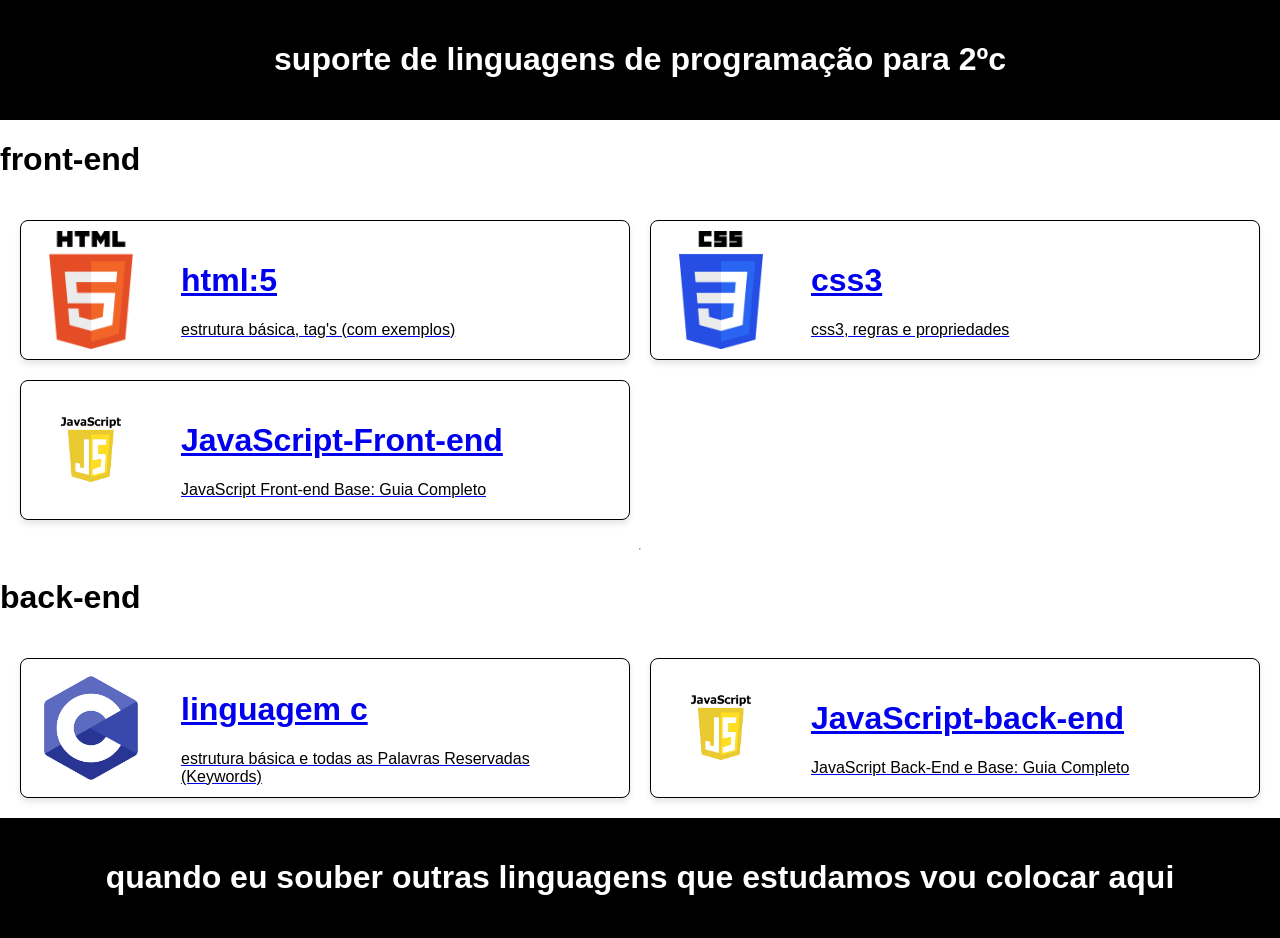
<file: index.html>
<!DOCTYPE html>
<html lang="en">
    <head>
        <meta charset="UTF-8">
        <meta name="viewport" content="width=device-width, initial-scale=1.0">
        <title>linguagens (para suporte)</title>
        <link rel="stylesheet" href="css/style.css">
    </head>

    <body>

        <header>
            <center>
                <h1>suporte de linguagens de programação para 2ºc</h1>
            </center>
        </header>

        <h1>front-end</h1>

            <div class="container-cards">

                    <div class="card-horizontal">

                        <img src="img's/HTML5_logo.png" alt="logo do html">
                        
                        <div class="card-content">

                            <a href="pages/html.html">
                                <h1><strong>html:5</strong></h1>
                                <p>estrutura básica, tag's (com exemplos)</p>
                            </a>

                        </div>
                
                    </div>

                    <div class="card-horizontal">

                        <img src="img's/css3_logo.png" alt="logo do css3">
                        
                        <div class="card-content">

                            <a href="pages/css.html">
                                <h1><strong>css3</strong></h1>
                                <p>css3, regras e propriedades</p>
                            </a>

                        </div>
                
                    </div>

                    <div class="card-horizontal">

                    <img src="img's/JavaScript-back-end.png" alt="logo do JavaScript">
                        
                    <div class="card-content">

                        <a href="pages/JavaScript-front-end.html">
                            <h1><strong>JavaScript-Front-end</strong></h1>
                            <p>JavaScript Front-end Base: Guia Completo</p>
                        </a>

                    </div>
                
                </div>

            </div>

        <hr>

        <h1>back-end</h1>

            <div class="container-cards">

                <div class="card-horizontal">

                    <img src="img's/linguagem-c.png" alt="logo da linguagem-c">
                        
                    <div class="card-content">

                        <a href="pages/linguagem-c.html">
                            <h1><strong>linguagem c</strong></h1>
                            <p>estrutura básica e todas as Palavras Reservadas (Keywords)</p>
                        </a>

                    </div>
                
                </div>

                <div class="card-horizontal">

                    <img src="img's/JavaScript-back-end.png" alt="logo do JavaScript">
                        
                    <div class="card-content">

                        <a href="pages/JavaScript-back-end.html">
                            <h1><strong>JavaScript-back-end</strong></h1>
                            <p>JavaScript Back-End e Base: Guia Completo</p>
                        </a>

                    </div>
                
                </div>

            </div>

        <footer>
            <center>
                <h1>quando eu souber outras linguagens que estudamos vou colocar aqui</h1>
            </center>
        </footer>

    </body>
</html>
</file>
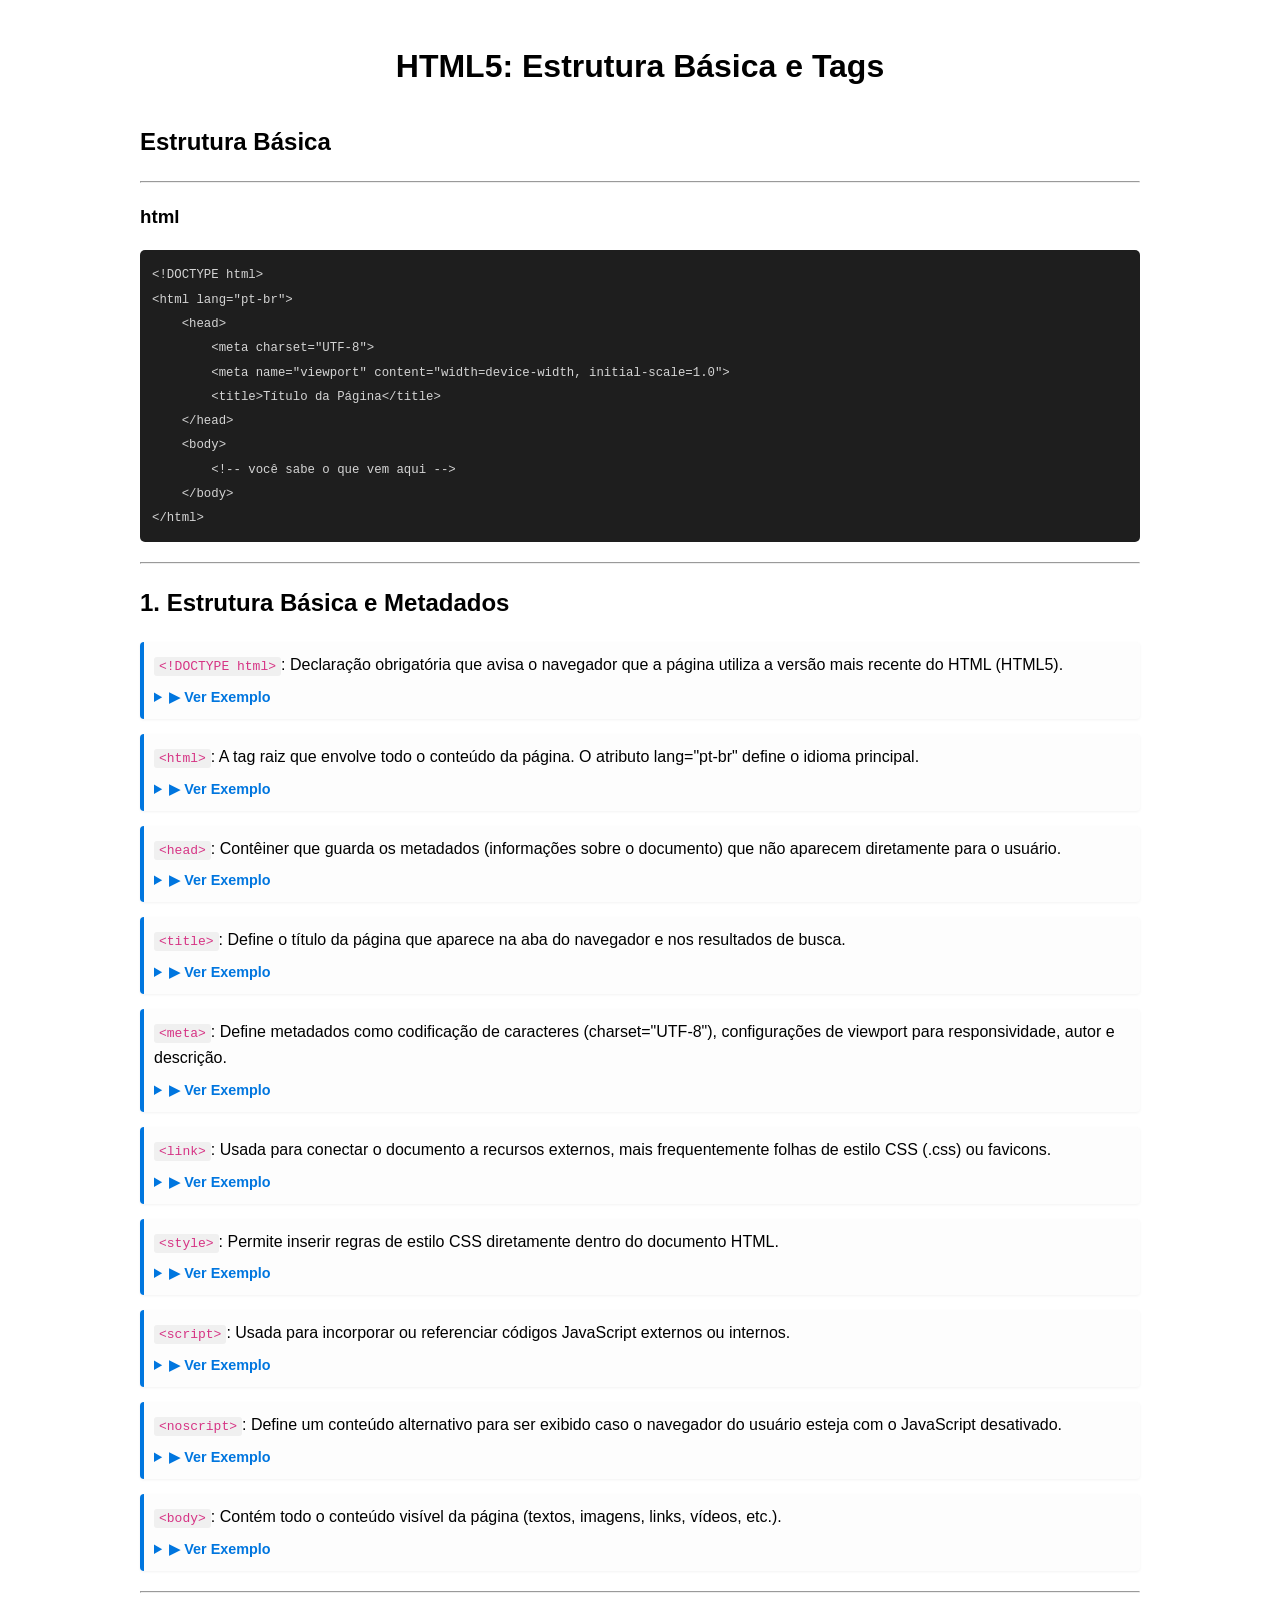
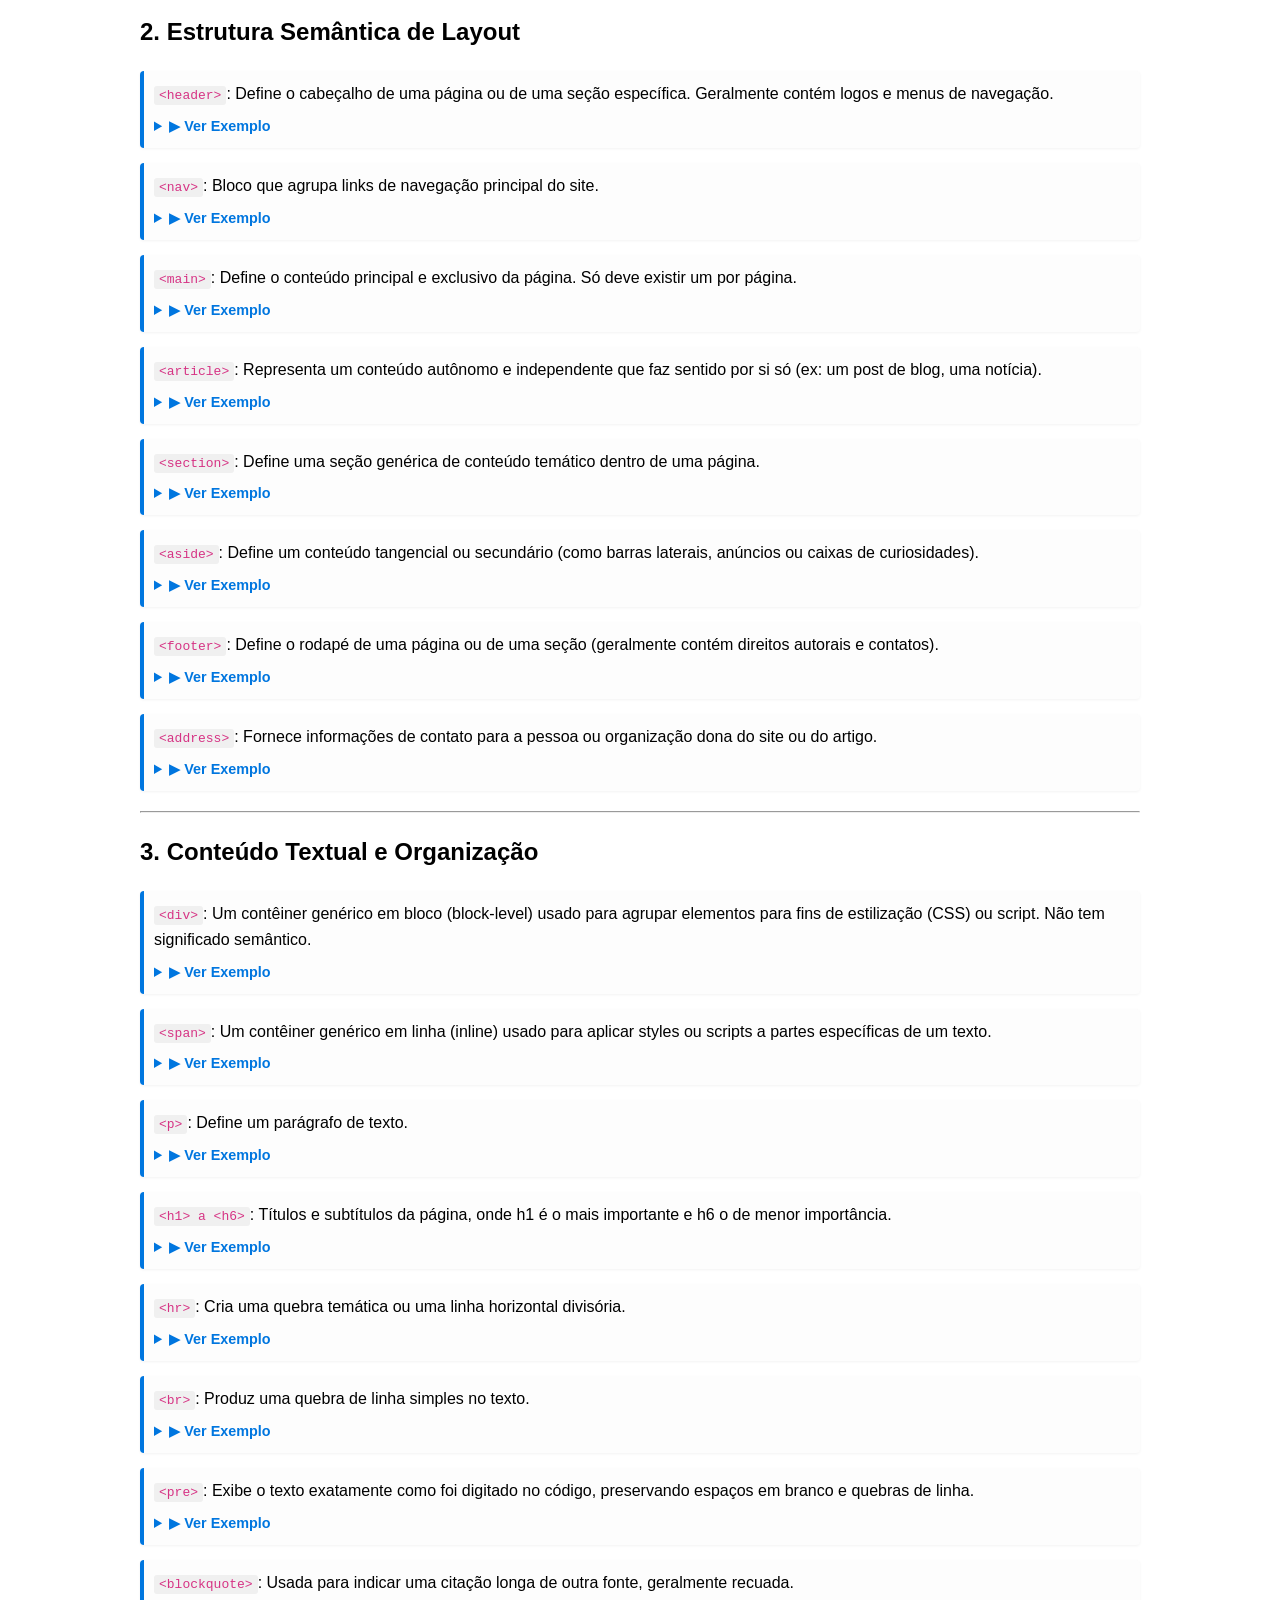
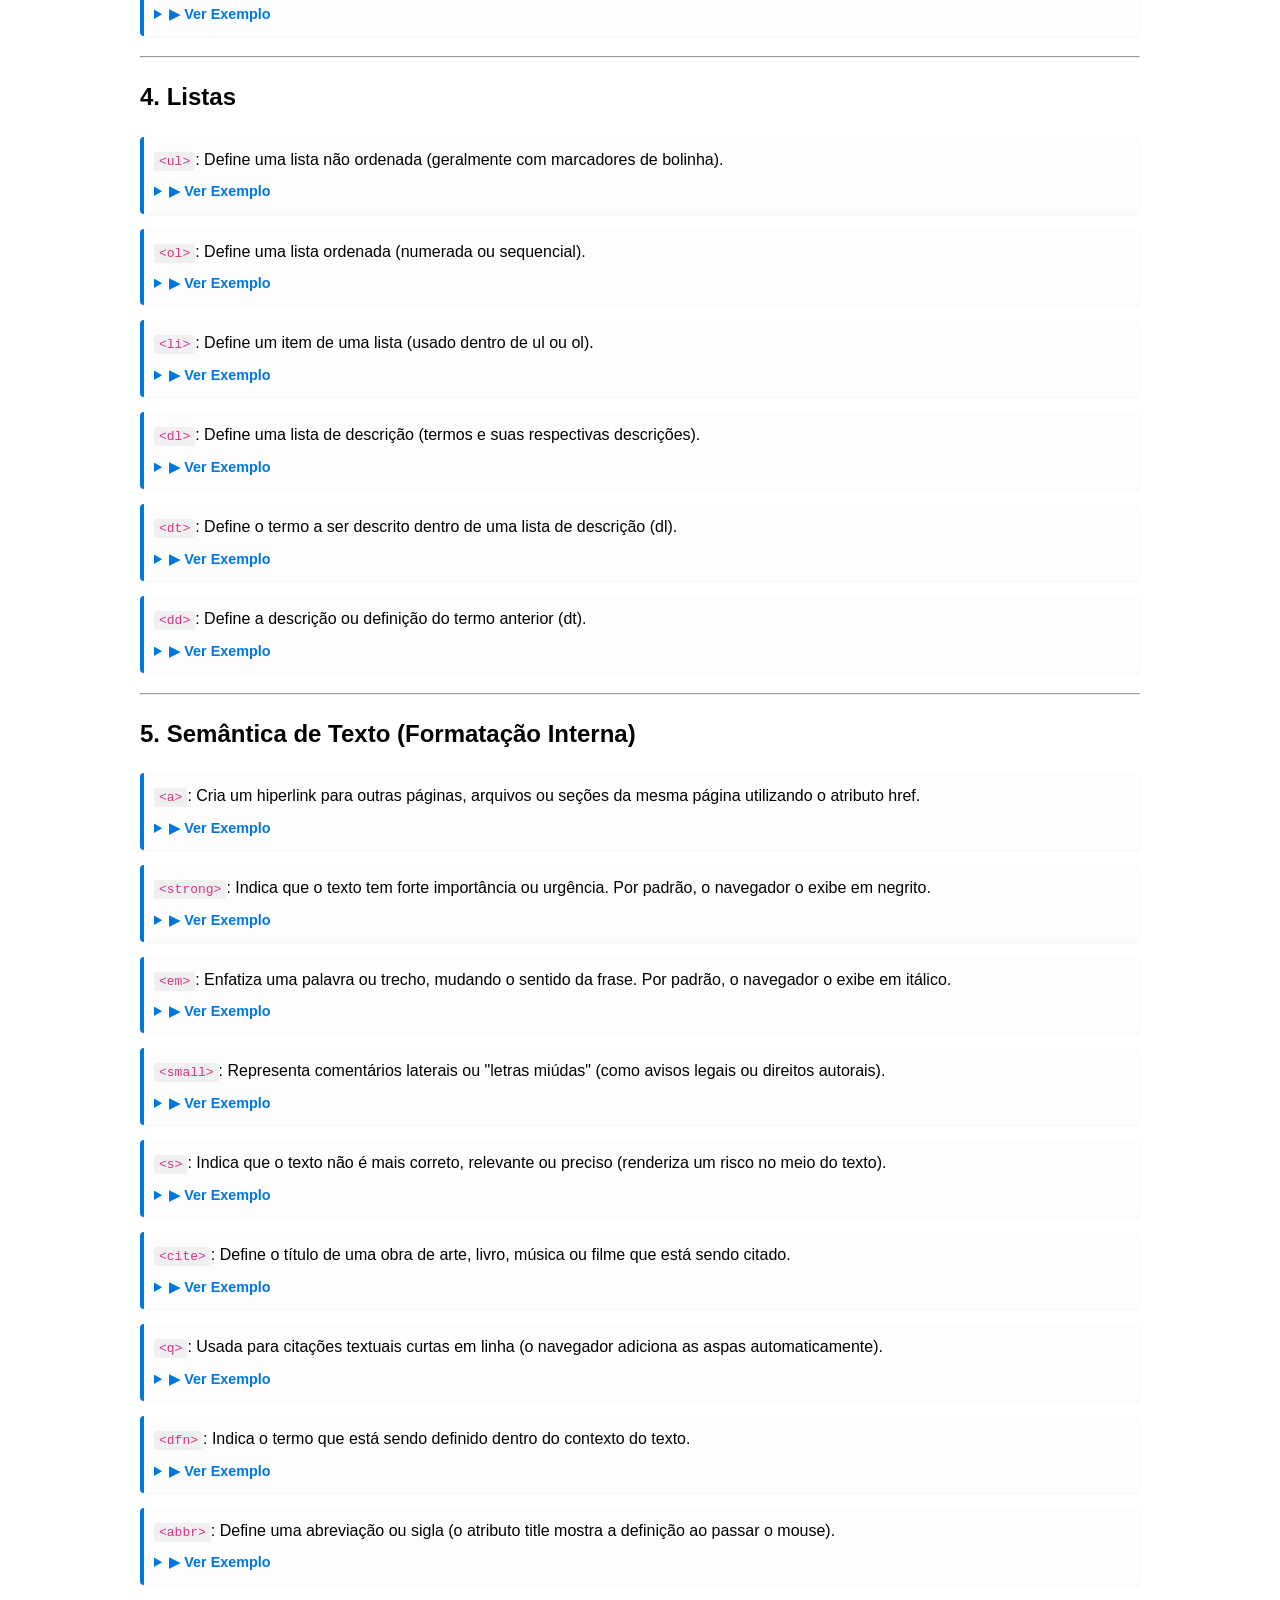
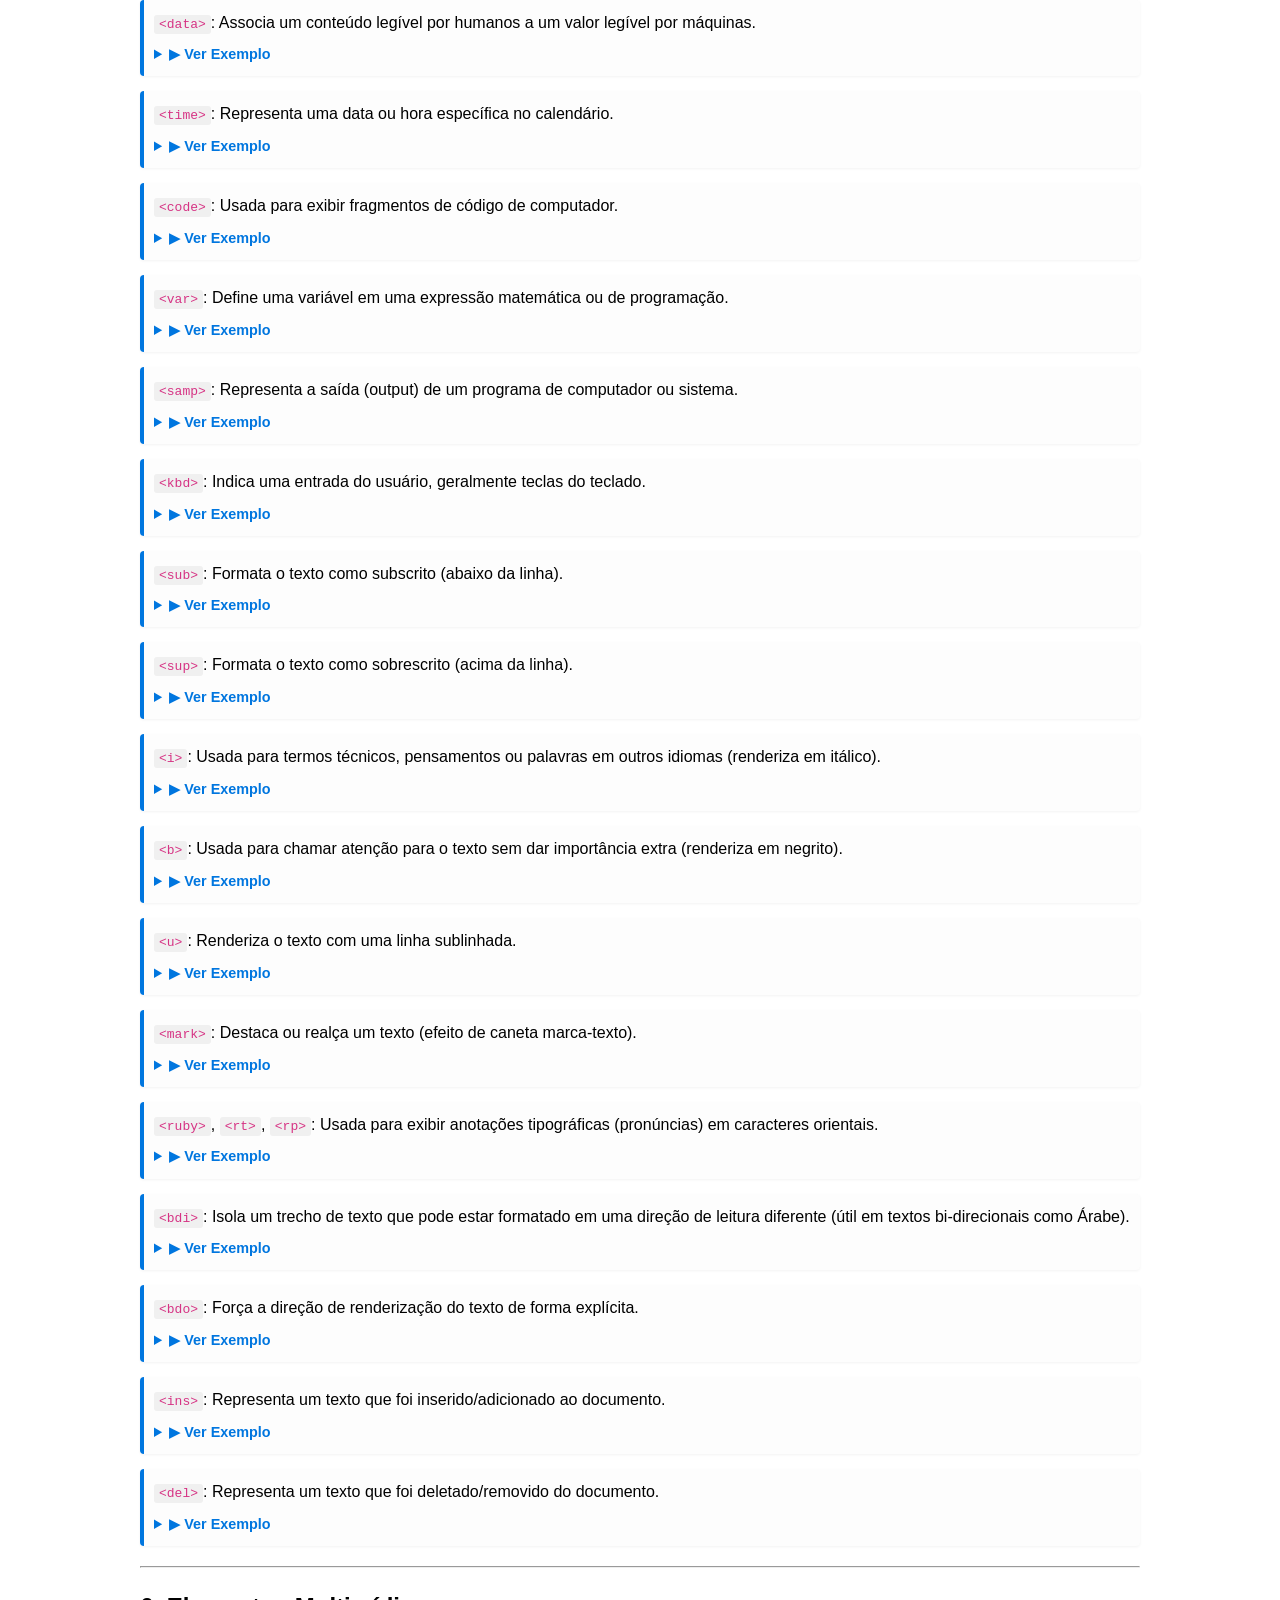
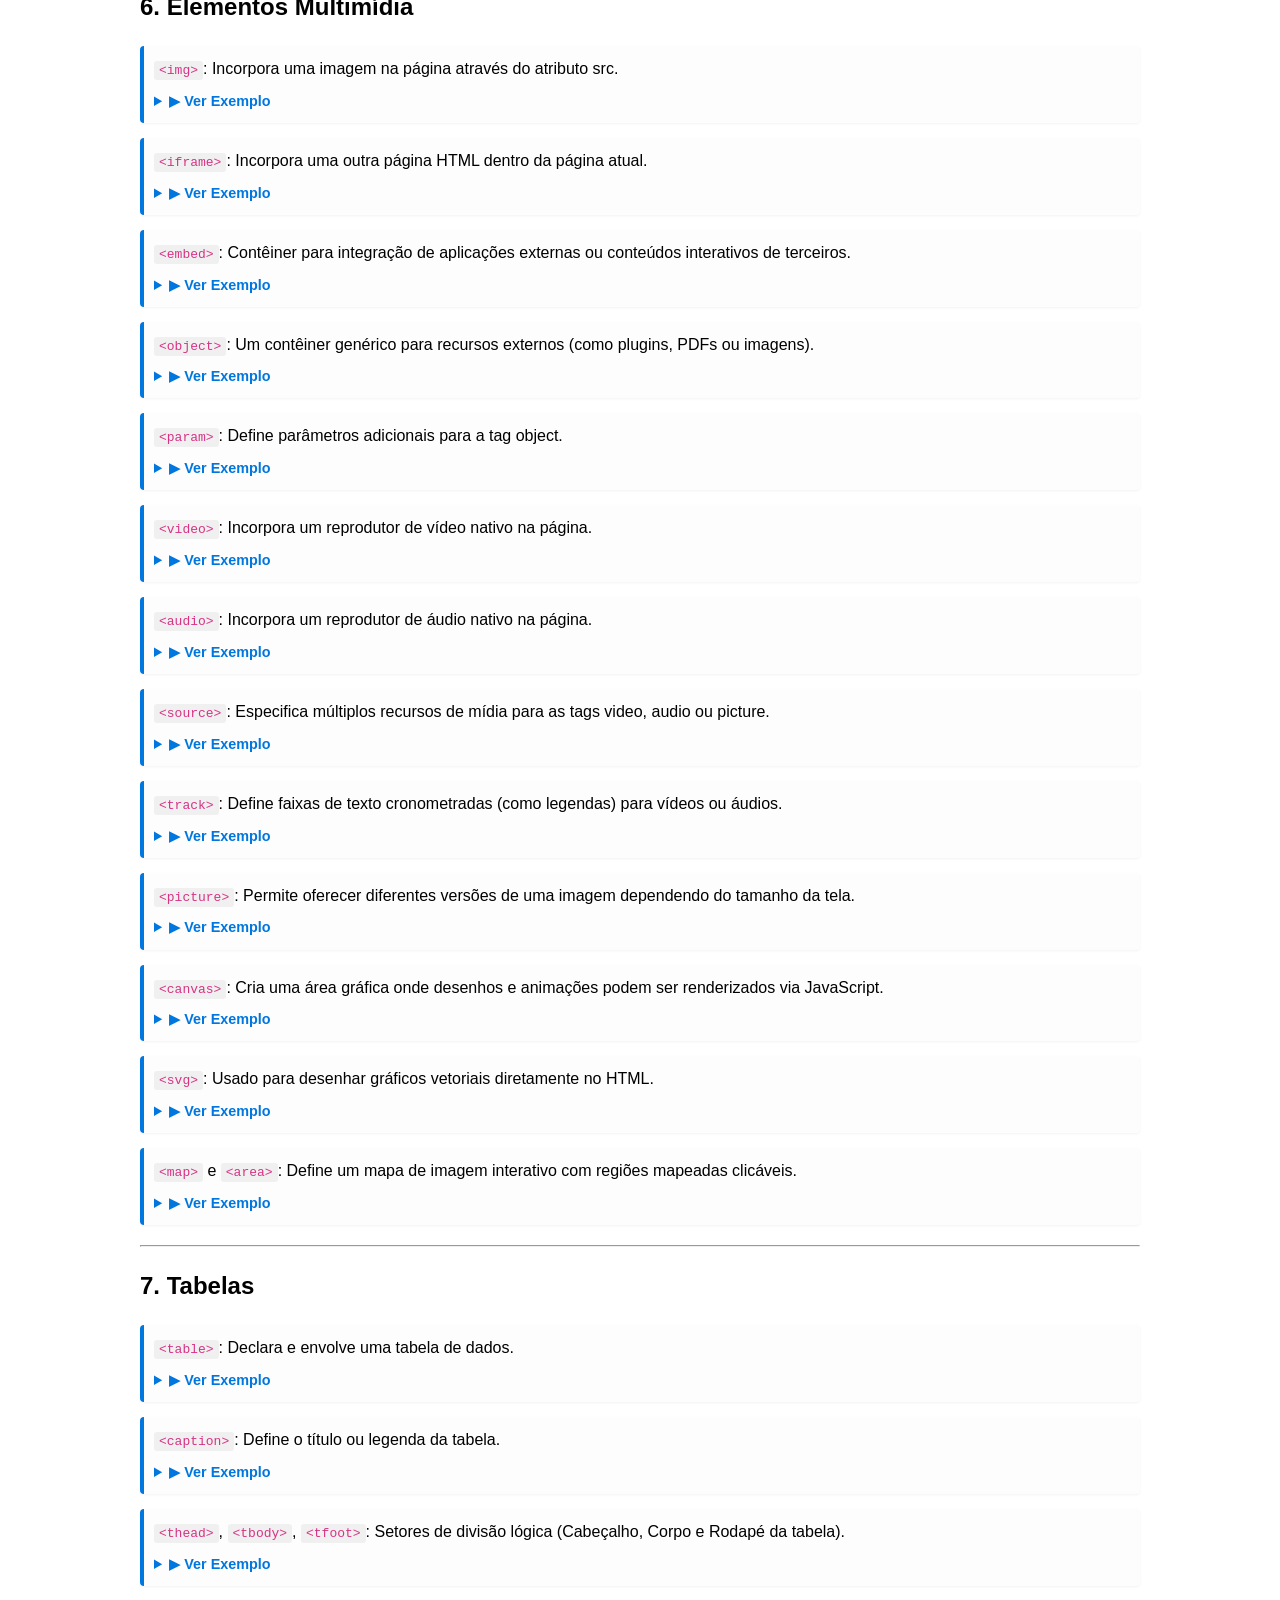
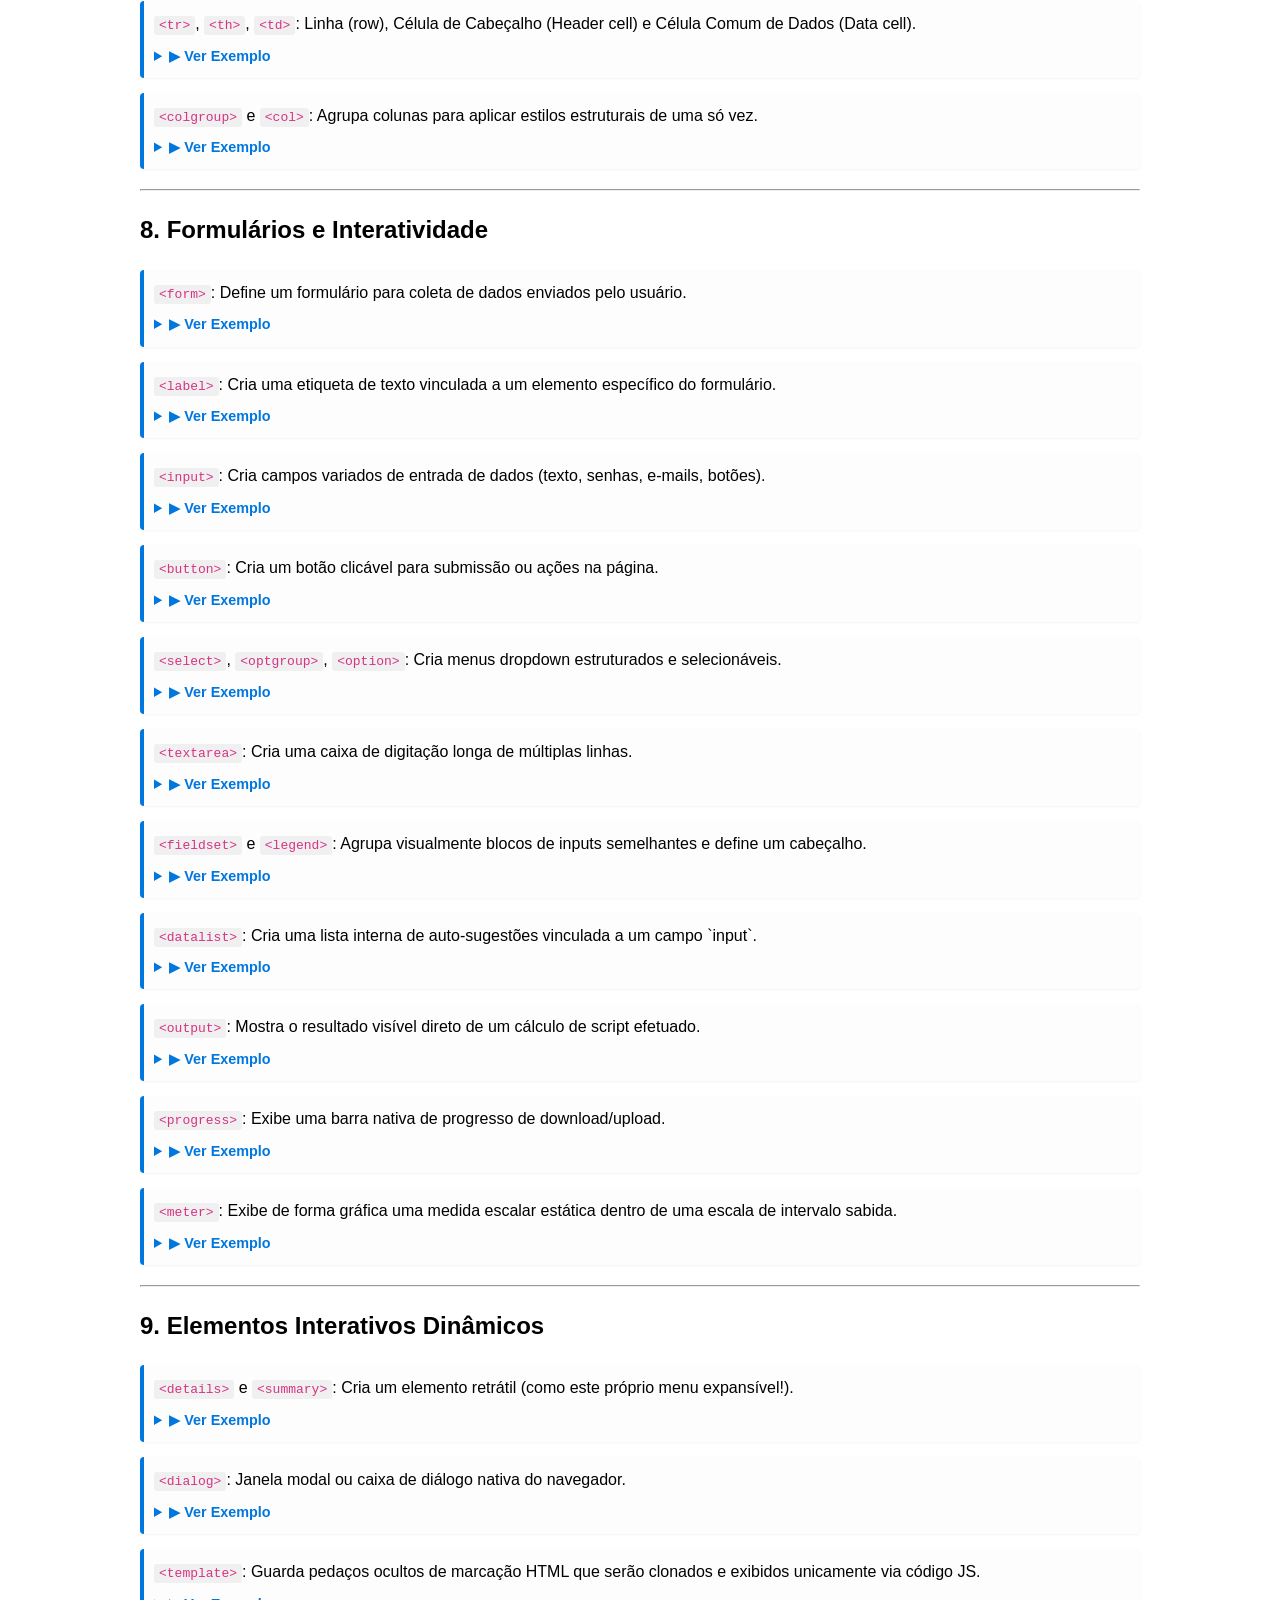
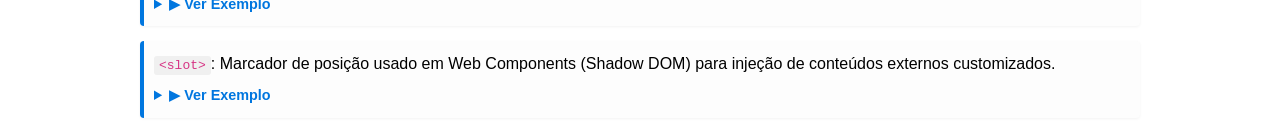
<file: html.html>
<!DOCTYPE html>
<html lang="pt-br">
    <head>
        <meta charset="UTF-8">
        <meta name="viewport" content="width=device-width, initial-scale=1.0">
        <title>HTML5: Estrutura Básica e Tags</title>
        <link rel="stylesheet" href="linguagens.css">
    </head>

    <body>

        <header>
            <h1>HTML5: Estrutura Básica e Tags</h1>
        </header>

        <main>

            <section>
                <h2>Estrutura Básica</h2>
                <hr>
                <h3><strong>html</strong></h3>
                <pre><code>&lt;!DOCTYPE html&gt;
&lt;html lang="pt-br"&gt;
    &lt;head&gt;
        &lt;meta charset="UTF-8"&gt;
        &lt;meta name="viewport" content="width=device-width, initial-scale=1.0"&gt;
        &lt;title&gt;Título da Página&lt;/title&gt;
    &lt;/head&gt;
    &lt;body&gt;
        &lt;!-- você sabe o que vem aqui --&gt;
    &lt;/body&gt;
&lt;/html&gt;</code></pre>
            </section>

            <hr>

            <section>
                <h2>1. Estrutura Básica e Metadados</h2>
                <ul>
                    <li>
                        <code>&lt;!DOCTYPE html&gt;</code>: Declaração obrigatória que avisa o navegador que a página utiliza a versão mais recente do HTML (HTML5).
                        <details>
                            <summary>▶ Ver Exemplo</summary>
                            <pre><code>&lt;!DOCTYPE html&gt;</code></pre>
                        </details>
                    </li>
                    <li>
                        <code>&lt;html&gt;</code>: A tag raiz que envolve todo o conteúdo da página. O atributo lang="pt-br" define o idioma principal.
                        <details>
                            <summary>▶ Ver Exemplo</summary>
                            <pre><code>&lt;html lang="pt-br"&gt;
  &lt;!-- Todo o conteúdo do site entra aqui --&gt;
&lt;/html&gt;</code></pre>
                        </details>
                    </li>
                    <li>
                        <code>&lt;head&gt;</code>: Contêiner que guarda os metadados (informações sobre o documento) que não aparecem diretamente para o usuário.
                        <details>
                            <summary>▶ Ver Exemplo</summary>
                            <pre><code>&lt;head&gt;
  &lt;meta charset="UTF-8"&gt;
  &lt;title&gt;Configurações Internas&lt;/title&gt;
&lt;/head&gt;</code></pre>
                        </details>
                    </li>
                    <li>
                        <code>&lt;title&gt;</code>: Define o título da página que aparece na aba do navegador e nos resultados de busca.
                        <details>
                            <summary>▶ Ver Exemplo</summary>
                            <pre><code>&lt;title&gt;Meu Portfólio | Home&lt;/title&gt;</code></pre>
                        </details>
                    </li>
                    <li>
                        <code>&lt;meta&gt;</code>: Define metadados como codificação de caracteres (charset="UTF-8"), configurações de viewport para responsividade, autor e descrição.
                        <details>
                            <summary>▶ Ver Exemplo</summary>
                            <pre><code>&lt;meta charset="UTF-8"&gt;
&lt;meta name="viewport" content="width=device-width, initial-scale=1.0"&gt;
&lt;meta name="description" content="Guia completo de tags HTML5"&gt;</code></pre>
                        </details>
                    </li>
                    <li>
                        <code>&lt;link&gt;</code>: Usada para conectar o documento a recursos externos, mais frequentemente folhas de estilo CSS (.css) ou favicons.
                        <details>
                            <summary>▶ Ver Exemplo</summary>
                            <pre><code>&lt;link rel="stylesheet" href="styles.css"&gt;
&lt;link rel="icon" href="favicon.ico" type="image/x-icon"&gt;</code></pre>
                        </details>
                    </li>
                    <li>
                        <code>&lt;style&gt;</code>: Permite inserir regras de estilo CSS diretamente dentro do documento HTML.
                        <details>
                            <summary>▶ Ver Exemplo</summary>
                            <pre><code>&lt;style&gt;
  body { background-color: #fafafa; color: #333; }
&lt;/style&gt;</code></pre>
                        </details>
                    </li>
                    <li>
                        <code>&lt;script&gt;</code>: Usada para incorporar ou referenciar códigos JavaScript externos ou internos.
                        <details>
                            <summary>▶ Ver Exemplo</summary>
                            <pre><code>&lt;script src="app.js" defer&gt;&lt;/script&gt;
&lt;script&gt;
  console.log('Código interno rodando!');
&lt;/script&gt;</code></pre>
                        </details>
                    </li>
                    <li>
                        <code>&lt;noscript&gt;</code>: Define um conteúdo alternativo para ser exibido caso o navegador do usuário esteja com o JavaScript desativado.
                        <details>
                            <summary>▶ Ver Exemplo</summary>
                            <pre><code>&lt;noscript&gt;
  &lt;p&gt;Este site precisa de JavaScript para funcionar corretamente.&lt;/p&gt;
&lt;/noscript&gt;</code></pre>
                        </details>
                    </li>
                    <li>
                        <code>&lt;body&gt;</code>: Contém todo o conteúdo visível da página (textos, imagens, links, vídeos, etc.).
                        <details>
                            <summary>▶ Ver Exemplo</summary>
                            <pre><code>&lt;body&gt;
  &lt;h1&gt;Conteúdo Visível da Página&lt;/h1&gt;
&lt;/body&gt;</code></pre>
                        </details>
                    </li>
                </ul>
            </section>

            <hr>

            <section>
                <h2>2. Estrutura Semântica de Layout</h2>
                <ul>
                    <li>
                        <code>&lt;header&gt;</code>: Define o cabeçalho de uma página ou de uma seção específica. Geralmente contém logos e menus de navegação.
                        <details>
                            <summary>▶ Ver Exemplo</summary>
                            <pre><code>&lt;header&gt;
  &lt;img src="logo.png" alt="Logo da Empresa"&gt;
  &lt;h1&gt;Nome do Site&lt;/h1&gt;
&lt;/header&gt;</code></pre>
                        </details>
                    </li>
                    <li>
                        <code>&lt;nav&gt;</code>: Bloco que agrupa links de navegação principal do site.
                        <details>
                            <summary>▶ Ver Exemplo</summary>
                            <pre><code>&lt;nav&gt;
  &lt;a href="home.html"&gt;Home&lt;/a&gt; | 
  &lt;a href="sobre.html"&gt;Sobre&lt;/a&gt; | 
  &lt;a href="contato.html"&gt;Contato&lt;/a&gt;
&lt;/nav&gt;</code></pre>
                        </details>
                    </li>
                    <li>
                        <code>&lt;main&gt;</code>: Define o conteúdo principal e exclusivo da página. Só deve existir um por página.
                        <details>
                            <summary>▶ Ver Exemplo</summary>
                            <pre><code>&lt;main&gt;
  &lt;h2&gt;Seção Principal do Artigo&lt;/h2&gt;
  &lt;p&gt;Conteúdo exclusivo desta URL.&lt;/p&gt;
&lt;/main&gt;</code></pre>
                        </details>
                    </li>
                    <li>
                        <code>&lt;article&gt;</code>: Representa um conteúdo autônomo e independente que faz sentido por si só (ex: um post de blog, uma notícia).
                        <details>
                            <summary>▶ Ver Exemplo</summary>
                            <pre><code>&lt;article&gt;
  &lt;h2&gt;Novidades do HTML5&lt;/h2&gt;
  &lt;p&gt;Postado por João em 2026. O HTML5 trouxe melhorias...&lt;/p&gt;
&lt;/article&gt;</code></pre>
                        </details>
                    </li>
                    <li>
                        <code>&lt;section&gt;</code>: Define uma seção genérica de conteúdo temático dentro de uma página.
                        <details>
                            <summary>▶ Ver Exemplo</summary>
                            <pre><code>&lt;section&gt;
  &lt;h3&gt;Nossos Serviços&lt;/h3&gt;
  &lt;p&gt;Oferecemos desenvolvimento web completo.&lt;/p&gt;
&lt;/section&gt;</code></pre>
                        </details>
                    </li>
                    <li>
                        <code>&lt;aside&gt;</code>: Define um conteúdo tangencial ou secundário (como barras laterais, anúncios ou caixas de curiosidades).
                        <details>
                            <summary>▶ Ver Exemplo</summary>
                            <pre><code>&lt;aside&gt;
  &lt;h4&gt;Anúncios Relacionados&lt;/h4&gt;
  &lt;p&gt;Confira nossa loja de hospedagem!&lt;/p&gt;
&lt;/aside&gt;</code></pre>
                        </details>
                    </li>
                    <li>
                        <code>&lt;footer&gt;</code>: Define o rodapé de uma página ou de uma seção (geralmente contém direitos autorais e contatos).
                        <details>
                            <summary>▶ Ver Exemplo</summary>
                            <pre><code>&lt;footer&gt;
  &lt;p&gt;&amp;copy; 2026 Todos os direitos reservados.&lt;/p&gt;
&lt;/footer&gt;</code></pre>
                        </details>
                    </li>
                    <li>
                        <code>&lt;address&gt;</code>: Fornece informações de contato para a pessoa ou organização dona do site ou do artigo.
                        <details>
                            <summary>▶ Ver Exemplo</summary>
                            <pre><code>&lt;address&gt;
  E-mail: &lt;a href="mailto:suporte@site.com"&gt;suporte@site.com&lt;/a&gt;&lt;br&gt;
  Rua Central, nº 100 - Centro
&lt;/address&gt;</code></pre>
                        </details>
                    </li>
                </ul>
            </section>

            <hr>

            <section>
                <h2>3. Conteúdo Textual e Organização</h2>
                <ul>
                    <li>
                        <code>&lt;div&gt;</code>: Um contêiner genérico em bloco (block-level) usado para agrupar elementos para fins de estilização (CSS) ou script. Não tem significado semântico.
                        <details>
                            <summary>▶ Ver Exemplo</summary>
                            <pre><code>&lt;div class="card-box"&gt;
  &lt;p&gt;Texto dentro de uma caixa estrutural genérica.&lt;/p&gt;
&lt;/div&gt;</code></pre>
                        </details>
                    </li>
                    <li>
                        <code>&lt;span&gt;</code>: Um contêiner genérico em linha (inline) usado para aplicar styles ou scripts a partes específicas de um texto.
                        <details>
                            <summary>▶ Ver Exemplo</summary>
                            <pre><code>&lt;p&gt;Este texto possui uma palavra &lt;span style="color:red;"&gt;vermelha&lt;/span&gt;.&lt;/p&gt;</code></pre>
                        </details>
                    </li>
                    <li>
                        <code>&lt;p&gt;</code>: Define um parágrafo de texto.
                        <details>
                            <summary>▶ Ver Exemplo</summary>
                            <pre><code>&lt;p&gt;Este é o primeiro parágrafo de conteúdo.&lt;/p&gt;</code></pre>
                        </details>
                    </li>
                    <li>
                        <code>&lt;h1&gt; a &lt;h6&gt;</code>: Títulos e subtítulos da página, onde h1 é o mais importante e h6 o de menor importância.
                        <details>
                            <summary>▶ Ver Exemplo</summary>
                            <pre><code>&lt;h1&gt;Título Principal (SEO Principal)&lt;/h1&gt;
&lt;h2&gt;Subtítulo Importante&lt;/h2&gt;
&lt;h3&gt;Sub-seção menor&lt;/h3&gt;</code></pre>
                        </details>
                    </li>
                    <li>
                        <code>&lt;hr&gt;</code>: Cria uma quebra temática ou uma linha horizontal divisória.
                        <details>
                            <summary>▶ Ver Exemplo</summary>
                            <pre><code>&lt;p&gt;Assunto de cima&lt;/p&gt;
&lt;hr&gt;
&lt;p&gt;Novo assunto de baixo&lt;/p&gt;</code></pre>
                        </details>
                    </li>
                    <li>
                        <code>&lt;br&gt;</code>: Produz uma quebra de linha simples no texto.
                        <details>
                            <summary>▶ Ver Exemplo</summary>
                            <pre><code>Primeira Linha.&lt;br&gt;Segunda Linha logo abaixo.</code></pre>
                        </details>
                    </li>
                    <li>
                        <code>&lt;pre&gt;</code>: Exibe o texto exatamente como foi digitado no código, preservando espaços em branco e quebras de linha.
                        <details>
                            <summary>▶ Ver Exemplo</summary>
                            <pre><code>&lt;pre&gt;
    Espaçado
       com recuo manual.
&lt;/pre&gt;</code></pre>
                        </details>
                    </li>
                    <li>
                        <code>&lt;blockquote&gt;</code>: Usada para indicar uma citação longa de outra fonte, geralmente recuada.
                        <details>
                            <summary>▶ Ver Exemplo</summary>
                            <pre><code>&lt;blockquote cite="https://site.com"&gt;
  "O único modo de fazer um bom trabalho é amar o que você faz."
&lt;/blockquote&gt;</code></pre>
                        </details>
                    </li>
                </ul>
            </section>

            <hr>

            <section>
                <h2>4. Listas</h2>
                <ul>
                    <li>
                        <code>&lt;ul&gt;</code>: Define uma lista não ordenada (geralmente com marcadores de bolinha).
                        <details>
                            <summary>▶ Ver Exemplo</summary>
                            <pre><code>&lt;ul&gt;
  &lt;li&gt;Maçã&lt;/li&gt;
  &lt;li&gt;Banana&lt;/li&gt;
&lt;/ul&gt;</code></pre>
                        </details>
                    </li>
                    <li>
                        <code>&lt;ol&gt;</code>: Define uma lista ordenada (numerada ou sequencial).
                        <details>
                            <summary>▶ Ver Exemplo</summary>
                            <pre><code>&lt;ol&gt;
  &lt;li&gt;Primeiro Passo&lt;/li&gt;
  &lt;li&gt;Segundo Passo&lt;/li&gt;
&lt;/ol&gt;</code></pre>
                        </details>
                    </li>
                    <li>
                        <code>&lt;li&gt;</code>: Define um item de uma lista (usado dentro de ul ou ol).
                        <details>
                            <summary>▶ Ver Exemplo</summary>
                            <pre><code>&lt;li&gt;Item avulso (requer ul ou ol externo)&lt;/li&gt;</code></pre>
                        </details>
                    </li>
                    <li>
                        <code>&lt;dl&gt;</code>: Define uma lista de descrição (termos e suas respectivas descrições).
                        <details>
                            <summary>▶ Ver Exemplo</summary>
                            <pre><code>&lt;dl&gt;
  &lt;dt&gt;Café&lt;/dt&gt;
  &lt;dd&gt;Bebida preta quente feita de grãos torrados.&lt;/dd&gt;
&lt;/dl&gt;</code></pre>
                        </details>
                    </li>
                    <li>
                        <code>&lt;dt&gt;</code>: Define o termo a ser descrito dentro de uma lista de descrição (dl).
                        <details>
                            <summary>▶ Ver Exemplo</summary>
                            <pre><code>&lt;dt&gt;HTML&lt;/dt&gt;</code></pre>
                        </details>
                    </li>
                    <li>
                        <code>&lt;dd&gt;</code>: Define a descrição ou definição do termo anterior (dt).
                        <details>
                            <summary>▶ Ver Exemplo</summary>
                            <pre><code>&lt;dd&gt;Linguagem de marcação de hipertexto.&lt;/dd&gt;</code></pre>
                        </details>
                    </li>
                </ul>
            </section>

            <hr>

            <section>
                <h2>5. Semântica de Texto (Formatação Interna)</h2>
                <ul>
                    <li>
                        <code>&lt;a&gt;</code>: Cria um hiperlink para outras páginas, arquivos ou seções da mesma página utilizando o atributo href.
                        <details>
                            <summary>▶ Ver Exemplo</summary>
                            <pre><code>&lt;a href="https://www.google.com" target="_blank"&gt;Ir para o Google&lt;/a&gt;</code></pre>
                        </details>
                    </li>
                    <li>
                        <code>&lt;strong&gt;</code>: Indica que o texto tem forte importância ou urgência. Por padrão, o navegador o exibe em negrito.
                        <details>
                            <summary>▶ Ver Exemplo</summary>
                            <pre><code>Atenção: Esse campo é &lt;strong&gt;obrigatório&lt;/strong&gt;!</code></pre>
                        </details>
                    </li>
                    <li>
                        <code>&lt;em&gt;</code>: Enfatiza uma palavra ou trecho, mudando o sentido da frase. Por padrão, o navegador o exibe em itálico.
                        <details>
                            <summary>▶ Ver Exemplo</summary>
                            <pre><code>Eu &lt;em&gt;realmente&lt;/em&gt; preciso terminar isso hoje.</code></pre>
                        </details>
                    </li>
                    <li>
                        <code>&lt;small&gt;</code>: Representa comentários laterais ou "letras miúdas" (como avisos legais ou direitos autorais).
                        <details>
                            <summary>▶ Ver Exemplo</summary>
                            <pre><code>&lt;p&gt;Preço: R$ 10,00 &lt;small&gt;(Sujeito a taxas locais)&lt;/small&gt;&lt;/p&gt;</code></pre>
                        </details>
                    </li>
                    <li>
                        <code>&lt;s&gt;</code>: Indica que o texto não é mais correto, relevante ou preciso (renderiza um risco no meio do texto).
                        <details>
                            <summary>▶ Ver Exemplo</summary>
                            <pre><code>De &lt;s&gt;R$ 99,00&lt;/s&gt; por apenas R$ 49,00!</code></pre>
                        </details>
                    </li>
                    <li>
                        <code>&lt;cite&gt;</code>: Define o título de uma obra de arte, livro, música ou filme que está sendo citado.
                        <details>
                            <summary>▶ Ver Exemplo</summary>
                            <pre><code>Estou lendo &lt;cite&gt;Dom Casmurro&lt;/cite&gt; de Machado de Assis.</code></pre>
                        </details>
                    </li>
                    <li>
                        <code>&lt;q&gt;</code>: Usada para citações textuais curtas em linha (o navegador adiciona as aspas automaticamente).
                        <details>
                            <summary>▶ Ver Exemplo</summary>
                            <pre><code>Ele olhou para trás e disse: &lt;q&gt;Estou voltando em breve&lt;/q&gt;.</code></pre>
                        </details>
                    </li>
                    <li>
                        <code>&lt;dfn&gt;</code>: Indica o termo que está sendo definido dentro do contexto do texto.
                        <details>
                            <summary>▶ Ver Exemplo</summary>
                            <pre><code>O &lt;dfn&gt;CSS&lt;/dfn&gt; é uma linguagem de estilo utilizada para páginas web.</code></pre>
                        </details>
                    </li>
                    <li>
                        <code>&lt;abbr&gt;</code>: Define uma abreviação ou sigla (o atributo title mostra a definição ao passar o mouse).
                        <details>
                            <summary>▶ Ver Exemplo</summary>
                            <pre><code>A &lt;abbr title="Organização das Nações Unidas"&gt;ONU&lt;/abbr&gt; declarou paz.</code></pre>
                        </details>
                    </li>
                    <li>
                        <code>&lt;data&gt;</code>: Associa um conteúdo legível por humanos a um valor legível por máquinas.
                        <details>
                            <summary>▶ Ver Exemplo</summary>
                            <pre><code>Temos a &lt;data value="P-103"&gt;Camiseta Preta&lt;/data&gt; em estoque.</code></pre>
                        </details>
                    </li>
                    <li>
                        <code>&lt;time&gt;</code>: Representa uma data ou hora específica no calendário.
                        <details>
                            <summary>▶ Ver Exemplo</summary>
                            <pre><code>O concerto começa às &lt;time datetime="20:00"&gt;20h&lt;/time&gt; do dia &lt;time datetime="2026-07-07"&gt;07 de julho&lt;/time&gt;.</code></pre>
                        </details>
                    </li>
                    <li>
                        <code>&lt;code&gt;</code>: Usada para exibir fragmentos de código de computador.
                        <details>
                            <summary>▶ Ver Exemplo</summary>
                            <pre><code>Use a função &lt;code&gt;querySelector()&lt;/code&gt; do JavaScript.</code></pre>
                        </details>
                    </li>
                    <li>
                        <code>&lt;var&gt;</code>: Define uma variável em uma expressão matemática ou de programação.
                        <details>
                            <summary>▶ Ver Exemplo</summary>
                            <pre><code>Na equação &lt;var&gt;x&lt;/var&gt; + 5 = 10, o valor de &lt;var&gt;x&lt;/var&gt; é 5.</code></pre>
                        </details>
                    </li>
                    <li>
                        <code>&lt;samp&gt;</code>: Representa a saída (output) de um programa de computador ou sistema.
                        <details>
                            <summary>▶ Ver Exemplo</summary>
                            <pre><code>O terminal retornou: &lt;samp&gt;Error 404: Not Found&lt;/samp&gt;.</code></pre>
                        </details>
                    </li>
                    <li>
                        <code>&lt;kbd&gt;</code>: Indica uma entrada do usuário, geralmente teclas do teclado.
                        <details>
                            <summary>▶ Ver Exemplo</summary>
                            <pre><code>Pressione &lt;kbd&gt;Ctrl&lt;/kbd&gt; + &lt;kbd&gt;C&lt;/kbd&gt; para copiar.</code></pre>
                        </details>
                    </li>
                    <li>
                        <code>&lt;sub&gt;</code>: Formata o texto como subscrito (abaixo da linha).
                        <details>
                            <summary>▶ Ver Exemplo</summary>
                            <pre><code>A fórmula molecular da água é H&lt;sub&gt;2&lt;/sub&gt;O.</code></pre>
                        </details>
                    </li>
                    <li>
                        <code>&lt;sup&gt;</code>: Formata o texto como sobrescrito (acima da linha).
                        <details>
                            <summary>▶ Ver Exemplo</summary>
                            <pre><code>A equação de Einstein é E = mc&lt;sup&gt;2&lt;/sup&gt;.</code></pre>
                        </details>
                    </li>
                    <li>
                        <code>&lt;i&gt;</code>: Usada para termos técnicos, pensamentos ou palavras em outros idiomas (renderiza em itálico).
                        <details>
                            <summary>▶ Ver Exemplo</summary>
                            <pre><code>O termo &lt;i&gt;Homo sapiens&lt;/i&gt; refere-se à espécie humana.</code></pre>
                        </details>
                    </li>
                    <li>
                        <code>&lt;b&gt;</code>: Usada para chamar atenção para o texto sem dar importância extra (renderiza em negrito).
                        <details>
                            <summary>▶ Ver Exemplo</summary>
                            <pre><code>As primeiras palavras do parágrafo estão em &lt;b&gt;destaque visual&lt;/b&gt;.</code></pre>
                        </details>
                    </li>
                    <li>
                        <code>&lt;u&gt;</code>: Renderiza o texto com uma linha sublinhada.
                        <details>
                            <summary>▶ Ver Exemplo</summary>
                            <pre><code>Esse texto contém um erro de &lt;u&gt;ortografia&lt;/u&gt;.</code></pre>
                        </details>
                    </li>
                    <li>
                        <code>&lt;mark&gt;</code>: Destaca ou realça um texto (efeito de caneta marca-texto).
                        <details>
                            <summary>▶ Ver Exemplo</summary>
                            <pre><code>Informação extremamente &lt;mark&gt;importante&lt;/mark&gt; para a prova.</code></pre>
                        </details>
                    </li>
                    <li>
                        <code>&lt;ruby&gt;</code>, <code>&lt;rt&gt;</code>, <code>&lt;rp&gt;</code>: Usada para exibir anotações tipográficas (pronúncias) em caracteres orientais.
                        <details>
                            <summary>▶ Ver Exemplo</summary>
                            <pre><code>&lt;ruby&gt;
  漢 &lt;rp&gt;(&lt;/rp&gt;&lt;rt&gt;kan&lt;/rt&gt;&lt;rp&gt;)&lt;/rp&gt;
&lt;/ruby&gt;</code></pre>
                        </details>
                    </li>
                    <li>
                        <code>&lt;bdi&gt;</code>: Isola um trecho de texto que pode estar formatado em uma direção de leitura diferente (útil em textos bi-direcionais como Árabe).
                        <details>
                            <summary>▶ Ver Exemplo</summary>
                            <pre><code>Nome do Usuário: &lt;bdi&gt;إيان&lt;/bdi&gt; - Postado há 5 minutos.</code></pre>
                        </details>
                    </li>
                    <li>
                        <code>&lt;bdo&gt;</code>: Força a direção de renderização do texto de forma explícita.
                        <details>
                            <summary>▶ Ver Exemplo</summary>
                            <pre><code>&lt;bdo dir="rtl"&gt;Este texto será lido de trás para frente.&lt;/bdo&gt;</code></pre>
                        </details>
                    </li>
                    <li>
                        <code>&lt;ins&gt;</code>: Representa um texto que foi inserido/adicionado ao documento.
                        <details>
                            <summary>▶ Ver Exemplo</summary>
                            <pre><code>O preço do plano atual é de &lt;ins&gt;R$ 29,90/mês&lt;/ins&gt;.</code></pre>
                        </details>
                    </li>
                    <li>
                        <code>&lt;del&gt;</code>: Representa um texto que foi deletado/removido do documento.
                        <details>
                            <summary>▶ Ver Exemplo</summary>
                            <pre><code>O preço antigo era de &lt;del&gt;R$ 49,90/mês&lt;/del&gt;.</code></pre>
                        </details>
                    </li>
                </ul>
            </section>

            <hr>

            <section>
                <h2>6. Elementos Multimídia</h2>
                <ul>
                    <li>
                        <code>&lt;img&gt;</code>: Incorpora uma imagem na página através do atributo src.
                        <details>
                            <summary>▶ Ver Exemplo</summary>
                            <pre><code>&lt;img src="foto.jpg" alt="Foto da paisagem das montanhas no inverno" width="400"&gt;</code></pre>
                        </details>
                    </li>
                    <li>
                        <code>&lt;iframe&gt;</code>: Incorpora uma outra página HTML dentro da página atual.
                        <details>
                            <summary>▶ Ver Exemplo</summary>
                            <pre><code>&lt;iframe src="https://maps.google.com" width="600" height="400"&gt;&lt;/iframe&gt;</code></pre>
                        </details>
                    </li>
                    <li>
                        <code>&lt;embed&gt;</code>: Contêiner para integração de aplicações externas ou conteúdos interativos de terceiros.
                        <details>
                            <summary>▶ Ver Exemplo</summary>
                            <pre><code>&lt;embed type="video/webm" src="animacao.webm" width="300" height="200"&gt;</code></pre>
                        </details>
                    </li>
                    <li>
                        <code>&lt;object&gt;</code>: Um contêiner genérico para recursos externos (como plugins, PDFs ou imagens).
                        <details>
                            <summary>▶ Ver Exemplo</summary>
                            <pre><code>&lt;object data="manual.pdf" type="application/pdf" width="100%" height="500px"&gt;
  &lt;p&gt;Seu navegador não suporta a visualização nativa de PDFs.&lt;/p&gt;
&lt;/object&gt;</code></pre>
                        </details>
                    </li>
                    <li>
                        <code>&lt;param&gt;</code>: Define parâmetros adicionais para a tag object.
                        <details>
                            <summary>▶ Ver Exemplo</summary>
                            <pre><code>&lt;object data="jogo.swf"&gt;
  &lt;param name="autoplay" value="true"&gt;
&lt;/object&gt;</code></pre>
                        </details>
                    </li>
                    <li>
                        <code>&lt;video&gt;</code>: Incorpora um reprodutor de vídeo nativo na página.
                        <details>
                            <summary>▶ Ver Exemplo</summary>
                            <pre><code>&lt;video controls width="500"&gt;
  &lt;source src="filme.mp4" type="video/mp4"&gt;
  Seu navegador não suporta vídeos HTML5.
&lt;/video&gt;</code></pre>
                        </details>
                    </li>
                    <li>
                        <code>&lt;audio&gt;</code>: Incorpora um reprodutor de áudio nativo na página.
                        <details>
                            <summary>▶ Ver Exemplo</summary>
                            <pre><code>&lt;audio controls&gt;
  &lt;source src="musica.mp3" type="audio/mpeg"&gt;
&lt;/audio&gt;</code></pre>
                        </details>
                    </li>
                    <li>
                        <code>&lt;source&gt;</code>: Especifica múltiplos recursos de mídia para as tags video, audio ou picture.
                        <details>
                            <summary>▶ Ver Exemplo</summary>
                            <pre><code>&lt;source src="audio.ogg" type="audio/ogg"&gt;</code></pre>
                        </details>
                    </li>
                    <li>
                        <code>&lt;track&gt;</code>: Define faixas de texto cronometradas (como legendas) para vídeos ou áudios.
                        <details>
                            <summary>▶ Ver Exemplo</summary>
                            <pre><code>&lt;video src="video.mp4" controls&gt;
  &lt;track src="legendas_pt.vtt" kind="subtitles" srclang="pt" label="Português" default&gt;
&lt;/video&gt;</code></pre>
                        </details>
                    </li>
                    <li>
                        <code>&lt;picture&gt;</code>: Permite oferecer diferentes versões de uma imagem dependendo do tamanho da tela.
                        <details>
                            <summary>▶ Ver Exemplo</summary>
                            <pre><code>&lt;picture&gt;
  &lt;source media="(min-width: 800px)" srcset="banner-grande.jpg"&gt;
  &lt;source media="(min-width: 450px)" srcset="banner-medio.jpg"&gt;
  &lt;img src="banner-celular.jpg" alt="Banner Responsivo"&gt;
&lt;/picture&gt;</code></pre>
                        </details>
                    </li>
                    <li>
                        <code>&lt;canvas&gt;</code>: Cria uma área gráfica onde desenhos e animações podem ser renderizados via JavaScript.
                        <details>
                            <summary>▶ Ver Exemplo</summary>
                            <pre><code>&lt;canvas id="quadroDesenho" width="200" height="200"&gt;&lt;/canvas&gt;</code></pre>
                        </details>
                    </li>
                    <li>
                        <code>&lt;svg&gt;</code>: Usado para desenhar gráficos vetoriais diretamente no HTML.
                        <details>
                            <summary>▶ Ver Exemplo</summary>
                            <pre><code>&lt;svg width="100" height="100"&gt;
  &lt;circle cx="50" cy="50" r="40" stroke="green" stroke-width="4" fill="yellow" /&gt;
&lt;/svg&gt;</code></pre>
                        </details>
                    </li>
                    <li>
                        <code>&lt;map&gt;</code> e <code>&lt;area&gt;</code>: Define um mapa de imagem interativo com regiões mapeadas clicáveis.
                        <details>
                            <summary>▶ Ver Exemplo</summary>
                            <pre><code>&lt;img src="mapa.jpg" usemap="#meumap"&gt;
&lt;map name="meumap"&gt;
  &lt;area shape="rect" coords="0,0,50,50" alt="Botão Quadrado" href="link1.html"&gt;
&lt;/map&gt;</code></pre>
                        </details>
                    </li>
                </ul>
            </section>

            <hr>

            <section>
                <h2>7. Tabelas</h2>
                <ul>
                    <li>
                        <code>&lt;table&gt;</code>: Declara e envolve uma tabela de dados.
                        <details>
                            <summary>▶ Ver Exemplo</summary>
                            <pre><code>&lt;table border="1"&gt;
  &lt;!-- Estrutura interna de linhas e colunas --&gt;
&lt;/table&gt;</code></pre>
                        </details>
                    </li>
                    <li>
                        <code>&lt;caption&gt;</code>: Define o título ou legenda da tabela.
                        <details>
                            <summary>▶ Ver Exemplo</summary>
                            <pre><code>&lt;caption&gt;Tabela de Preços e Modelos&lt;/caption&gt;</code></pre>
                        </details>
                    </li>
                    <li>
                        <code>&lt;thead&gt;</code>, <code>&lt;tbody&gt;</code>, <code>&lt;tfoot&gt;</code>: Setores de divisão lógica (Cabeçalho, Corpo e Rodapé da tabela).
                        <details>
                            <summary>▶ Ver Exemplo</summary>
                            <pre><code>&lt;table&gt;
  &lt;thead&gt;&lt;tr&gt;&lt;th&gt;Produto&lt;/th&gt;&lt;/tr&gt;&lt;/thead&gt;
  &lt;tbody&gt;&lt;tr&gt;&lt;td&gt;Teclado&lt;/td&gt;&lt;/tr&gt;&lt;/tbody&gt;
  &lt;tfoot&gt;&lt;tr&gt;&lt;td&gt;Total: 1&lt;/td&gt;&lt;/tr&gt;&lt;/tfoot&gt;
&lt;/table&gt;</code></pre>
                        </details>
                    </li>
                    <li>
                        <code>&lt;tr&gt;</code>, <code>&lt;th&gt;</code>, <code>&lt;td&gt;</code>: Linha (row), Célula de Cabeçalho (Header cell) e Célula Comum de Dados (Data cell).
                        <details>
                            <summary>▶ Ver Exemplo</summary>
                            <pre><code>&lt;tr&gt;
  &lt;th&gt;Coluna Título&lt;/th&gt;
  &lt;td&gt;Dado da Célula&lt;/td&gt;
&lt;/tr&gt;</code></pre>
                        </details>
                    </li>
                    <li>
                        <code>&lt;colgroup&gt;</code> e <code>&lt;col&gt;</code>: Agrupa colunas para aplicar estilos estruturais de uma só vez.
                        <details>
                            <summary>▶ Ver Exemplo</summary>
                            <pre><code>&lt;colgroup&gt;
  &lt;col span="2" style="background-color: #f2f2f2"&gt;
&lt;/colgroup&gt;</code></pre>
                        </details>
                    </li>
                </ul>
            </section>

            <hr>

            <section>
                <h2>8. Formulários e Interatividade</h2>
                <ul>
                    <li>
                        <code>&lt;form&gt;</code>: Define um formulário para coleta de dados enviados pelo usuário.
                        <details>
                            <summary>▶ Ver Exemplo</summary>
                            <pre><code>&lt;form action="/processar_cadastro" method="POST"&gt;
  &lt;!-- Campos de entrada entram aqui --&gt;
&lt;/form&gt;</code></pre>
                        </details>
                    </li>
                    <li>
                        <code>&lt;label&gt;</code>: Cria uma etiqueta de texto vinculada a um elemento específico do formulário.
                        <details>
                            <summary>▶ Ver Exemplo</summary>
                            <pre><code>&lt;label for="emailUsuario"&gt;E-mail:&lt;/label&gt;
&lt;input type="email" id="emailUsuario"&gt;</code></pre>
                        </details>
                    </li>
                    <li>
                        <code>&lt;input&gt;</code>: Cria campos variados de entrada de dados (texto, senhas, e-mails, botões).
                        <details>
                            <summary>▶ Ver Exemplo</summary>
                            <pre><code>&lt;input type="text" placeholder="Nome Completo"&gt;
&lt;input type="password" placeholder="Sua Senha"&gt;</code></pre>
                        </details>
                    </li>
                    <li>
                        <code>&lt;button&gt;</code>: Cria um botão clicável para submissão ou ações na página.
                        <details>
                            <summary>▶ Ver Exemplo</summary>
                            <pre><code>&lt;button type="submit"&gt;Salvar Cadastro&lt;/button&gt;</code></pre>
                        </details>
                    </li>
                    <li>
                        <code>&lt;select&gt;</code>, <code>&lt;optgroup&gt;</code>, <code>&lt;option&gt;</code>: Cria menus dropdown estruturados e selecionáveis.
                        <details>
                            <summary>▶ Ver Exemplo</summary>
                            <pre><code>&lt;select name="carros"&gt;
  &lt;optgroup label="Nacionais"&gt;
    &lt;option value="gol"&gt;Gol&lt;/option&gt;
  &lt;/optgroup&gt;
&lt;/select&gt;</code></pre>
                        </details>
                    </li>
                    <li>
                        <code>&lt;textarea&gt;</code>: Cria uma caixa de digitação longa de múltiplas linhas.
                        <details>
                            <summary>▶ Ver Exemplo</summary>
                            <pre><code>&lt;textarea name="mensagem" rows="4" cols="40"&gt;Deixe sua opinião...&lt;/textarea&gt;</code></pre>
                        </details>
                    </li>
                    <li>
                        <code>&lt;fieldset&gt;</code> e <code>&lt;legend&gt;</code>: Agrupa visualmente blocos de inputs semelhantes e define um cabeçalho.
                        <details>
                            <summary>▶ Ver Exemplo</summary>
                            <pre><code>&lt;fieldset&gt;
  &lt;legend&gt;Endereço de Entrega&lt;/legend&gt;
  &lt;input type="text" placeholder="CEP"&gt;
&lt;/fieldset&gt;</code></pre>
                        </details>
                    </li>
                    <li>
                        <code>&lt;datalist&gt;</code>: Cria uma lista interna de auto-sugestões vinculada a um campo `input`.
                        <details>
                            <summary>▶ Ver Exemplo</summary>
                            <pre><code>&lt;input list="navegadores"&gt;
&lt;datalist id="navegadores"&gt;
  &lt;option value="Chrome"&gt;
  &lt;option value="Firefox"&gt;
&lt;/datalist&gt;</code></pre>
                        </details>
                    </li>
                    <li>
                        <code>&lt;output&gt;</code>: Mostra o resultado visível direto de um cálculo de script efetuado.
                        <details>
                            <summary>▶ Ver Exemplo</summary>
                            <pre><code>&lt;output name="resultadoCalculo"&gt;100&lt;/output&gt;</code></pre>
                        </details>
                    </li>
                    <li>
                        <code>&lt;progress&gt;</code>: Exibe uma barra nativa de progresso de download/upload.
                        <details>
                            <summary>▶ Ver Exemplo</summary>
                            <pre><code>&lt;progress value="70" max="100"&gt;70%&lt;/progress&gt;</code></pre>
                        </details>
                    </li>
                    <li>
                        <code>&lt;meter&gt;</code>: Exibe de forma gráfica uma medida escalar estática dentro de uma escala de intervalo sabida.
                        <details>
                            <summary>▶ Ver Exemplo</summary>
                            <pre><code>Uso de Disco: &lt;meter value="0.6"&gt;60%&lt;/meter&gt;</code></pre>
                        </details>
                    </li>
                </ul>
            </section>

            <hr>

            <section>
                <h2>9. Elementos Interativos Dinâmicos</h2>
                <ul>
                    <li>
                        <code>&lt;details&gt;</code> e <code>&lt;summary&gt;</code>: Cria um elemento retrátil (como este próprio menu expansível!).
                        <details>
                            <summary>▶ Ver Exemplo</summary>
                            <pre><code>&lt;details&gt;
  &lt;summary&gt;Clique para expandir&lt;/summary&gt;
  &lt;p&gt;Surpresa! Texto revelado com sucesso.&lt;/p&gt;
&lt;/details&gt;</code></pre>
                        </details>
                    </li>
                    <li>
                        <code>&lt;dialog&gt;</code>: Janela modal ou caixa de diálogo nativa do navegador.
                        <details>
                            <summary>▶ Ver Exemplo</summary>
                            <pre><code>&lt;dialog open&gt;
  &lt;p&gt;Esta é uma janela de alerta importante!&lt;/p&gt;
&lt;/dialog&gt;</code></pre>
                        </details>
                    </li>
                    <li>
                        <code>&lt;template&gt;</code>: Guarda pedaços ocultos de marcação HTML que serão clonados e exibidos unicamente via código JS.
                        <details>
                            <summary>▶ Ver Exemplo</summary>
                            <pre><code>&lt;template id="molde-linha"&gt;
  &lt;div class="linha-dinamica"&gt;Nova Info&lt;/div&gt;
&lt;/template&gt;</code></pre>
                        </details>
                    </li>
                    <li>
                        <code>&lt;slot&gt;</code>: Marcador de posição usado em Web Components (Shadow DOM) para injeção de conteúdos externos customizados.
                        <details>
                            <summary>▶ Ver Exemplo</summary>
                            <pre><code>&lt;slot name="titulo-componente"&gt;Título Padrão&lt;/slot&gt;</code></pre>
                        </details>
                    </li>
                </ul>
            </section>

        </main>

    </body>
</html>
</file>
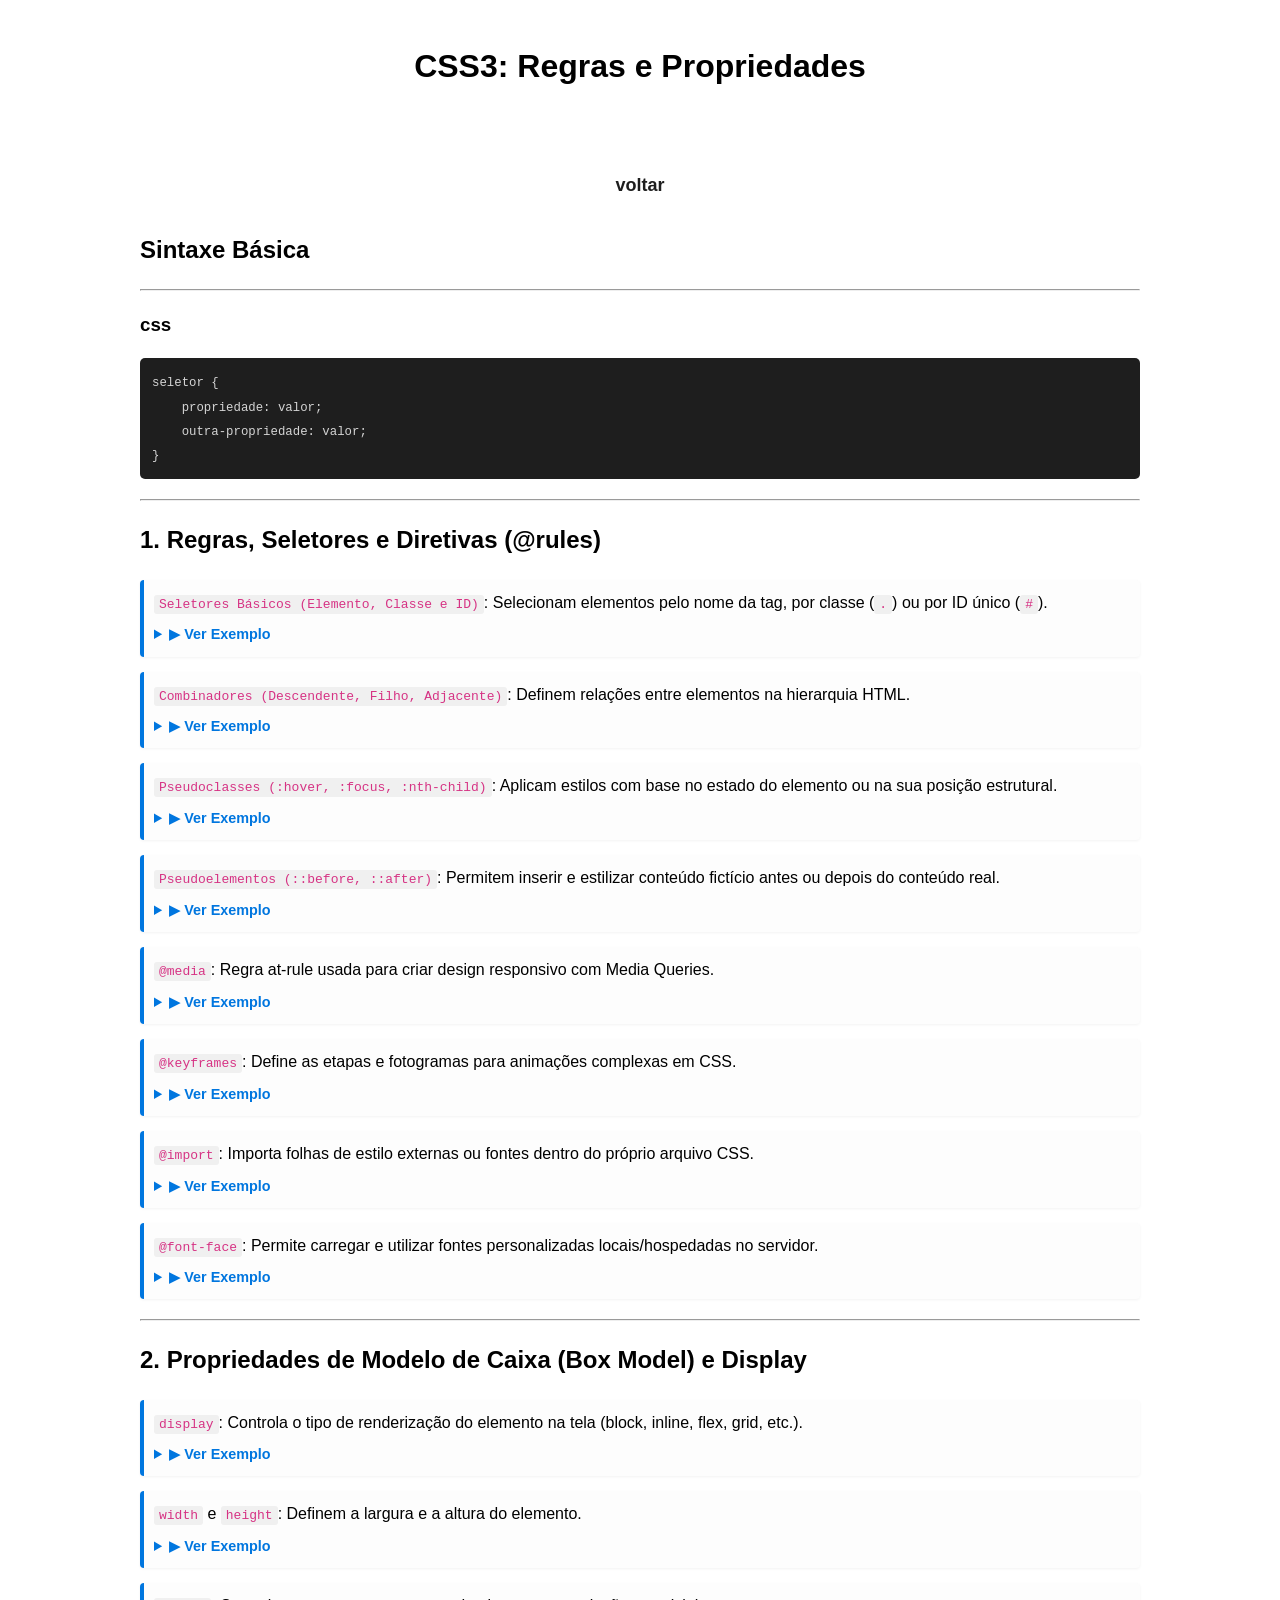
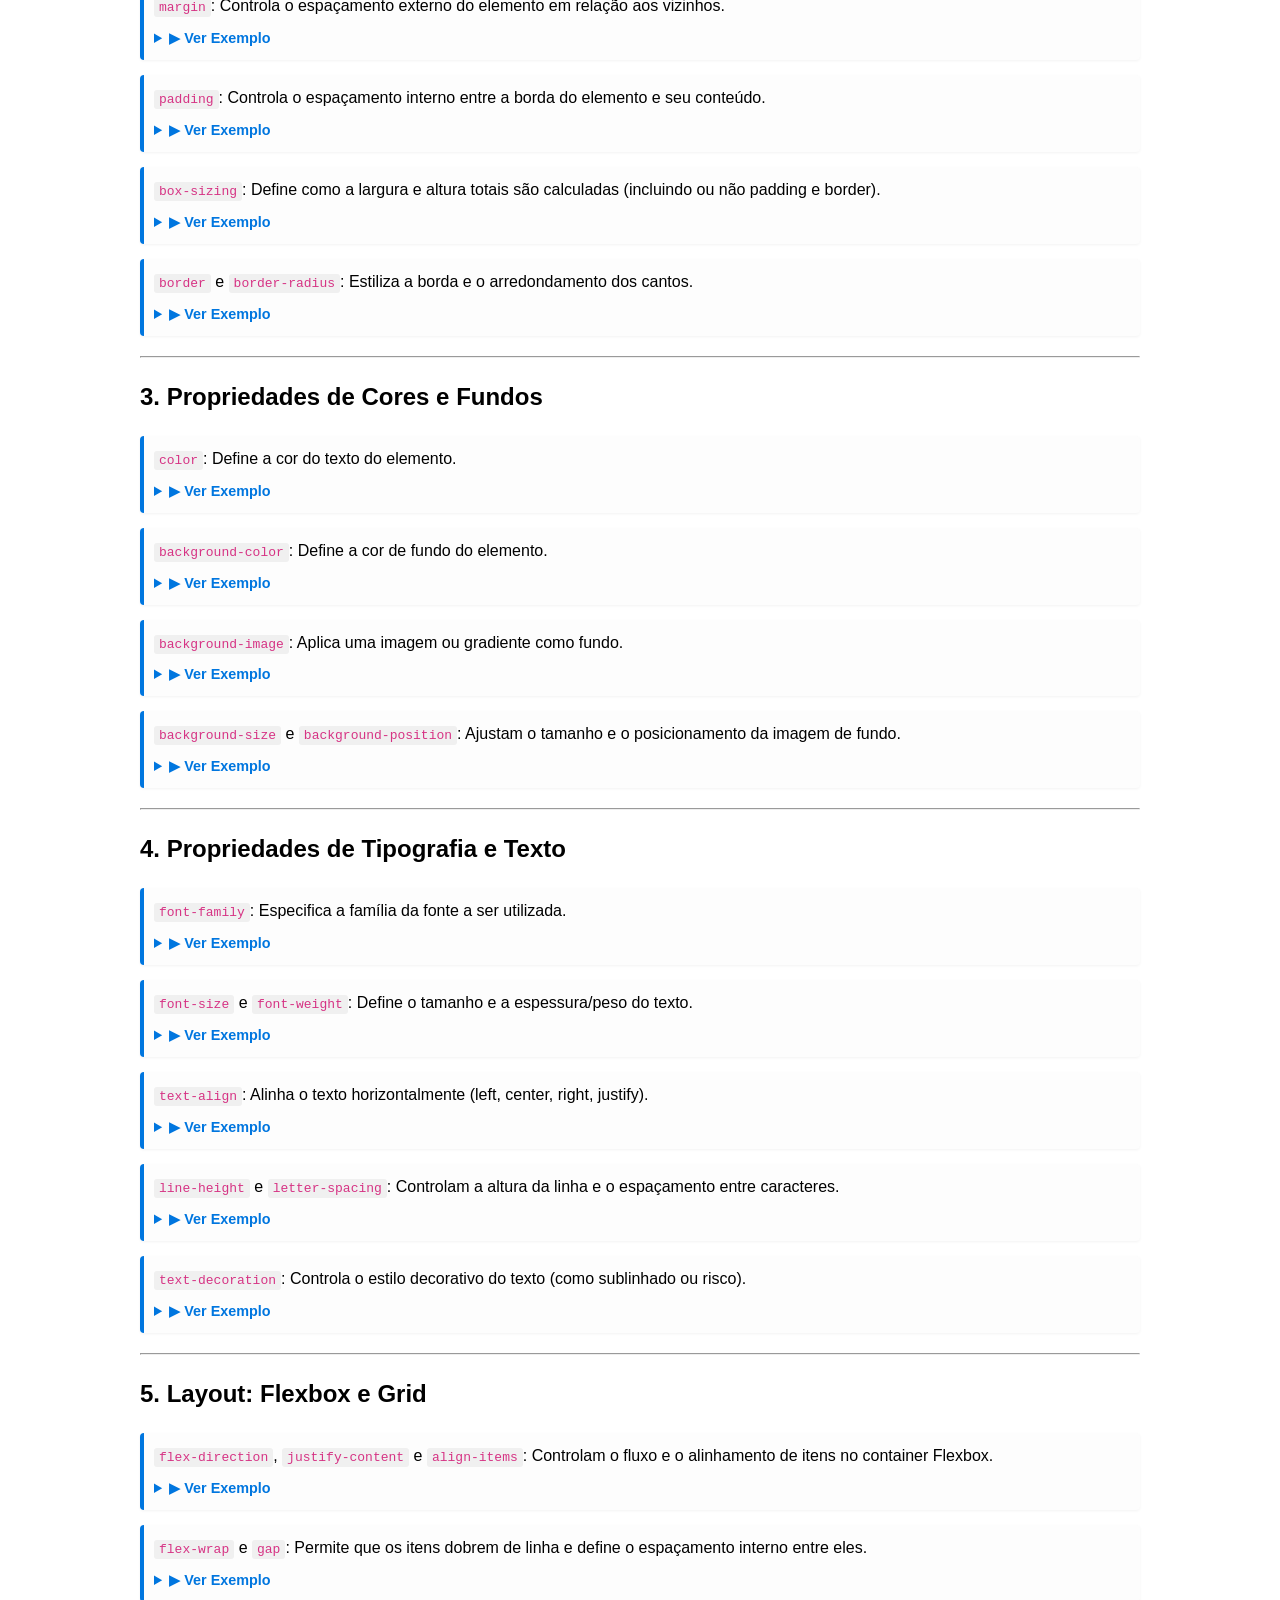
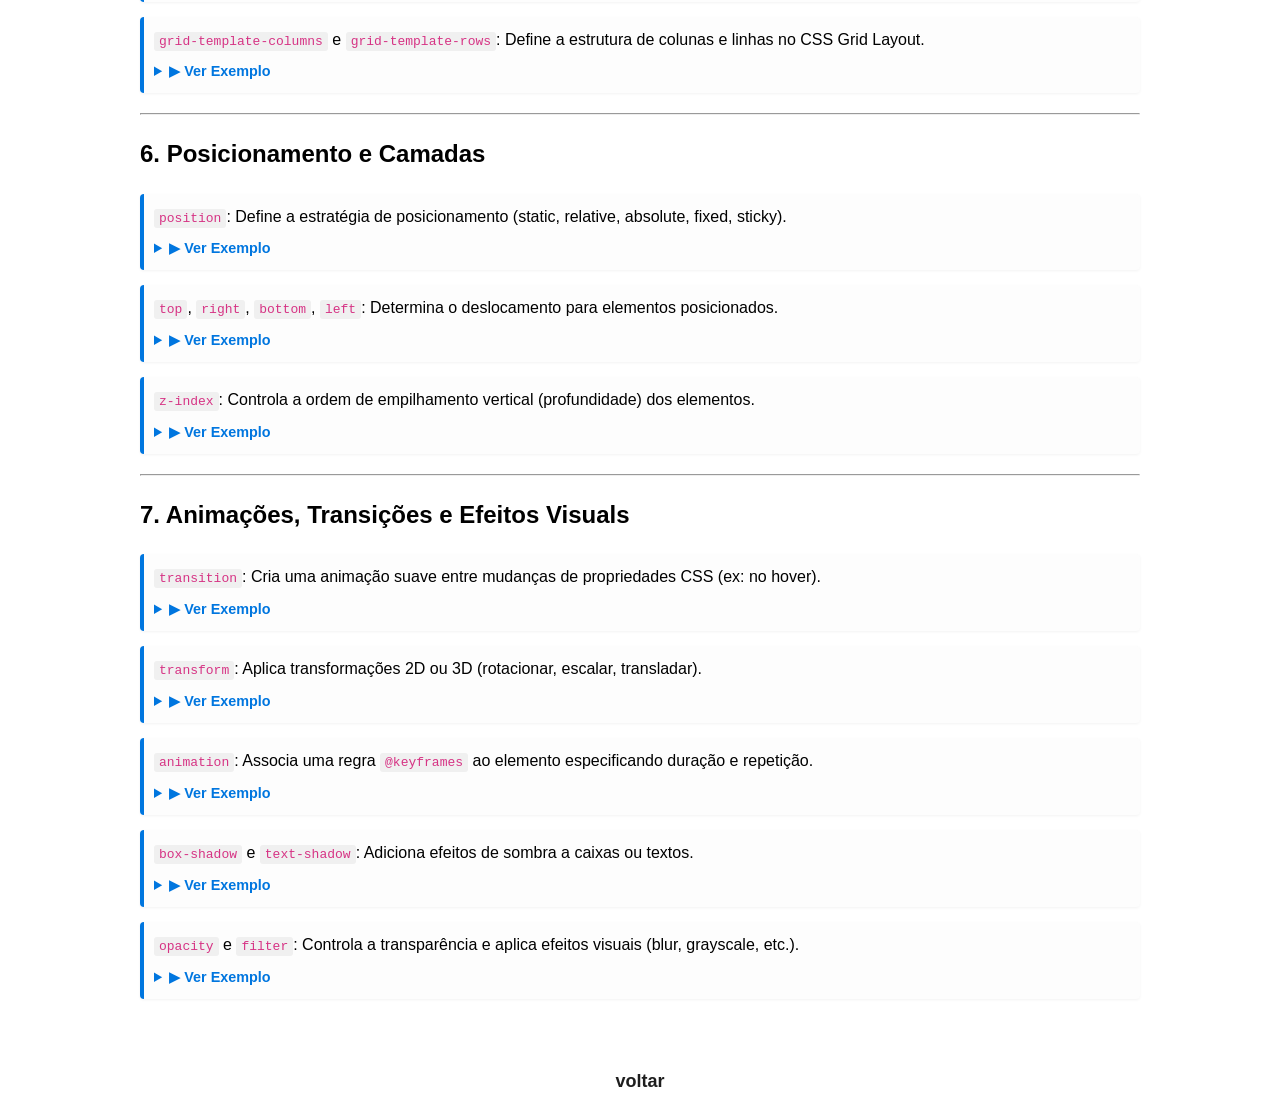
<file: pages/css.html>
<!DOCTYPE html>
<html lang="pt-br">
    <head>
        <meta charset="UTF-8">
        <meta name="viewport" content="width=device-width, initial-scale=1.0">
        <title>CSS3: Regras e Propriedades</title>
        <link rel="stylesheet" href="../css/linguagens.css">
    </head>

    <body>

        <header>
            <h1>CSS3: Regras e Propriedades</h1>
        </header>

        <main>

            <center>
                <a class="bnt-voltar" href="../index.html">voltar</a>
            </center>

            <section>
                <h2>Sintaxe Básica</h2>
                <hr>
                <h3><strong>css</strong></h3>
                <pre><code>seletor {
    propriedade: valor;
    outra-propriedade: valor;
}</code></pre>
            </section>

            <hr>

            <section>
                <h2>1. Regras, Seletores e Diretivas (@rules)</h2>
                <ul>
                    <li>
                        <code>Seletores Básicos (Elemento, Classe e ID)</code>: Selecionam elementos pelo nome da tag, por classe (<code>.</code>) ou por ID único (<code>#</code>).
                        <details>
                            <summary>▶ Ver Exemplo</summary>
                            <pre><code>/* Elemento */
p { color: #333; }

/* Classe */
.cartao { background-color: #fff; }

/* ID */
#menu-principal { display: flex; }</code></pre>
                        </details>
                    </li>
                    <li>
                        <code>Combinadores (Descendente, Filho, Adjacente)</code>: Definem relações entre elementos na hierarquia HTML.
                        <details>
                            <summary>▶ Ver Exemplo</summary>
                            <pre><code>/* Descendente */
main p { line-height: 1.5; }

/* Filho Direto (Child) */
ul > li { list-style: none; }

/* Irmão Adjacente */
h2 + p { margin-top: 0; }</code></pre>
                        </details>
                    </li>
                    <li>
                        <code>Pseudoclasses (:hover, :focus, :nth-child)</code>: Aplicam estilos com base no estado do elemento ou na sua posição estrutural.
                        <details>
                            <summary>▶ Ver Exemplo</summary>
                            <pre><code>a:hover { text-decoration: underline; }
input:focus { border-color: #007bff; }
li:nth-child(even) { background-color: #f2f2f2; }</code></pre>
                        </details>
                    </li>
                    <li>
                        <code>Pseudoelementos (::before, ::after)</code>: Permitem inserir e estilizar conteúdo fictício antes ou depois do conteúdo real.
                        <details>
                            <summary>▶ Ver Exemplo</summary>
                            <pre><code>.obrigatorio::after {
  content: " *";
  color: red;
}</code></pre>
                        </details>
                    </li>
                    <li>
                        <code>@media</code>: Regra at-rule usada para criar design responsivo com Media Queries.
                        <details>
                            <summary>▶ Ver Exemplo</summary>
                            <pre><code>@media (max-width: 768px) {
  .container {
    flex-direction: column;
  }
}</code></pre>
                        </details>
                    </li>
                    <li>
                        <code>@keyframes</code>: Define as etapas e fotogramas para animações complexas em CSS.
                        <details>
                            <summary>▶ Ver Exemplo</summary>
                            <pre><code>@keyframes surgir {
  from { opacity: 0; transform: translateY(-10px); }
  to { opacity: 1; transform: translateY(0); }
}</code></pre>
                        </details>
                    </li>
                    <li>
                        <code>@import</code>: Importa folhas de estilo externas ou fontes dentro do próprio arquivo CSS.
                        <details>
                            <summary>▶ Ver Exemplo</summary>
                            <pre><code>@import url('https://fonts.googleapis.com/css2?family=Roboto&display=swap');</code></pre>
                        </details>
                    </li>
                    <li>
                        <code>@font-face</code>: Permite carregar e utilizar fontes personalizadas locais/hospedadas no servidor.
                        <details>
                            <summary>▶ Ver Exemplo</summary>
                            <pre><code>@font-face {
  font-family: 'MinhaFonte';
  src: url('fonts/minha-fonte.woff2') format('woff2');
}</code></pre>
                        </details>
                    </li>
                </ul>
            </section>

            <hr>

            <section>
                <h2>2. Propriedades de Modelo de Caixa (Box Model) e Display</h2>
                <ul>
                    <li>
                        <code>display</code>: Controla o tipo de renderização do elemento na tela (block, inline, flex, grid, etc.).
                        <details>
                            <summary>▶ Ver Exemplo</summary>
                            <pre><code>.bloco { display: block; }
.inline { display: inline-block; }
.escondido { display: none; }</code></pre>
                        </details>
                    </li>
                    <li>
                        <code>width</code> e <code>height</code>: Definem a largura e a altura do elemento.
                        <details>
                            <summary>▶ Ver Exemplo</summary>
                            <pre><code>.caixa {
  width: 100%;
  max-width: 1200px;
  height: 300px;
}</code></pre>
                        </details>
                    </li>
                    <li>
                        <code>margin</code>: Controla o espaçamento externo do elemento em relação aos vizinhos.
                        <details>
                            <summary>▶ Ver Exemplo</summary>
                            <pre><code>.cartao {
  margin: 20px auto; /* 20px acima/abaixo, centralizado nas laterais */
}</code></pre>
                        </details>
                    </li>
                    <li>
                        <code>padding</code>: Controla o espaçamento interno entre a borda do elemento e seu conteúdo.
                        <details>
                            <summary>▶ Ver Exemplo</summary>
                            <pre><code>.botao {
  padding: 10px 20px;
}</code></pre>
                        </details>
                    </li>
                    <li>
                        <code>box-sizing</code>: Define como a largura e altura totais são calculadas (incluindo ou não padding e border).
                        <details>
                            <summary>▶ Ver Exemplo</summary>
                            <pre><code>* {
  box-sizing: border-box; /* Garante que padding não aumente o tamanho total */
}</code></pre>
                        </details>
                    </li>
                    <li>
                        <code>border</code> e <code>border-radius</code>: Estiliza a borda e o arredondamento dos cantos.
                        <details>
                            <summary>▶ Ver Exemplo</summary>
                            <pre><code>.caixa-destaque {
  border: 2px solid #007bff;
  border-radius: 8px;
}</code></pre>
                        </details>
                    </li>
                </ul>
            </section>

            <hr>

            <section>
                <h2>3. Propriedades de Cores e Fundos</h2>
                <ul>
                    <li>
                        <code>color</code>: Define a cor do texto do elemento.
                        <details>
                            <summary>▶ Ver Exemplo</summary>
                            <pre><code>h1 { color: #1a1a1a; }
p { color: rgba(0, 0, 0, 0.8); }</code></pre>
                        </details>
                    </li>
                    <li>
                        <code>background-color</code>: Define a cor de fundo do elemento.
                        <details>
                            <summary>▶ Ver Exemplo</summary>
                            <pre><code>body { background-color: #f8f9fa; }</code></pre>
                        </details>
                    </li>
                    <li>
                        <code>background-image</code>: Aplica uma imagem ou gradiente como fundo.
                        <details>
                            <summary>▶ Ver Exemplo</summary>
                            <pre><code>.hero {
  background-image: linear-gradient(to right, #ff7e5f, #feb47b);
}</code></pre>
                        </details>
                    </li>
                    <li>
                        <code>background-size</code> e <code>background-position</code>: Ajustam o tamanho e o posicionamento da imagem de fundo.
                        <details>
                            <summary>▶ Ver Exemplo</summary>
                            <pre><code>.banner {
  background-image: url('fundo.jpg');
  background-size: cover;
  background-position: center;
}</code></pre>
                        </details>
                    </li>
                </ul>
            </section>

            <hr>

            <section>
                <h2>4. Propriedades de Tipografia e Texto</h2>
                <ul>
                    <li>
                        <code>font-family</code>: Especifica a família da fonte a ser utilizada.
                        <details>
                            <summary>▶ Ver Exemplo</summary>
                            <pre><code>body {
  font-family: 'Roboto', Arial, sans-serif;
}</code></pre>
                        </details>
                    </li>
                    <li>
                        <code>font-size</code> e <code>font-weight</code>: Define o tamanho e a espessura/peso do texto.
                        <details>
                            <summary>▶ Ver Exemplo</summary>
                            <pre><code>h1 {
  font-size: 2.5rem;
  font-weight: 700;
}</code></pre>
                        </details>
                    </li>
                    <li>
                        <code>text-align</code>: Alinha o texto horizontalmente (left, center, right, justify).
                        <details>
                            <summary>▶ Ver Exemplo</summary>
                            <pre><code>.titulo-central { text-align: center; }</code></pre>
                        </details>
                    </li>
                    <li>
                        <code>line-height</code> e <code>letter-spacing</code>: Controlam a altura da linha e o espaçamento entre caracteres.
                        <details>
                            <summary>▶ Ver Exemplo</summary>
                            <pre><code>p {
  line-height: 1.6;
  letter-spacing: 0.5px;
}</code></pre>
                        </details>
                    </li>
                    <li>
                        <code>text-decoration</code>: Controla o estilo decorativo do texto (como sublinhado ou risco).
                        <details>
                            <summary>▶ Ver Exemplo</summary>
                            <pre><code>a { text-decoration: none; }
.descontado { text-decoration: line-through; }</code></pre>
                        </details>
                    </li>
                </ul>
            </section>

            <hr>

            <section>
                <h2>5. Layout: Flexbox e Grid</h2>
                <ul>
                    <li>
                        <code>flex-direction</code>, <code>justify-content</code> e <code>align-items</code>: Controlam o fluxo e o alinhamento de itens no container Flexbox.
                        <details>
                            <summary>▶ Ver Exemplo</summary>
                            <pre><code>.container-flex {
  display: flex;
  flex-direction: row;
  justify-content: space-between;
  align-items: center;
}</code></pre>
                        </details>
                    </li>
                    <li>
                        <code>flex-wrap</code> e <code>gap</code>: Permite que os itens dobrem de linha e define o espaçamento interno entre eles.
                        <details>
                            <summary>▶ Ver Exemplo</summary>
                            <pre><code>.galeria {
  display: flex;
  flex-wrap: wrap;
  gap: 16px;
}</code></pre>
                        </details>
                    </li>
                    <li>
                        <code>grid-template-columns</code> e <code>grid-template-rows</code>: Define a estrutura de colunas e linhas no CSS Grid Layout.
                        <details>
                            <summary>▶ Ver Exemplo</summary>
                            <pre><code>.grade {
  display: grid;
  grid-template-columns: repeat(auto-fit, minmax(250px, 1fr));
  gap: 20px;
}</code></pre>
                        </details>
                    </li>
                </ul>
            </section>

            <hr>

            <section>
                <h2>6. Posicionamento e Camadas</h2>
                <ul>
                    <li>
                        <code>position</code>: Define a estratégia de posicionamento (static, relative, absolute, fixed, sticky).
                        <details>
                            <summary>▶ Ver Exemplo</summary>
                            <pre><code>.menu-fixo {
  position: fixed;
  top: 0;
  left: 0;
  width: 100%;
}</code></pre>
                        </details>
                    </li>
                    <li>
                        <code>top</code>, <code>right</code>, <code>bottom</code>, <code>left</code>: Determina o deslocamento para elementos posicionados.
                        <details>
                            <summary>▶ Ver Exemplo</summary>
                            <pre><code>.badge {
  position: absolute;
  top: -10px;
  right: -10px;
}</code></pre>
                        </details>
                    </li>
                    <li>
                        <code>z-index</code>: Controla a ordem de empilhamento vertical (profundidade) dos elementos.
                        <details>
                            <summary>▶ Ver Exemplo</summary>
                            <pre><code>.modal {
  position: fixed;
  z-index: 9999;
}</code></pre>
                        </details>
                    </li>
                </ul>
            </section>

            <hr>

            <section>
                <h2>7. Animações, Transições e Efeitos Visuals</h2>
                <ul>
                    <li>
                        <code>transition</code>: Cria uma animação suave entre mudanças de propriedades CSS (ex: no hover).
                        <details>
                            <summary>▶ Ver Exemplo</summary>
                            <pre><code>.botao {
  background-color: #007bff;
  transition: background-color 0.3s ease-in-out;
}
.botao:hover { background-color: #0056b3; }</code></pre>
                        </details>
                    </li>
                    <li>
                        <code>transform</code>: Aplica transformações 2D ou 3D (rotacionar, escalar, transladar).
                        <details>
                            <summary>▶ Ver Exemplo</summary>
                            <pre><code>.cartao:hover {
  transform: translateY(-5px) scale(1.02);
}</code></pre>
                        </details>
                    </li>
                    <li>
                        <code>animation</code>: Associa uma regra <code>@keyframes</code> ao elemento especificando duração e repetição.
                        <details>
                            <summary>▶ Ver Exemplo</summary>
                            <pre><code>.carregando {
  animation: surgir 1s ease-in-out infinite alternate;
}</code></pre>
                        </details>
                    </li>
                    <li>
                        <code>box-shadow</code> e <code>text-shadow</code>: Adiciona efeitos de sombra a caixas ou textos.
                        <details>
                            <summary>▶ Ver Exemplo</summary>
                            <pre><code>.card {
  box-shadow: 0 4px 8px rgba(0, 0, 0, 0.1);
}</code></pre>
                        </details>
                    </li>
                    <li>
                        <code>opacity</code> e <code>filter</code>: Controla a transparência e aplica efeitos visuais (blur, grayscale, etc.).
                        <details>
                            <summary>▶ Ver Exemplo</summary>
                            <pre><code>.foto-antiga {
  opacity: 0.8;
  filter: grayscale(100%);
}</code></pre>
                        </details>
                    </li>
                </ul>
            </section>

            <center>
                <a class="bnt-voltar" href="../index.html">voltar</a>
            </center>

        </main>

    </body>
</html>
</file>
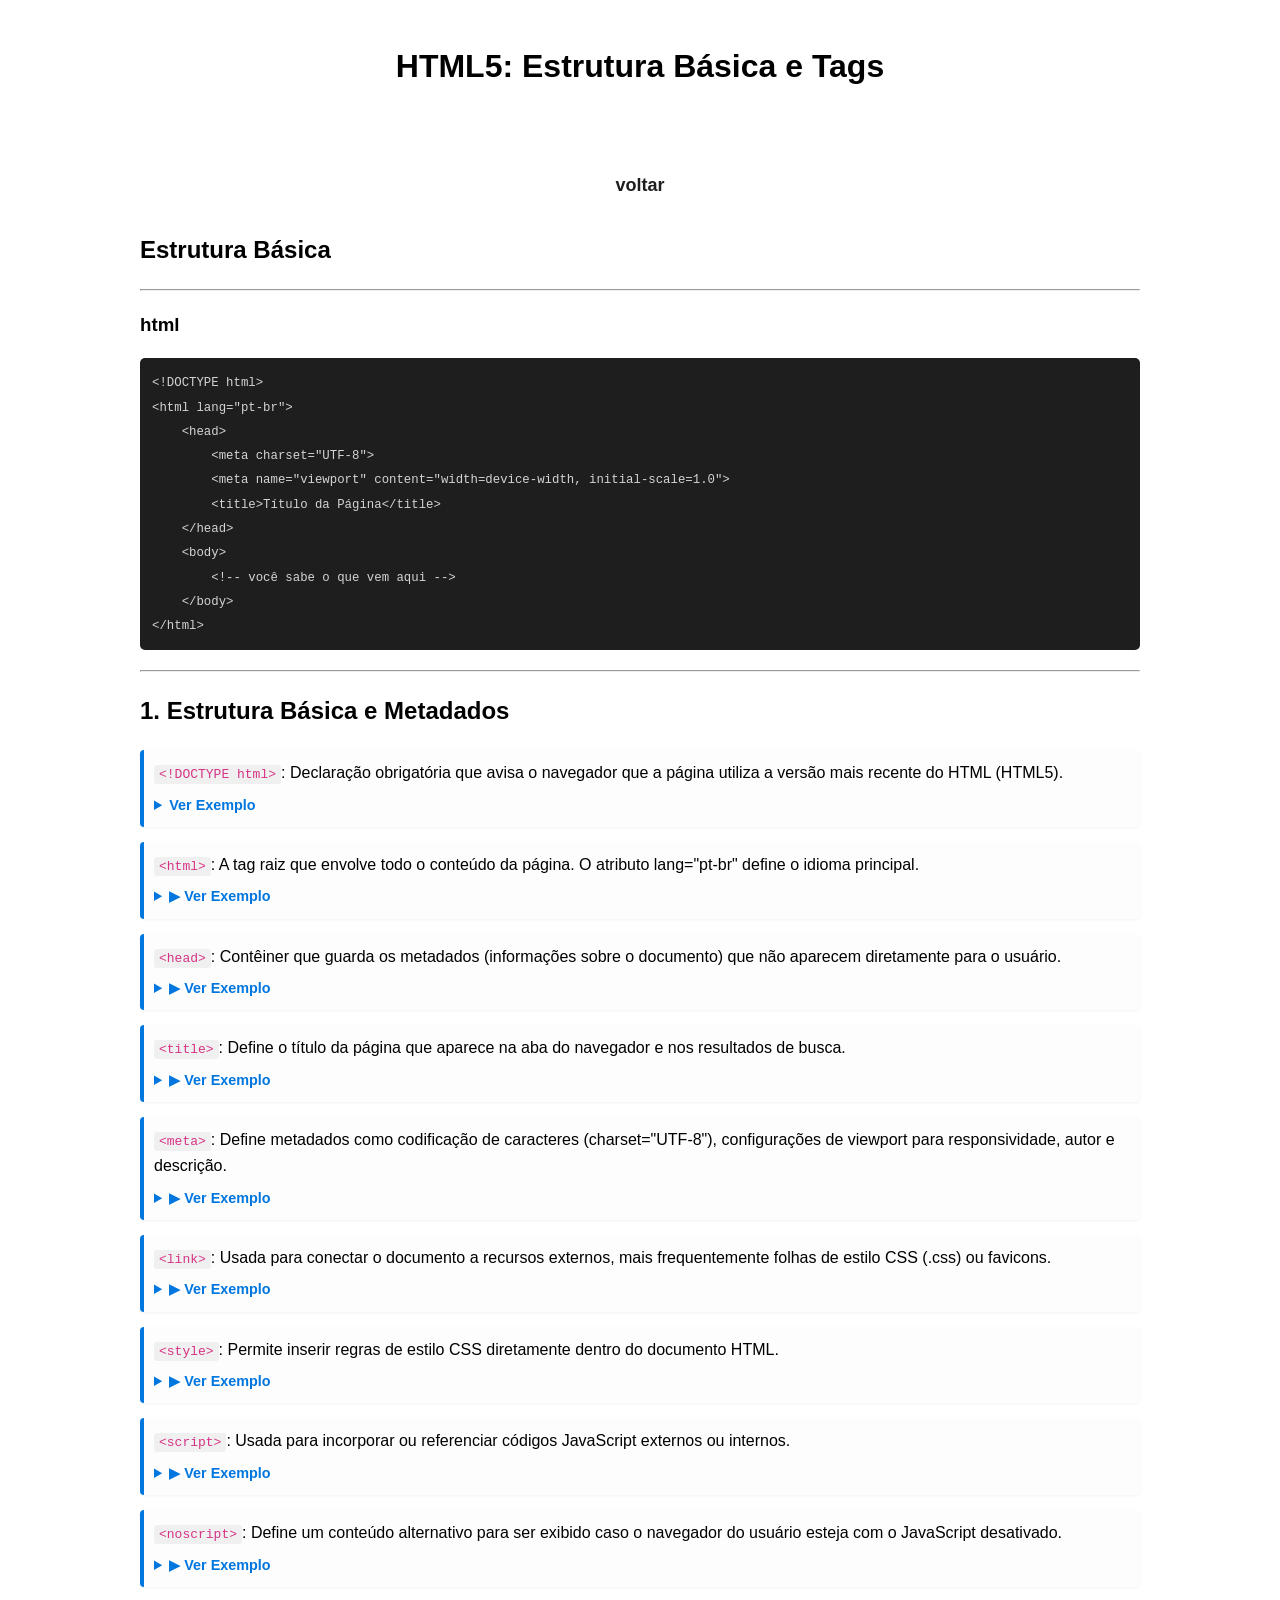
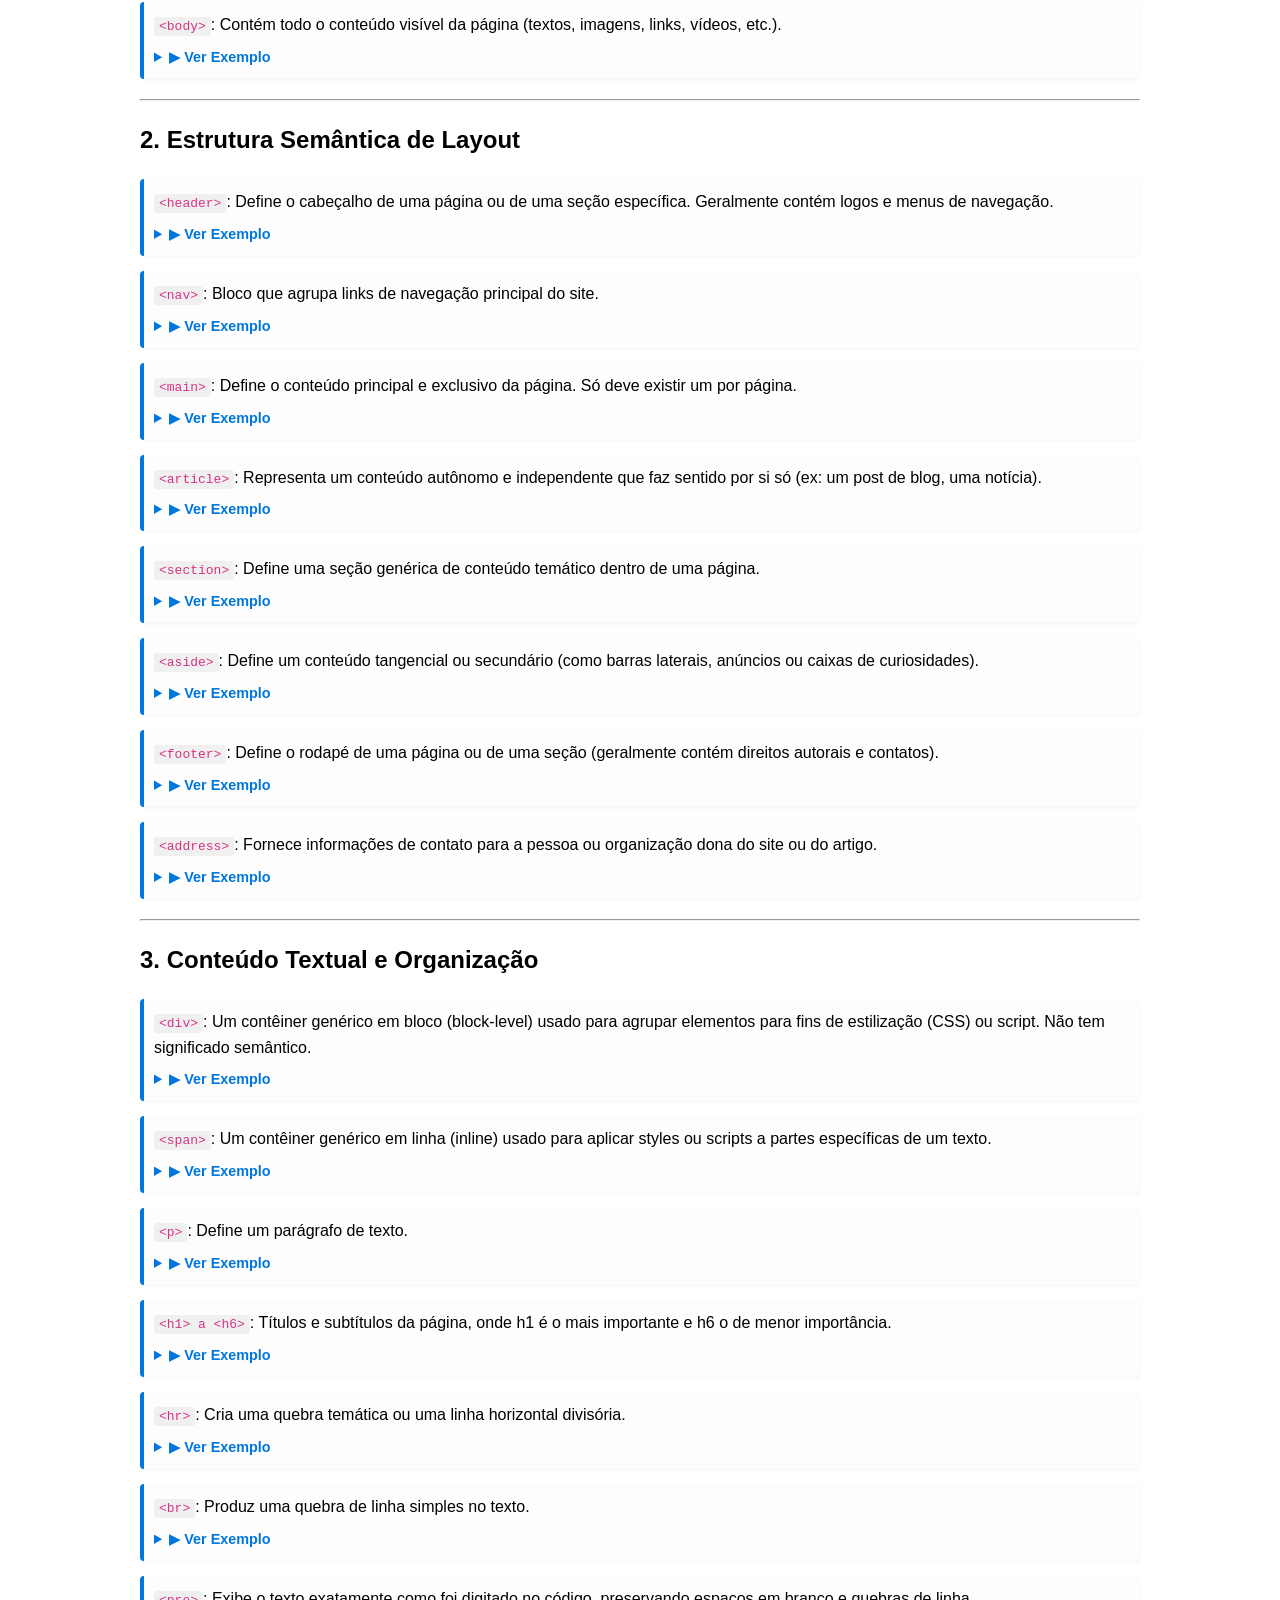
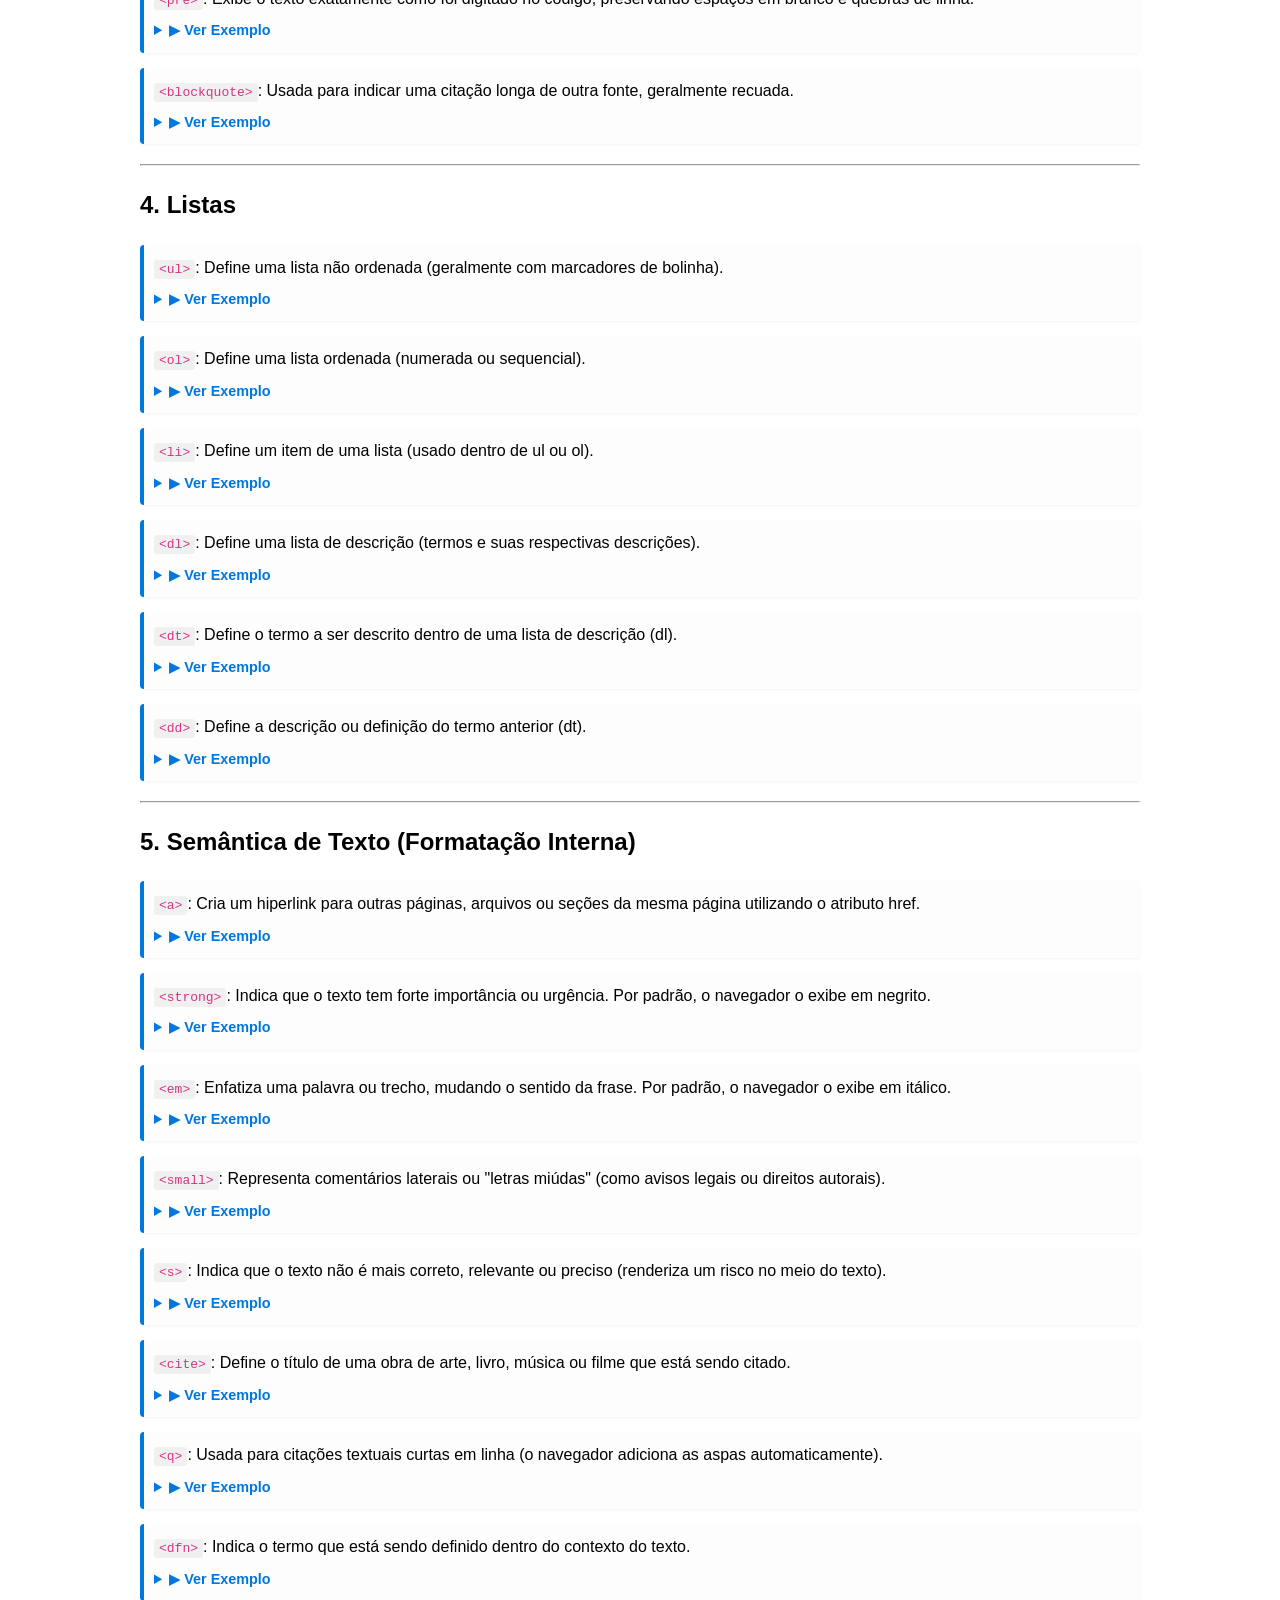
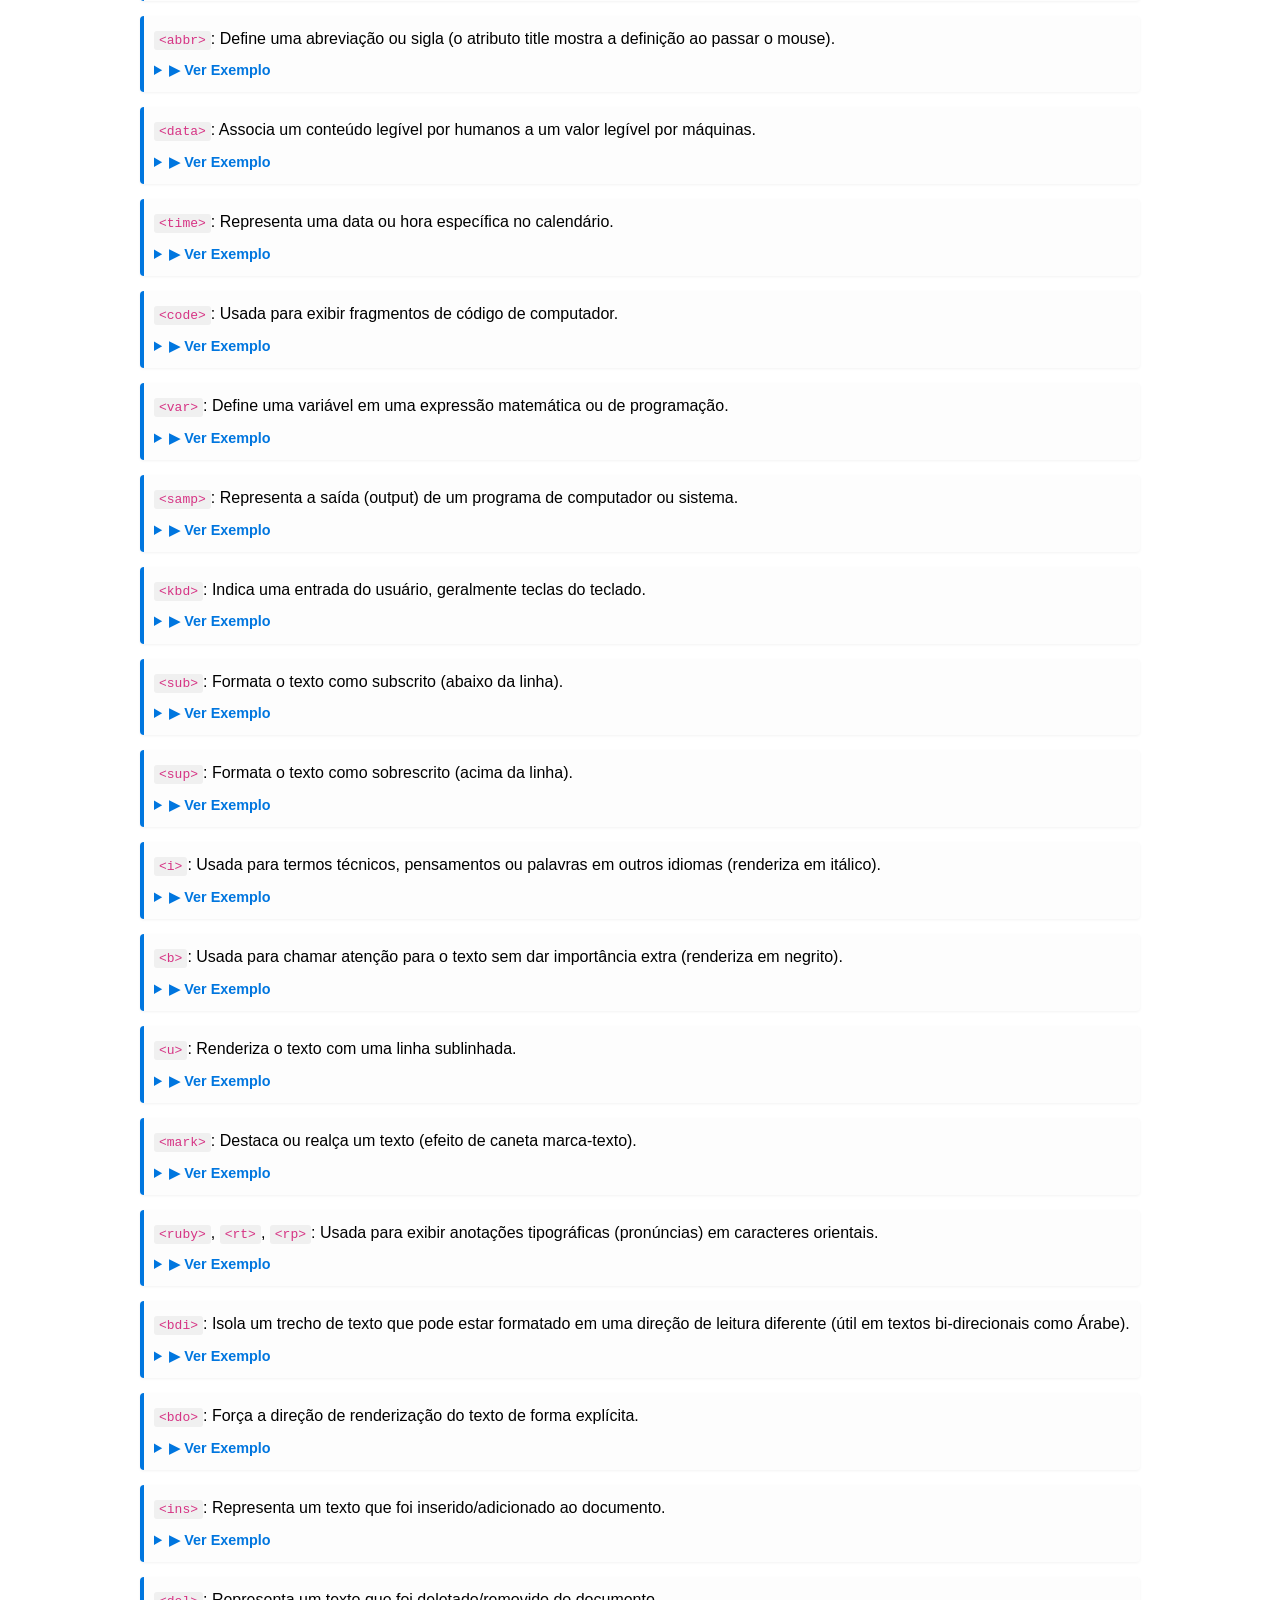
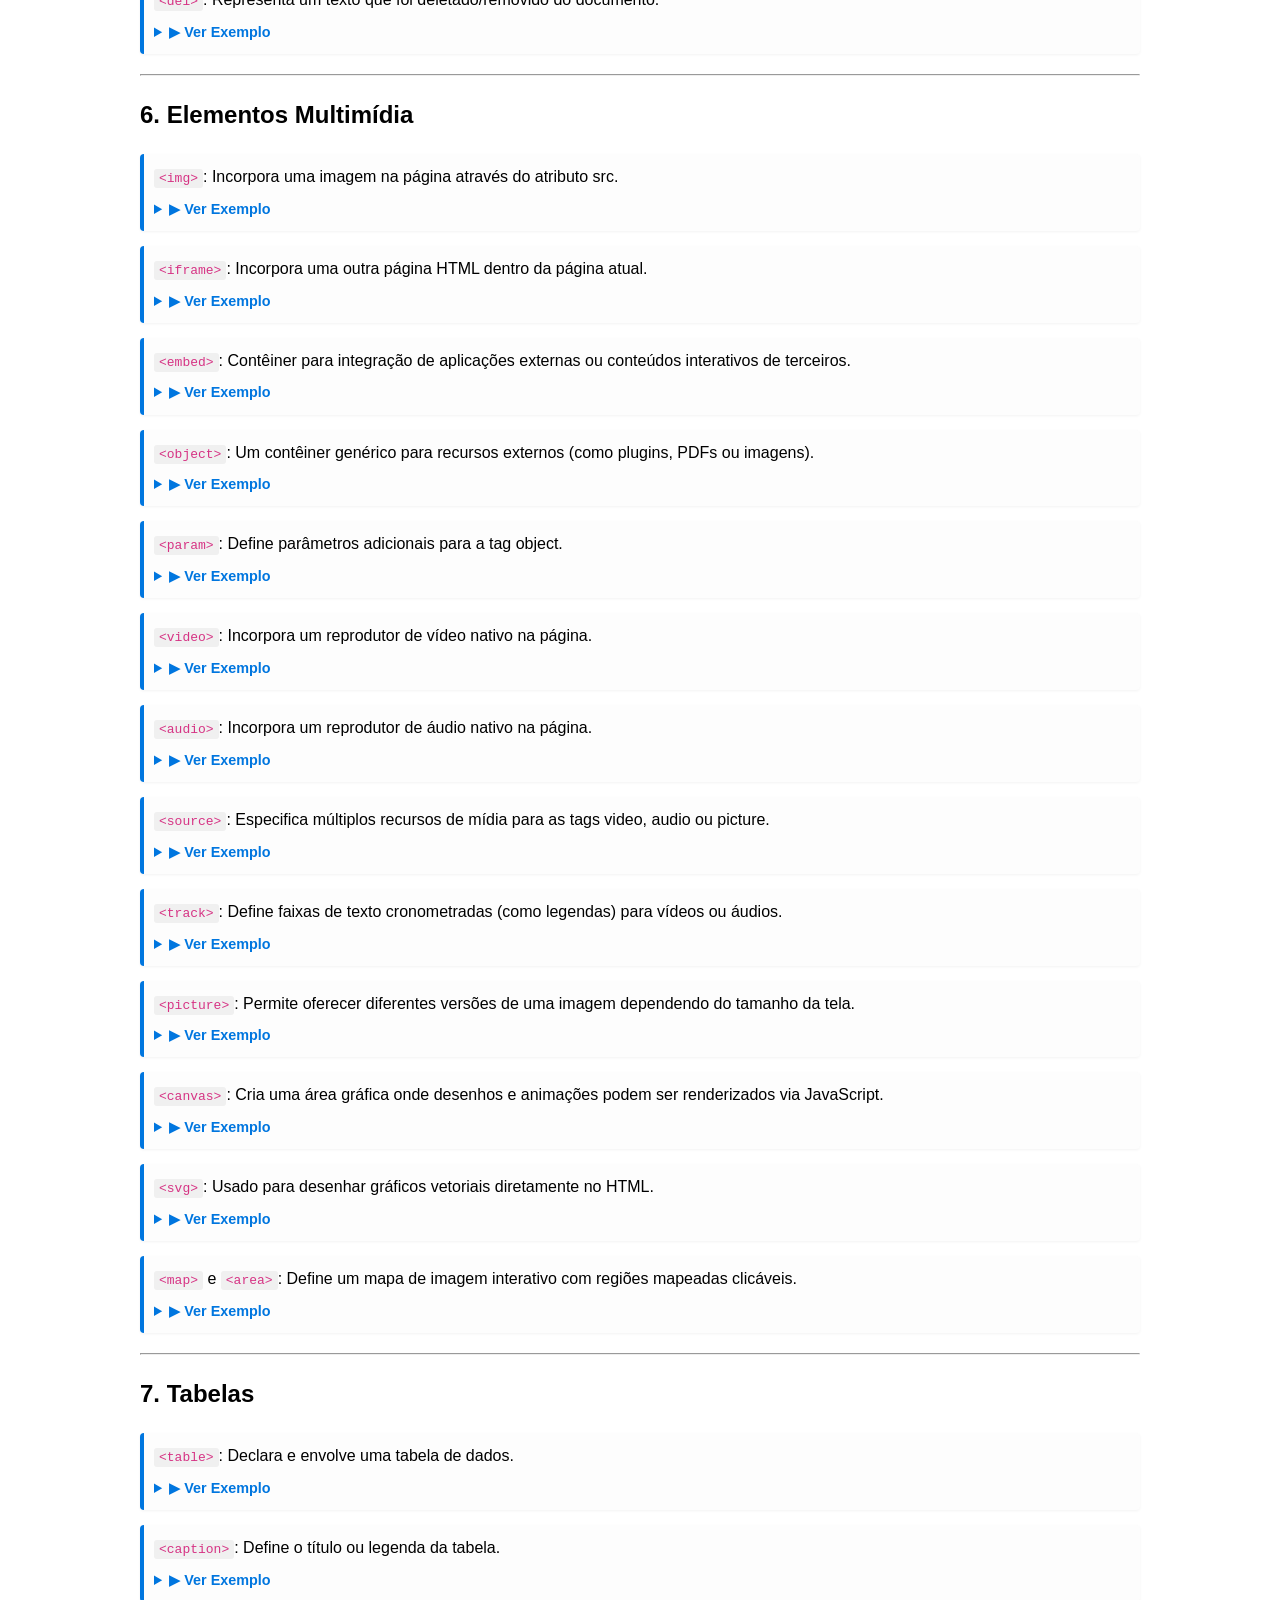
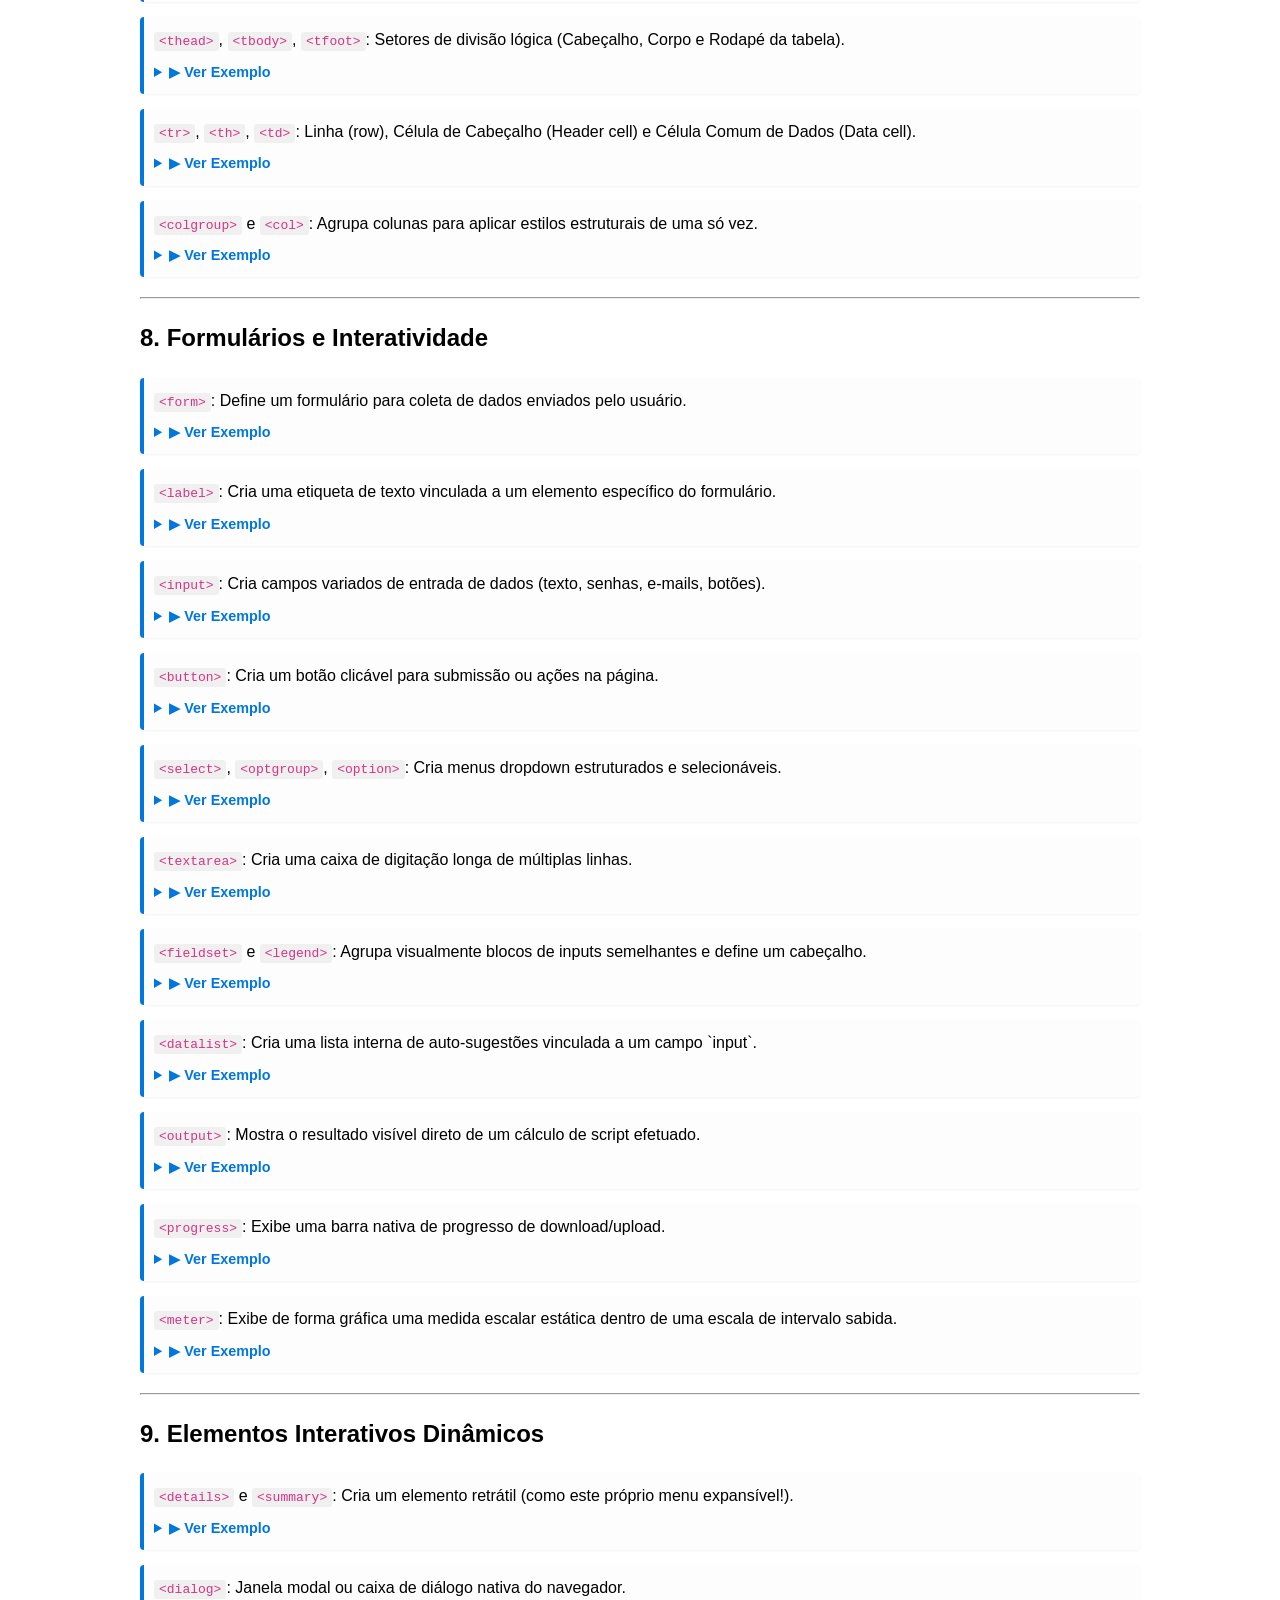
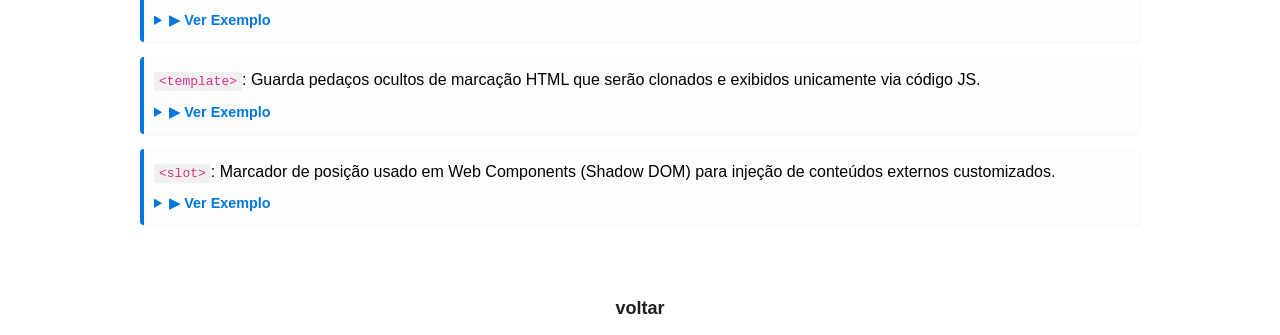
<file: pages/html.html>
<!DOCTYPE html>
<html lang="pt-br">
    <head>
        <meta charset="UTF-8">
        <meta name="viewport" content="width=device-width, initial-scale=1.0">
        <title>HTML5: Estrutura Básica e Tags</title>
        <link rel="stylesheet" href="../css/linguagens.css">
    </head>

    <body>

        <header>
            <h1>HTML5: Estrutura Básica e Tags</h1>
        </header>

        <main>

            <center>
                <a class="bnt-voltar" href="../index.html">voltar</a>
            </center>

            <section>
                <h2>Estrutura Básica</h2>
                <hr>
                <h3><strong>html</strong></h3>
                <pre><code>&lt;!DOCTYPE html&gt;
&lt;html lang="pt-br"&gt;
    &lt;head&gt;
        &lt;meta charset="UTF-8"&gt;
        &lt;meta name="viewport" content="width=device-width, initial-scale=1.0"&gt;
        &lt;title&gt;Título da Página&lt;/title&gt;
    &lt;/head&gt;
    &lt;body&gt;
        &lt;!-- você sabe o que vem aqui --&gt;
    &lt;/body&gt;
&lt;/html&gt;</code></pre>
            </section>

            <hr>

            <section>
                <h2>1. Estrutura Básica e Metadados</h2>
                <ul>
                    <li>
                        <code>&lt;!DOCTYPE html&gt;</code>: Declaração obrigatória que avisa o navegador que a página utiliza a versão mais recente do HTML (HTML5).
                        <details>
                            <summary> Ver Exemplo</summary>
                            <pre><code>&lt;!DOCTYPE html&gt;</code></pre>
                        </details>
                    </li>
                    <li>
                        <code>&lt;html&gt;</code>: A tag raiz que envolve todo o conteúdo da página. O atributo lang="pt-br" define o idioma principal.
                        <details>
                            <summary>▶ Ver Exemplo</summary>
                            <pre><code>&lt;html lang="pt-br"&gt;
  &lt;!-- Todo o conteúdo do site entra aqui --&gt;
&lt;/html&gt;</code></pre>
                        </details>
                    </li>
                    <li>
                        <code>&lt;head&gt;</code>: Contêiner que guarda os metadados (informações sobre o documento) que não aparecem diretamente para o usuário.
                        <details>
                            <summary>▶ Ver Exemplo</summary>
                            <pre><code>&lt;head&gt;
  &lt;meta charset="UTF-8"&gt;
  &lt;title&gt;Configurações Internas&lt;/title&gt;
&lt;/head&gt;</code></pre>
                        </details>
                    </li>
                    <li>
                        <code>&lt;title&gt;</code>: Define o título da página que aparece na aba do navegador e nos resultados de busca.
                        <details>
                            <summary>▶ Ver Exemplo</summary>
                            <pre><code>&lt;title&gt;Meu Portfólio | Home&lt;/title&gt;</code></pre>
                        </details>
                    </li>
                    <li>
                        <code>&lt;meta&gt;</code>: Define metadados como codificação de caracteres (charset="UTF-8"), configurações de viewport para responsividade, autor e descrição.
                        <details>
                            <summary>▶ Ver Exemplo</summary>
                            <pre><code>&lt;meta charset="UTF-8"&gt;
&lt;meta name="viewport" content="width=device-width, initial-scale=1.0"&gt;
&lt;meta name="description" content="Guia completo de tags HTML5"&gt;</code></pre>
                        </details>
                    </li>
                    <li>
                        <code>&lt;link&gt;</code>: Usada para conectar o documento a recursos externos, mais frequentemente folhas de estilo CSS (.css) ou favicons.
                        <details>
                            <summary>▶ Ver Exemplo</summary>
                            <pre><code>&lt;link rel="stylesheet" href="styles.css"&gt;
&lt;link rel="icon" href="favicon.ico" type="image/x-icon"&gt;</code></pre>
                        </details>
                    </li>
                    <li>
                        <code>&lt;style&gt;</code>: Permite inserir regras de estilo CSS diretamente dentro do documento HTML.
                        <details>
                            <summary>▶ Ver Exemplo</summary>
                            <pre><code>&lt;style&gt;
  body { background-color: #fafafa; color: #333; }
&lt;/style&gt;</code></pre>
                        </details>
                    </li>
                    <li>
                        <code>&lt;script&gt;</code>: Usada para incorporar ou referenciar códigos JavaScript externos ou internos.
                        <details>
                            <summary>▶ Ver Exemplo</summary>
                            <pre><code>&lt;script src="app.js" defer&gt;&lt;/script&gt;
&lt;script&gt;
  console.log('Código interno rodando!');
&lt;/script&gt;</code></pre>
                        </details>
                    </li>
                    <li>
                        <code>&lt;noscript&gt;</code>: Define um conteúdo alternativo para ser exibido caso o navegador do usuário esteja com o JavaScript desativado.
                        <details>
                            <summary>▶ Ver Exemplo</summary>
                            <pre><code>&lt;noscript&gt;
  &lt;p&gt;Este site precisa de JavaScript para funcionar corretamente.&lt;/p&gt;
&lt;/noscript&gt;</code></pre>
                        </details>
                    </li>
                    <li>
                        <code>&lt;body&gt;</code>: Contém todo o conteúdo visível da página (textos, imagens, links, vídeos, etc.).
                        <details>
                            <summary>▶ Ver Exemplo</summary>
                            <pre><code>&lt;body&gt;
  &lt;h1&gt;Conteúdo Visível da Página&lt;/h1&gt;
&lt;/body&gt;</code></pre>
                        </details>
                    </li>
                </ul>
            </section>

            <hr>

            <section>
                <h2>2. Estrutura Semântica de Layout</h2>
                <ul>
                    <li>
                        <code>&lt;header&gt;</code>: Define o cabeçalho de uma página ou de uma seção específica. Geralmente contém logos e menus de navegação.
                        <details>
                            <summary>▶ Ver Exemplo</summary>
                            <pre><code>&lt;header&gt;
  &lt;img src="logo.png" alt="Logo da Empresa"&gt;
  &lt;h1&gt;Nome do Site&lt;/h1&gt;
&lt;/header&gt;</code></pre>
                        </details>
                    </li>
                    <li>
                        <code>&lt;nav&gt;</code>: Bloco que agrupa links de navegação principal do site.
                        <details>
                            <summary>▶ Ver Exemplo</summary>
                            <pre><code>&lt;nav&gt;
  &lt;a href="home.html"&gt;Home&lt;/a&gt; | 
  &lt;a href="sobre.html"&gt;Sobre&lt;/a&gt; | 
  &lt;a href="contato.html"&gt;Contato&lt;/a&gt;
&lt;/nav&gt;</code></pre>
                        </details>
                    </li>
                    <li>
                        <code>&lt;main&gt;</code>: Define o conteúdo principal e exclusivo da página. Só deve existir um por página.
                        <details>
                            <summary>▶ Ver Exemplo</summary>
                            <pre><code>&lt;main&gt;
  &lt;h2&gt;Seção Principal do Artigo&lt;/h2&gt;
  &lt;p&gt;Conteúdo exclusivo desta URL.&lt;/p&gt;
&lt;/main&gt;</code></pre>
                        </details>
                    </li>
                    <li>
                        <code>&lt;article&gt;</code>: Representa um conteúdo autônomo e independente que faz sentido por si só (ex: um post de blog, uma notícia).
                        <details>
                            <summary>▶ Ver Exemplo</summary>
                            <pre><code>&lt;article&gt;
  &lt;h2&gt;Novidades do HTML5&lt;/h2&gt;
  &lt;p&gt;Postado por João em 2026. O HTML5 trouxe melhorias...&lt;/p&gt;
&lt;/article&gt;</code></pre>
                        </details>
                    </li>
                    <li>
                        <code>&lt;section&gt;</code>: Define uma seção genérica de conteúdo temático dentro de uma página.
                        <details>
                            <summary>▶ Ver Exemplo</summary>
                            <pre><code>&lt;section&gt;
  &lt;h3&gt;Nossos Serviços&lt;/h3&gt;
  &lt;p&gt;Oferecemos desenvolvimento web completo.&lt;/p&gt;
&lt;/section&gt;</code></pre>
                        </details>
                    </li>
                    <li>
                        <code>&lt;aside&gt;</code>: Define um conteúdo tangencial ou secundário (como barras laterais, anúncios ou caixas de curiosidades).
                        <details>
                            <summary>▶ Ver Exemplo</summary>
                            <pre><code>&lt;aside&gt;
  &lt;h4&gt;Anúncios Relacionados&lt;/h4&gt;
  &lt;p&gt;Confira nossa loja de hospedagem!&lt;/p&gt;
&lt;/aside&gt;</code></pre>
                        </details>
                    </li>
                    <li>
                        <code>&lt;footer&gt;</code>: Define o rodapé de uma página ou de uma seção (geralmente contém direitos autorais e contatos).
                        <details>
                            <summary>▶ Ver Exemplo</summary>
                            <pre><code>&lt;footer&gt;
  &lt;p&gt;&amp;copy; 2026 Todos os direitos reservados.&lt;/p&gt;
&lt;/footer&gt;</code></pre>
                        </details>
                    </li>
                    <li>
                        <code>&lt;address&gt;</code>: Fornece informações de contato para a pessoa ou organização dona do site ou do artigo.
                        <details>
                            <summary>▶ Ver Exemplo</summary>
                            <pre><code>&lt;address&gt;
  E-mail: &lt;a href="mailto:suporte@site.com"&gt;suporte@site.com&lt;/a&gt;&lt;br&gt;
  Rua Central, nº 100 - Centro
&lt;/address&gt;</code></pre>
                        </details>
                    </li>
                </ul>
            </section>

            <hr>

            <section>
                <h2>3. Conteúdo Textual e Organização</h2>
                <ul>
                    <li>
                        <code>&lt;div&gt;</code>: Um contêiner genérico em bloco (block-level) usado para agrupar elementos para fins de estilização (CSS) ou script. Não tem significado semântico.
                        <details>
                            <summary>▶ Ver Exemplo</summary>
                            <pre><code>&lt;div class="card-box"&gt;
  &lt;p&gt;Texto dentro de uma caixa estrutural genérica.&lt;/p&gt;
&lt;/div&gt;</code></pre>
                        </details>
                    </li>
                    <li>
                        <code>&lt;span&gt;</code>: Um contêiner genérico em linha (inline) usado para aplicar styles ou scripts a partes específicas de um texto.
                        <details>
                            <summary>▶ Ver Exemplo</summary>
                            <pre><code>&lt;p&gt;Este texto possui uma palavra &lt;span style="color:red;"&gt;vermelha&lt;/span&gt;.&lt;/p&gt;</code></pre>
                        </details>
                    </li>
                    <li>
                        <code>&lt;p&gt;</code>: Define um parágrafo de texto.
                        <details>
                            <summary>▶ Ver Exemplo</summary>
                            <pre><code>&lt;p&gt;Este é o primeiro parágrafo de conteúdo.&lt;/p&gt;</code></pre>
                        </details>
                    </li>
                    <li>
                        <code>&lt;h1&gt; a &lt;h6&gt;</code>: Títulos e subtítulos da página, onde h1 é o mais importante e h6 o de menor importância.
                        <details>
                            <summary>▶ Ver Exemplo</summary>
                            <pre><code>&lt;h1&gt;Título Principal (SEO Principal)&lt;/h1&gt;
&lt;h2&gt;Subtítulo Importante&lt;/h2&gt;
&lt;h3&gt;Sub-seção menor&lt;/h3&gt;</code></pre>
                        </details>
                    </li>
                    <li>
                        <code>&lt;hr&gt;</code>: Cria uma quebra temática ou uma linha horizontal divisória.
                        <details>
                            <summary>▶ Ver Exemplo</summary>
                            <pre><code>&lt;p&gt;Assunto de cima&lt;/p&gt;
&lt;hr&gt;
&lt;p&gt;Novo assunto de baixo&lt;/p&gt;</code></pre>
                        </details>
                    </li>
                    <li>
                        <code>&lt;br&gt;</code>: Produz uma quebra de linha simples no texto.
                        <details>
                            <summary>▶ Ver Exemplo</summary>
                            <pre><code>Primeira Linha.&lt;br&gt;Segunda Linha logo abaixo.</code></pre>
                        </details>
                    </li>
                    <li>
                        <code>&lt;pre&gt;</code>: Exibe o texto exatamente como foi digitado no código, preservando espaços em branco e quebras de linha.
                        <details>
                            <summary>▶ Ver Exemplo</summary>
                            <pre><code>&lt;pre&gt;
    Espaçado
       com recuo manual.
&lt;/pre&gt;</code></pre>
                        </details>
                    </li>
                    <li>
                        <code>&lt;blockquote&gt;</code>: Usada para indicar uma citação longa de outra fonte, geralmente recuada.
                        <details>
                            <summary>▶ Ver Exemplo</summary>
                            <pre><code>&lt;blockquote cite="https://site.com"&gt;
  "O único modo de fazer um bom trabalho é amar o que você faz."
&lt;/blockquote&gt;</code></pre>
                        </details>
                    </li>
                </ul>
            </section>

            <hr>

            <section>
                <h2>4. Listas</h2>
                <ul>
                    <li>
                        <code>&lt;ul&gt;</code>: Define uma lista não ordenada (geralmente com marcadores de bolinha).
                        <details>
                            <summary>▶ Ver Exemplo</summary>
                            <pre><code>&lt;ul&gt;
  &lt;li&gt;Maçã&lt;/li&gt;
  &lt;li&gt;Banana&lt;/li&gt;
&lt;/ul&gt;</code></pre>
                        </details>
                    </li>
                    <li>
                        <code>&lt;ol&gt;</code>: Define uma lista ordenada (numerada ou sequencial).
                        <details>
                            <summary>▶ Ver Exemplo</summary>
                            <pre><code>&lt;ol&gt;
  &lt;li&gt;Primeiro Passo&lt;/li&gt;
  &lt;li&gt;Segundo Passo&lt;/li&gt;
&lt;/ol&gt;</code></pre>
                        </details>
                    </li>
                    <li>
                        <code>&lt;li&gt;</code>: Define um item de uma lista (usado dentro de ul ou ol).
                        <details>
                            <summary>▶ Ver Exemplo</summary>
                            <pre><code>&lt;li&gt;Item avulso (requer ul ou ol externo)&lt;/li&gt;</code></pre>
                        </details>
                    </li>
                    <li>
                        <code>&lt;dl&gt;</code>: Define uma lista de descrição (termos e suas respectivas descrições).
                        <details>
                            <summary>▶ Ver Exemplo</summary>
                            <pre><code>&lt;dl&gt;
  &lt;dt&gt;Café&lt;/dt&gt;
  &lt;dd&gt;Bebida preta quente feita de grãos torrados.&lt;/dd&gt;
&lt;/dl&gt;</code></pre>
                        </details>
                    </li>
                    <li>
                        <code>&lt;dt&gt;</code>: Define o termo a ser descrito dentro de uma lista de descrição (dl).
                        <details>
                            <summary>▶ Ver Exemplo</summary>
                            <pre><code>&lt;dt&gt;HTML&lt;/dt&gt;</code></pre>
                        </details>
                    </li>
                    <li>
                        <code>&lt;dd&gt;</code>: Define a descrição ou definição do termo anterior (dt).
                        <details>
                            <summary>▶ Ver Exemplo</summary>
                            <pre><code>&lt;dd&gt;Linguagem de marcação de hipertexto.&lt;/dd&gt;</code></pre>
                        </details>
                    </li>
                </ul>
            </section>

            <hr>

            <section>
                <h2>5. Semântica de Texto (Formatação Interna)</h2>
                <ul>
                    <li>
                        <code>&lt;a&gt;</code>: Cria um hiperlink para outras páginas, arquivos ou seções da mesma página utilizando o atributo href.
                        <details>
                            <summary>▶ Ver Exemplo</summary>
                            <pre><code>&lt;a href="https://www.google.com" target="_blank"&gt;Ir para o Google&lt;/a&gt;</code></pre>
                        </details>
                    </li>
                    <li>
                        <code>&lt;strong&gt;</code>: Indica que o texto tem forte importância ou urgência. Por padrão, o navegador o exibe em negrito.
                        <details>
                            <summary>▶ Ver Exemplo</summary>
                            <pre><code>Atenção: Esse campo é &lt;strong&gt;obrigatório&lt;/strong&gt;!</code></pre>
                        </details>
                    </li>
                    <li>
                        <code>&lt;em&gt;</code>: Enfatiza uma palavra ou trecho, mudando o sentido da frase. Por padrão, o navegador o exibe em itálico.
                        <details>
                            <summary>▶ Ver Exemplo</summary>
                            <pre><code>Eu &lt;em&gt;realmente&lt;/em&gt; preciso terminar isso hoje.</code></pre>
                        </details>
                    </li>
                    <li>
                        <code>&lt;small&gt;</code>: Representa comentários laterais ou "letras miúdas" (como avisos legais ou direitos autorais).
                        <details>
                            <summary>▶ Ver Exemplo</summary>
                            <pre><code>&lt;p&gt;Preço: R$ 10,00 &lt;small&gt;(Sujeito a taxas locais)&lt;/small&gt;&lt;/p&gt;</code></pre>
                        </details>
                    </li>
                    <li>
                        <code>&lt;s&gt;</code>: Indica que o texto não é mais correto, relevante ou preciso (renderiza um risco no meio do texto).
                        <details>
                            <summary>▶ Ver Exemplo</summary>
                            <pre><code>De &lt;s&gt;R$ 99,00&lt;/s&gt; por apenas R$ 49,00!</code></pre>
                        </details>
                    </li>
                    <li>
                        <code>&lt;cite&gt;</code>: Define o título de uma obra de arte, livro, música ou filme que está sendo citado.
                        <details>
                            <summary>▶ Ver Exemplo</summary>
                            <pre><code>Estou lendo &lt;cite&gt;Dom Casmurro&lt;/cite&gt; de Machado de Assis.</code></pre>
                        </details>
                    </li>
                    <li>
                        <code>&lt;q&gt;</code>: Usada para citações textuais curtas em linha (o navegador adiciona as aspas automaticamente).
                        <details>
                            <summary>▶ Ver Exemplo</summary>
                            <pre><code>Ele olhou para trás e disse: &lt;q&gt;Estou voltando em breve&lt;/q&gt;.</code></pre>
                        </details>
                    </li>
                    <li>
                        <code>&lt;dfn&gt;</code>: Indica o termo que está sendo definido dentro do contexto do texto.
                        <details>
                            <summary>▶ Ver Exemplo</summary>
                            <pre><code>O &lt;dfn&gt;CSS&lt;/dfn&gt; é uma linguagem de estilo utilizada para páginas web.</code></pre>
                        </details>
                    </li>
                    <li>
                        <code>&lt;abbr&gt;</code>: Define uma abreviação ou sigla (o atributo title mostra a definição ao passar o mouse).
                        <details>
                            <summary>▶ Ver Exemplo</summary>
                            <pre><code>A &lt;abbr title="Organização das Nações Unidas"&gt;ONU&lt;/abbr&gt; declarou paz.</code></pre>
                        </details>
                    </li>
                    <li>
                        <code>&lt;data&gt;</code>: Associa um conteúdo legível por humanos a um valor legível por máquinas.
                        <details>
                            <summary>▶ Ver Exemplo</summary>
                            <pre><code>Temos a &lt;data value="P-103"&gt;Camiseta Preta&lt;/data&gt; em estoque.</code></pre>
                        </details>
                    </li>
                    <li>
                        <code>&lt;time&gt;</code>: Representa uma data ou hora específica no calendário.
                        <details>
                            <summary>▶ Ver Exemplo</summary>
                            <pre><code>O concerto começa às &lt;time datetime="20:00"&gt;20h&lt;/time&gt; do dia &lt;time datetime="2026-07-07"&gt;07 de julho&lt;/time&gt;.</code></pre>
                        </details>
                    </li>
                    <li>
                        <code>&lt;code&gt;</code>: Usada para exibir fragmentos de código de computador.
                        <details>
                            <summary>▶ Ver Exemplo</summary>
                            <pre><code>Use a função &lt;code&gt;querySelector()&lt;/code&gt; do JavaScript.</code></pre>
                        </details>
                    </li>
                    <li>
                        <code>&lt;var&gt;</code>: Define uma variável em uma expressão matemática ou de programação.
                        <details>
                            <summary>▶ Ver Exemplo</summary>
                            <pre><code>Na equação &lt;var&gt;x&lt;/var&gt; + 5 = 10, o valor de &lt;var&gt;x&lt;/var&gt; é 5.</code></pre>
                        </details>
                    </li>
                    <li>
                        <code>&lt;samp&gt;</code>: Representa a saída (output) de um programa de computador ou sistema.
                        <details>
                            <summary>▶ Ver Exemplo</summary>
                            <pre><code>O terminal retornou: &lt;samp&gt;Error 404: Not Found&lt;/samp&gt;.</code></pre>
                        </details>
                    </li>
                    <li>
                        <code>&lt;kbd&gt;</code>: Indica uma entrada do usuário, geralmente teclas do teclado.
                        <details>
                            <summary>▶ Ver Exemplo</summary>
                            <pre><code>Pressione &lt;kbd&gt;Ctrl&lt;/kbd&gt; + &lt;kbd&gt;C&lt;/kbd&gt; para copiar.</code></pre>
                        </details>
                    </li>
                    <li>
                        <code>&lt;sub&gt;</code>: Formata o texto como subscrito (abaixo da linha).
                        <details>
                            <summary>▶ Ver Exemplo</summary>
                            <pre><code>A fórmula molecular da água é H&lt;sub&gt;2&lt;/sub&gt;O.</code></pre>
                        </details>
                    </li>
                    <li>
                        <code>&lt;sup&gt;</code>: Formata o texto como sobrescrito (acima da linha).
                        <details>
                            <summary>▶ Ver Exemplo</summary>
                            <pre><code>A equação de Einstein é E = mc&lt;sup&gt;2&lt;/sup&gt;.</code></pre>
                        </details>
                    </li>
                    <li>
                        <code>&lt;i&gt;</code>: Usada para termos técnicos, pensamentos ou palavras em outros idiomas (renderiza em itálico).
                        <details>
                            <summary>▶ Ver Exemplo</summary>
                            <pre><code>O termo &lt;i&gt;Homo sapiens&lt;/i&gt; refere-se à espécie humana.</code></pre>
                        </details>
                    </li>
                    <li>
                        <code>&lt;b&gt;</code>: Usada para chamar atenção para o texto sem dar importância extra (renderiza em negrito).
                        <details>
                            <summary>▶ Ver Exemplo</summary>
                            <pre><code>As primeiras palavras do parágrafo estão em &lt;b&gt;destaque visual&lt;/b&gt;.</code></pre>
                        </details>
                    </li>
                    <li>
                        <code>&lt;u&gt;</code>: Renderiza o texto com uma linha sublinhada.
                        <details>
                            <summary>▶ Ver Exemplo</summary>
                            <pre><code>Esse texto contém um erro de &lt;u&gt;ortografia&lt;/u&gt;.</code></pre>
                        </details>
                    </li>
                    <li>
                        <code>&lt;mark&gt;</code>: Destaca ou realça um texto (efeito de caneta marca-texto).
                        <details>
                            <summary>▶ Ver Exemplo</summary>
                            <pre><code>Informação extremamente &lt;mark&gt;importante&lt;/mark&gt; para a prova.</code></pre>
                        </details>
                    </li>
                    <li>
                        <code>&lt;ruby&gt;</code>, <code>&lt;rt&gt;</code>, <code>&lt;rp&gt;</code>: Usada para exibir anotações tipográficas (pronúncias) em caracteres orientais.
                        <details>
                            <summary>▶ Ver Exemplo</summary>
                            <pre><code>&lt;ruby&gt;
  漢 &lt;rp&gt;(&lt;/rp&gt;&lt;rt&gt;kan&lt;/rt&gt;&lt;rp&gt;)&lt;/rp&gt;
&lt;/ruby&gt;</code></pre>
                        </details>
                    </li>
                    <li>
                        <code>&lt;bdi&gt;</code>: Isola um trecho de texto que pode estar formatado em uma direção de leitura diferente (útil em textos bi-direcionais como Árabe).
                        <details>
                            <summary>▶ Ver Exemplo</summary>
                            <pre><code>Nome do Usuário: &lt;bdi&gt;إيان&lt;/bdi&gt; - Postado há 5 minutos.</code></pre>
                        </details>
                    </li>
                    <li>
                        <code>&lt;bdo&gt;</code>: Força a direção de renderização do texto de forma explícita.
                        <details>
                            <summary>▶ Ver Exemplo</summary>
                            <pre><code>&lt;bdo dir="rtl"&gt;Este texto será lido de trás para frente.&lt;/bdo&gt;</code></pre>
                        </details>
                    </li>
                    <li>
                        <code>&lt;ins&gt;</code>: Representa um texto que foi inserido/adicionado ao documento.
                        <details>
                            <summary>▶ Ver Exemplo</summary>
                            <pre><code>O preço do plano atual é de &lt;ins&gt;R$ 29,90/mês&lt;/ins&gt;.</code></pre>
                        </details>
                    </li>
                    <li>
                        <code>&lt;del&gt;</code>: Representa um texto que foi deletado/removido do documento.
                        <details>
                            <summary>▶ Ver Exemplo</summary>
                            <pre><code>O preço antigo era de &lt;del&gt;R$ 49,90/mês&lt;/del&gt;.</code></pre>
                        </details>
                    </li>
                </ul>
            </section>

            <hr>

            <section>
                <h2>6. Elementos Multimídia</h2>
                <ul>
                    <li>
                        <code>&lt;img&gt;</code>: Incorpora uma imagem na página através do atributo src.
                        <details>
                            <summary>▶ Ver Exemplo</summary>
                            <pre><code>&lt;img src="foto.jpg" alt="Foto da paisagem das montanhas no inverno" width="400"&gt;</code></pre>
                        </details>
                    </li>
                    <li>
                        <code>&lt;iframe&gt;</code>: Incorpora uma outra página HTML dentro da página atual.
                        <details>
                            <summary>▶ Ver Exemplo</summary>
                            <pre><code>&lt;iframe src="https://maps.google.com" width="600" height="400"&gt;&lt;/iframe&gt;</code></pre>
                        </details>
                    </li>
                    <li>
                        <code>&lt;embed&gt;</code>: Contêiner para integração de aplicações externas ou conteúdos interativos de terceiros.
                        <details>
                            <summary>▶ Ver Exemplo</summary>
                            <pre><code>&lt;embed type="video/webm" src="animacao.webm" width="300" height="200"&gt;</code></pre>
                        </details>
                    </li>
                    <li>
                        <code>&lt;object&gt;</code>: Um contêiner genérico para recursos externos (como plugins, PDFs ou imagens).
                        <details>
                            <summary>▶ Ver Exemplo</summary>
                            <pre><code>&lt;object data="manual.pdf" type="application/pdf" width="100%" height="500px"&gt;
  &lt;p&gt;Seu navegador não suporta a visualização nativa de PDFs.&lt;/p&gt;
&lt;/object&gt;</code></pre>
                        </details>
                    </li>
                    <li>
                        <code>&lt;param&gt;</code>: Define parâmetros adicionais para a tag object.
                        <details>
                            <summary>▶ Ver Exemplo</summary>
                            <pre><code>&lt;object data="jogo.swf"&gt;
  &lt;param name="autoplay" value="true"&gt;
&lt;/object&gt;</code></pre>
                        </details>
                    </li>
                    <li>
                        <code>&lt;video&gt;</code>: Incorpora um reprodutor de vídeo nativo na página.
                        <details>
                            <summary>▶ Ver Exemplo</summary>
                            <pre><code>&lt;video controls width="500"&gt;
  &lt;source src="filme.mp4" type="video/mp4"&gt;
  Seu navegador não suporta vídeos HTML5.
&lt;/video&gt;</code></pre>
                        </details>
                    </li>
                    <li>
                        <code>&lt;audio&gt;</code>: Incorpora um reprodutor de áudio nativo na página.
                        <details>
                            <summary>▶ Ver Exemplo</summary>
                            <pre><code>&lt;audio controls&gt;
  &lt;source src="musica.mp3" type="audio/mpeg"&gt;
&lt;/audio&gt;</code></pre>
                        </details>
                    </li>
                    <li>
                        <code>&lt;source&gt;</code>: Especifica múltiplos recursos de mídia para as tags video, audio ou picture.
                        <details>
                            <summary>▶ Ver Exemplo</summary>
                            <pre><code>&lt;source src="audio.ogg" type="audio/ogg"&gt;</code></pre>
                        </details>
                    </li>
                    <li>
                        <code>&lt;track&gt;</code>: Define faixas de texto cronometradas (como legendas) para vídeos ou áudios.
                        <details>
                            <summary>▶ Ver Exemplo</summary>
                            <pre><code>&lt;video src="video.mp4" controls&gt;
  &lt;track src="legendas_pt.vtt" kind="subtitles" srclang="pt" label="Português" default&gt;
&lt;/video&gt;</code></pre>
                        </details>
                    </li>
                    <li>
                        <code>&lt;picture&gt;</code>: Permite oferecer diferentes versões de uma imagem dependendo do tamanho da tela.
                        <details>
                            <summary>▶ Ver Exemplo</summary>
                            <pre><code>&lt;picture&gt;
  &lt;source media="(min-width: 800px)" srcset="banner-grande.jpg"&gt;
  &lt;source media="(min-width: 450px)" srcset="banner-medio.jpg"&gt;
  &lt;img src="banner-celular.jpg" alt="Banner Responsivo"&gt;
&lt;/picture&gt;</code></pre>
                        </details>
                    </li>
                    <li>
                        <code>&lt;canvas&gt;</code>: Cria uma área gráfica onde desenhos e animações podem ser renderizados via JavaScript.
                        <details>
                            <summary>▶ Ver Exemplo</summary>
                            <pre><code>&lt;canvas id="quadroDesenho" width="200" height="200"&gt;&lt;/canvas&gt;</code></pre>
                        </details>
                    </li>
                    <li>
                        <code>&lt;svg&gt;</code>: Usado para desenhar gráficos vetoriais diretamente no HTML.
                        <details>
                            <summary>▶ Ver Exemplo</summary>
                            <pre><code>&lt;svg width="100" height="100"&gt;
  &lt;circle cx="50" cy="50" r="40" stroke="green" stroke-width="4" fill="yellow" /&gt;
&lt;/svg&gt;</code></pre>
                        </details>
                    </li>
                    <li>
                        <code>&lt;map&gt;</code> e <code>&lt;area&gt;</code>: Define um mapa de imagem interativo com regiões mapeadas clicáveis.
                        <details>
                            <summary>▶ Ver Exemplo</summary>
                            <pre><code>&lt;img src="mapa.jpg" usemap="#meumap"&gt;
&lt;map name="meumap"&gt;
  &lt;area shape="rect" coords="0,0,50,50" alt="Botão Quadrado" href="link1.html"&gt;
&lt;/map&gt;</code></pre>
                        </details>
                    </li>
                </ul>
            </section>

            <hr>

            <section>
                <h2>7. Tabelas</h2>
                <ul>
                    <li>
                        <code>&lt;table&gt;</code>: Declara e envolve uma tabela de dados.
                        <details>
                            <summary>▶ Ver Exemplo</summary>
                            <pre><code>&lt;table border="1"&gt;
  &lt;!-- Estrutura interna de linhas e colunas --&gt;
&lt;/table&gt;</code></pre>
                        </details>
                    </li>
                    <li>
                        <code>&lt;caption&gt;</code>: Define o título ou legenda da tabela.
                        <details>
                            <summary>▶ Ver Exemplo</summary>
                            <pre><code>&lt;caption&gt;Tabela de Preços e Modelos&lt;/caption&gt;</code></pre>
                        </details>
                    </li>
                    <li>
                        <code>&lt;thead&gt;</code>, <code>&lt;tbody&gt;</code>, <code>&lt;tfoot&gt;</code>: Setores de divisão lógica (Cabeçalho, Corpo e Rodapé da tabela).
                        <details>
                            <summary>▶ Ver Exemplo</summary>
                            <pre><code>&lt;table&gt;
  &lt;thead&gt;&lt;tr&gt;&lt;th&gt;Produto&lt;/th&gt;&lt;/tr&gt;&lt;/thead&gt;
  &lt;tbody&gt;&lt;tr&gt;&lt;td&gt;Teclado&lt;/td&gt;&lt;/tr&gt;&lt;/tbody&gt;
  &lt;tfoot&gt;&lt;tr&gt;&lt;td&gt;Total: 1&lt;/td&gt;&lt;/tr&gt;&lt;/tfoot&gt;
&lt;/table&gt;</code></pre>
                        </details>
                    </li>
                    <li>
                        <code>&lt;tr&gt;</code>, <code>&lt;th&gt;</code>, <code>&lt;td&gt;</code>: Linha (row), Célula de Cabeçalho (Header cell) e Célula Comum de Dados (Data cell).
                        <details>
                            <summary>▶ Ver Exemplo</summary>
                            <pre><code>&lt;tr&gt;
  &lt;th&gt;Coluna Título&lt;/th&gt;
  &lt;td&gt;Dado da Célula&lt;/td&gt;
&lt;/tr&gt;</code></pre>
                        </details>
                    </li>
                    <li>
                        <code>&lt;colgroup&gt;</code> e <code>&lt;col&gt;</code>: Agrupa colunas para aplicar estilos estruturais de uma só vez.
                        <details>
                            <summary>▶ Ver Exemplo</summary>
                            <pre><code>&lt;colgroup&gt;
  &lt;col span="2" style="background-color: #f2f2f2"&gt;
&lt;/colgroup&gt;</code></pre>
                        </details>
                    </li>
                </ul>
            </section>

            <hr>

            <section>
                <h2>8. Formulários e Interatividade</h2>
                <ul>
                    <li>
                        <code>&lt;form&gt;</code>: Define um formulário para coleta de dados enviados pelo usuário.
                        <details>
                            <summary>▶ Ver Exemplo</summary>
                            <pre><code>&lt;form action="/processar_cadastro" method="POST"&gt;
  &lt;!-- Campos de entrada entram aqui --&gt;
&lt;/form&gt;</code></pre>
                        </details>
                    </li>
                    <li>
                        <code>&lt;label&gt;</code>: Cria uma etiqueta de texto vinculada a um elemento específico do formulário.
                        <details>
                            <summary>▶ Ver Exemplo</summary>
                            <pre><code>&lt;label for="emailUsuario"&gt;E-mail:&lt;/label&gt;
&lt;input type="email" id="emailUsuario"&gt;</code></pre>
                        </details>
                    </li>
                    <li>
                        <code>&lt;input&gt;</code>: Cria campos variados de entrada de dados (texto, senhas, e-mails, botões).
                        <details>
                            <summary>▶ Ver Exemplo</summary>
                            <pre><code>&lt;input type="text" placeholder="Nome Completo"&gt;
&lt;input type="password" placeholder="Sua Senha"&gt;</code></pre>
                        </details>
                    </li>
                    <li>
                        <code>&lt;button&gt;</code>: Cria um botão clicável para submissão ou ações na página.
                        <details>
                            <summary>▶ Ver Exemplo</summary>
                            <pre><code>&lt;button type="submit"&gt;Salvar Cadastro&lt;/button&gt;</code></pre>
                        </details>
                    </li>
                    <li>
                        <code>&lt;select&gt;</code>, <code>&lt;optgroup&gt;</code>, <code>&lt;option&gt;</code>: Cria menus dropdown estruturados e selecionáveis.
                        <details>
                            <summary>▶ Ver Exemplo</summary>
                            <pre><code>&lt;select name="carros"&gt;
  &lt;optgroup label="Nacionais"&gt;
    &lt;option value="gol"&gt;Gol&lt;/option&gt;
  &lt;/optgroup&gt;
&lt;/select&gt;</code></pre>
                        </details>
                    </li>
                    <li>
                        <code>&lt;textarea&gt;</code>: Cria uma caixa de digitação longa de múltiplas linhas.
                        <details>
                            <summary>▶ Ver Exemplo</summary>
                            <pre><code>&lt;textarea name="mensagem" rows="4" cols="40"&gt;Deixe sua opinião...&lt;/textarea&gt;</code></pre>
                        </details>
                    </li>
                    <li>
                        <code>&lt;fieldset&gt;</code> e <code>&lt;legend&gt;</code>: Agrupa visualmente blocos de inputs semelhantes e define um cabeçalho.
                        <details>
                            <summary>▶ Ver Exemplo</summary>
                            <pre><code>&lt;fieldset&gt;
  &lt;legend&gt;Endereço de Entrega&lt;/legend&gt;
  &lt;input type="text" placeholder="CEP"&gt;
&lt;/fieldset&gt;</code></pre>
                        </details>
                    </li>
                    <li>
                        <code>&lt;datalist&gt;</code>: Cria uma lista interna de auto-sugestões vinculada a um campo `input`.
                        <details>
                            <summary>▶ Ver Exemplo</summary>
                            <pre><code>&lt;input list="navegadores"&gt;
&lt;datalist id="navegadores"&gt;
  &lt;option value="Chrome"&gt;
  &lt;option value="Firefox"&gt;
&lt;/datalist&gt;</code></pre>
                        </details>
                    </li>
                    <li>
                        <code>&lt;output&gt;</code>: Mostra o resultado visível direto de um cálculo de script efetuado.
                        <details>
                            <summary>▶ Ver Exemplo</summary>
                            <pre><code>&lt;output name="resultadoCalculo"&gt;100&lt;/output&gt;</code></pre>
                        </details>
                    </li>
                    <li>
                        <code>&lt;progress&gt;</code>: Exibe uma barra nativa de progresso de download/upload.
                        <details>
                            <summary>▶ Ver Exemplo</summary>
                            <pre><code>&lt;progress value="70" max="100"&gt;70%&lt;/progress&gt;</code></pre>
                        </details>
                    </li>
                    <li>
                        <code>&lt;meter&gt;</code>: Exibe de forma gráfica uma medida escalar estática dentro de uma escala de intervalo sabida.
                        <details>
                            <summary>▶ Ver Exemplo</summary>
                            <pre><code>Uso de Disco: &lt;meter value="0.6"&gt;60%&lt;/meter&gt;</code></pre>
                        </details>
                    </li>
                </ul>
            </section>

            <hr>

            <section>
                <h2>9. Elementos Interativos Dinâmicos</h2>
                <ul>
                    <li>
                        <code>&lt;details&gt;</code> e <code>&lt;summary&gt;</code>: Cria um elemento retrátil (como este próprio menu expansível!).
                        <details>
                            <summary>▶ Ver Exemplo</summary>
                            <pre><code>&lt;details&gt;
  &lt;summary&gt;Clique para expandir&lt;/summary&gt;
  &lt;p&gt;Surpresa! Texto revelado com sucesso.&lt;/p&gt;
&lt;/details&gt;</code></pre>
                        </details>
                    </li>
                    <li>
                        <code>&lt;dialog&gt;</code>: Janela modal ou caixa de diálogo nativa do navegador.
                        <details>
                            <summary>▶ Ver Exemplo</summary>
                            <pre><code>&lt;dialog open&gt;
  &lt;p&gt;Esta é uma janela de alerta importante!&lt;/p&gt;
&lt;/dialog&gt;</code></pre>
                        </details>
                    </li>
                    <li>
                        <code>&lt;template&gt;</code>: Guarda pedaços ocultos de marcação HTML que serão clonados e exibidos unicamente via código JS.
                        <details>
                            <summary>▶ Ver Exemplo</summary>
                            <pre><code>&lt;template id="molde-linha"&gt;
  &lt;div class="linha-dinamica"&gt;Nova Info&lt;/div&gt;
&lt;/template&gt;</code></pre>
                        </details>
                    </li>
                    <li>
                        <code>&lt;slot&gt;</code>: Marcador de posição usado em Web Components (Shadow DOM) para injeção de conteúdos externos customizados.
                        <details>
                            <summary>▶ Ver Exemplo</summary>
                            <pre><code>&lt;slot name="titulo-componente"&gt;Título Padrão&lt;/slot&gt;</code></pre>
                        </details>
                    </li>
                </ul>
            </section>

            <center>
                <a class="bnt-voltar" href="../index.html">voltar</a>
            </center>

        </main>

    </body>
</html>
</file>
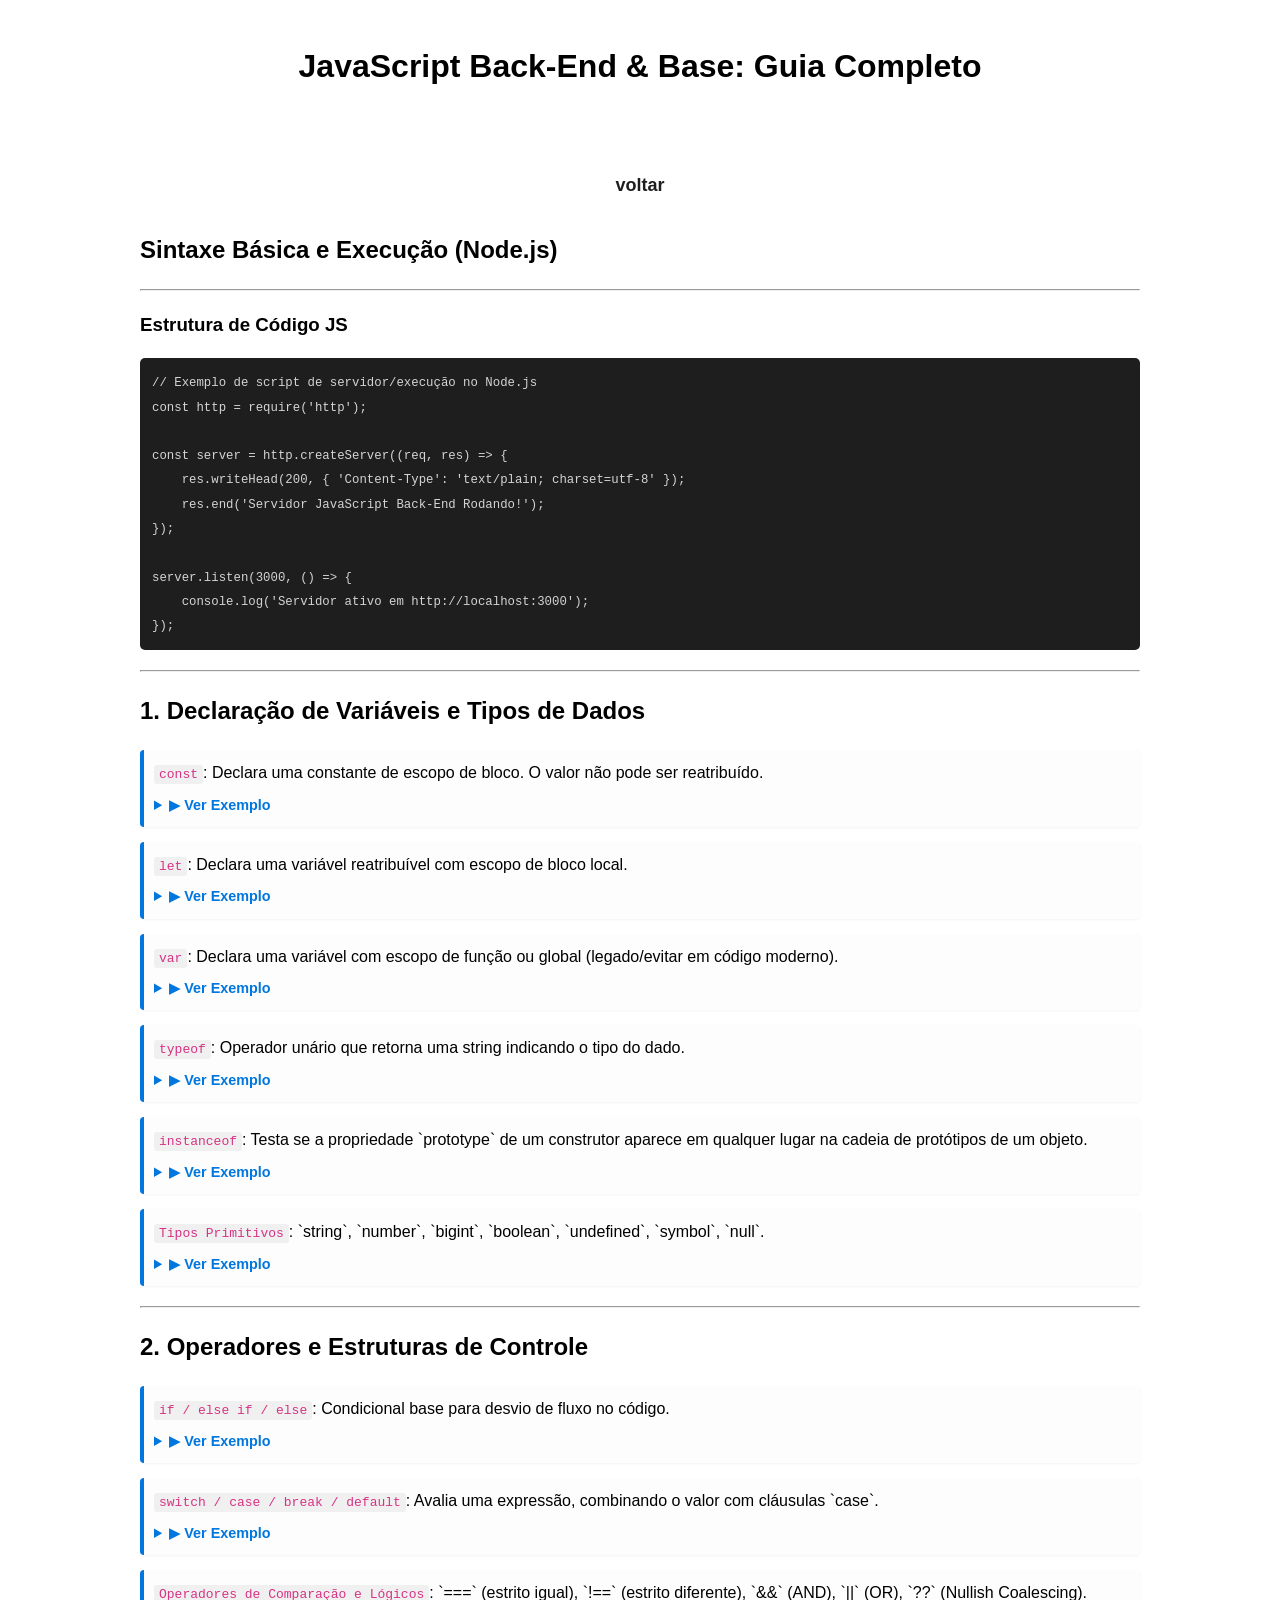
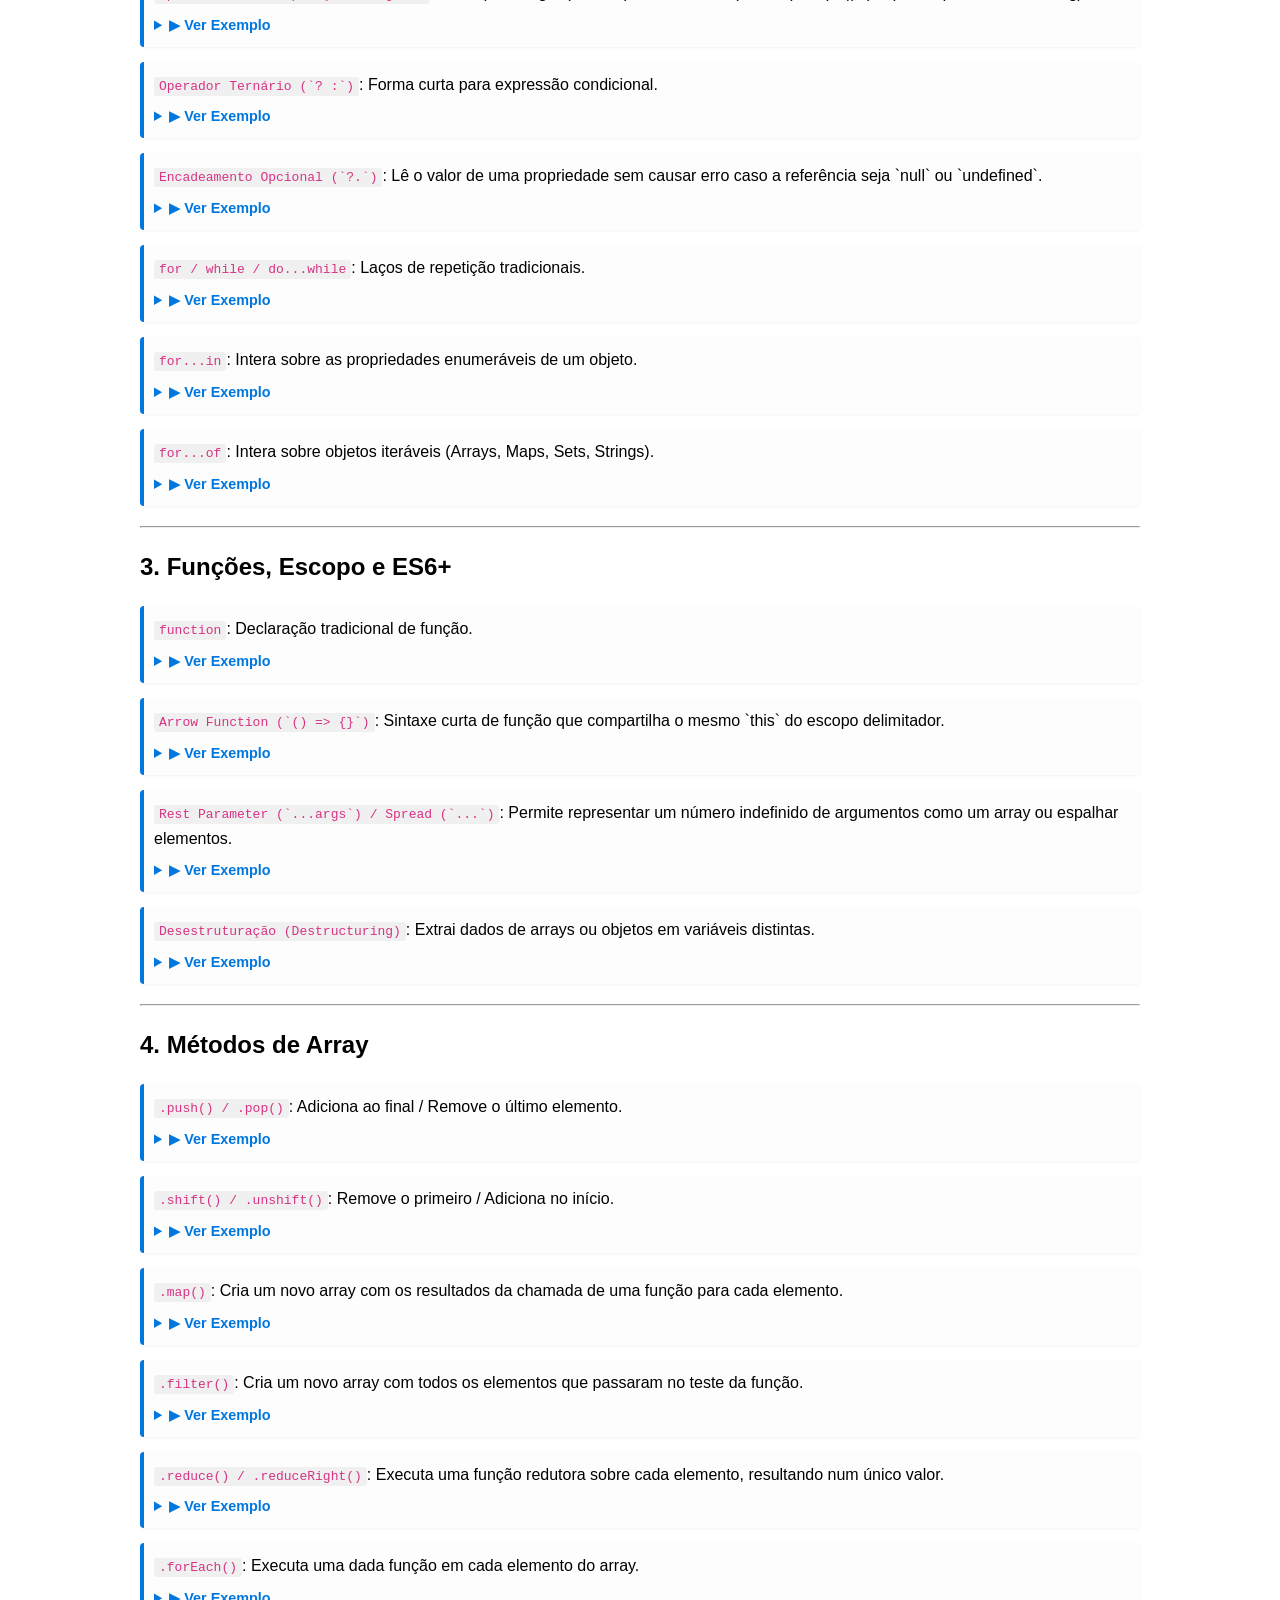
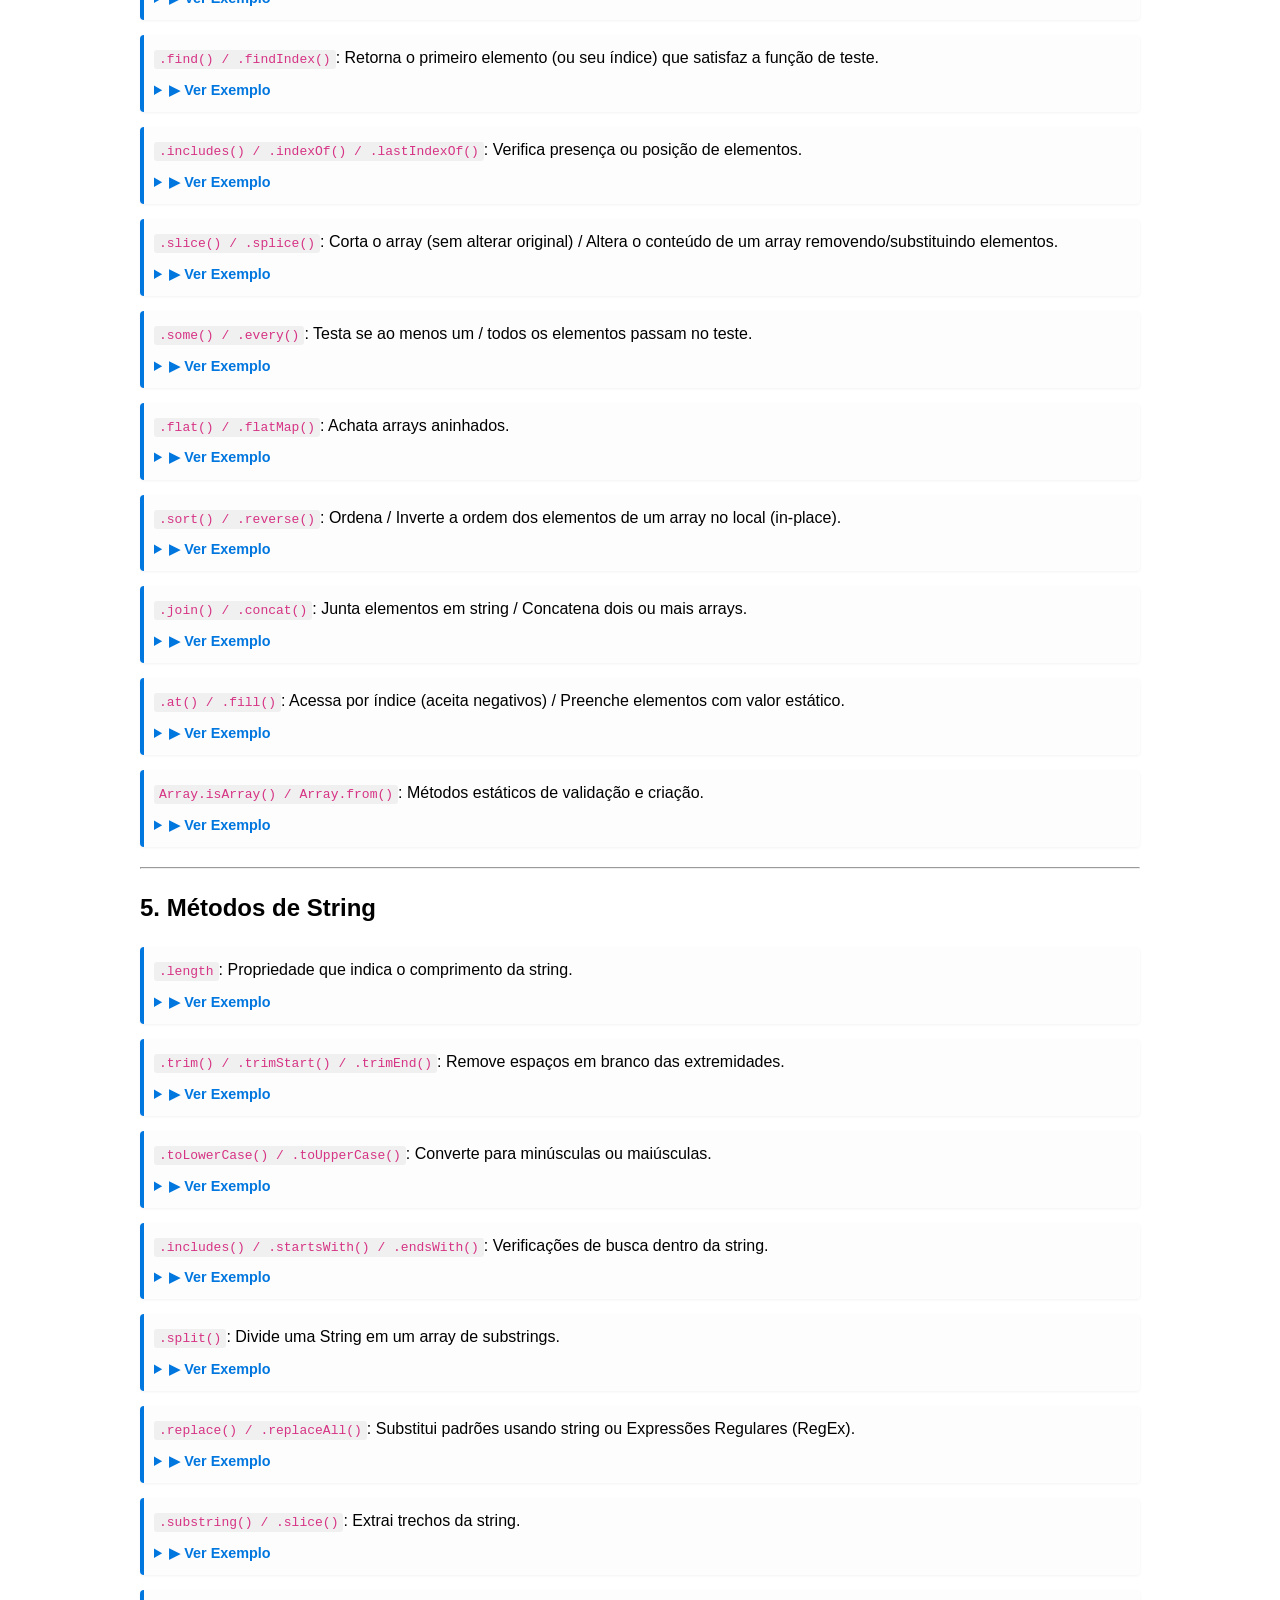
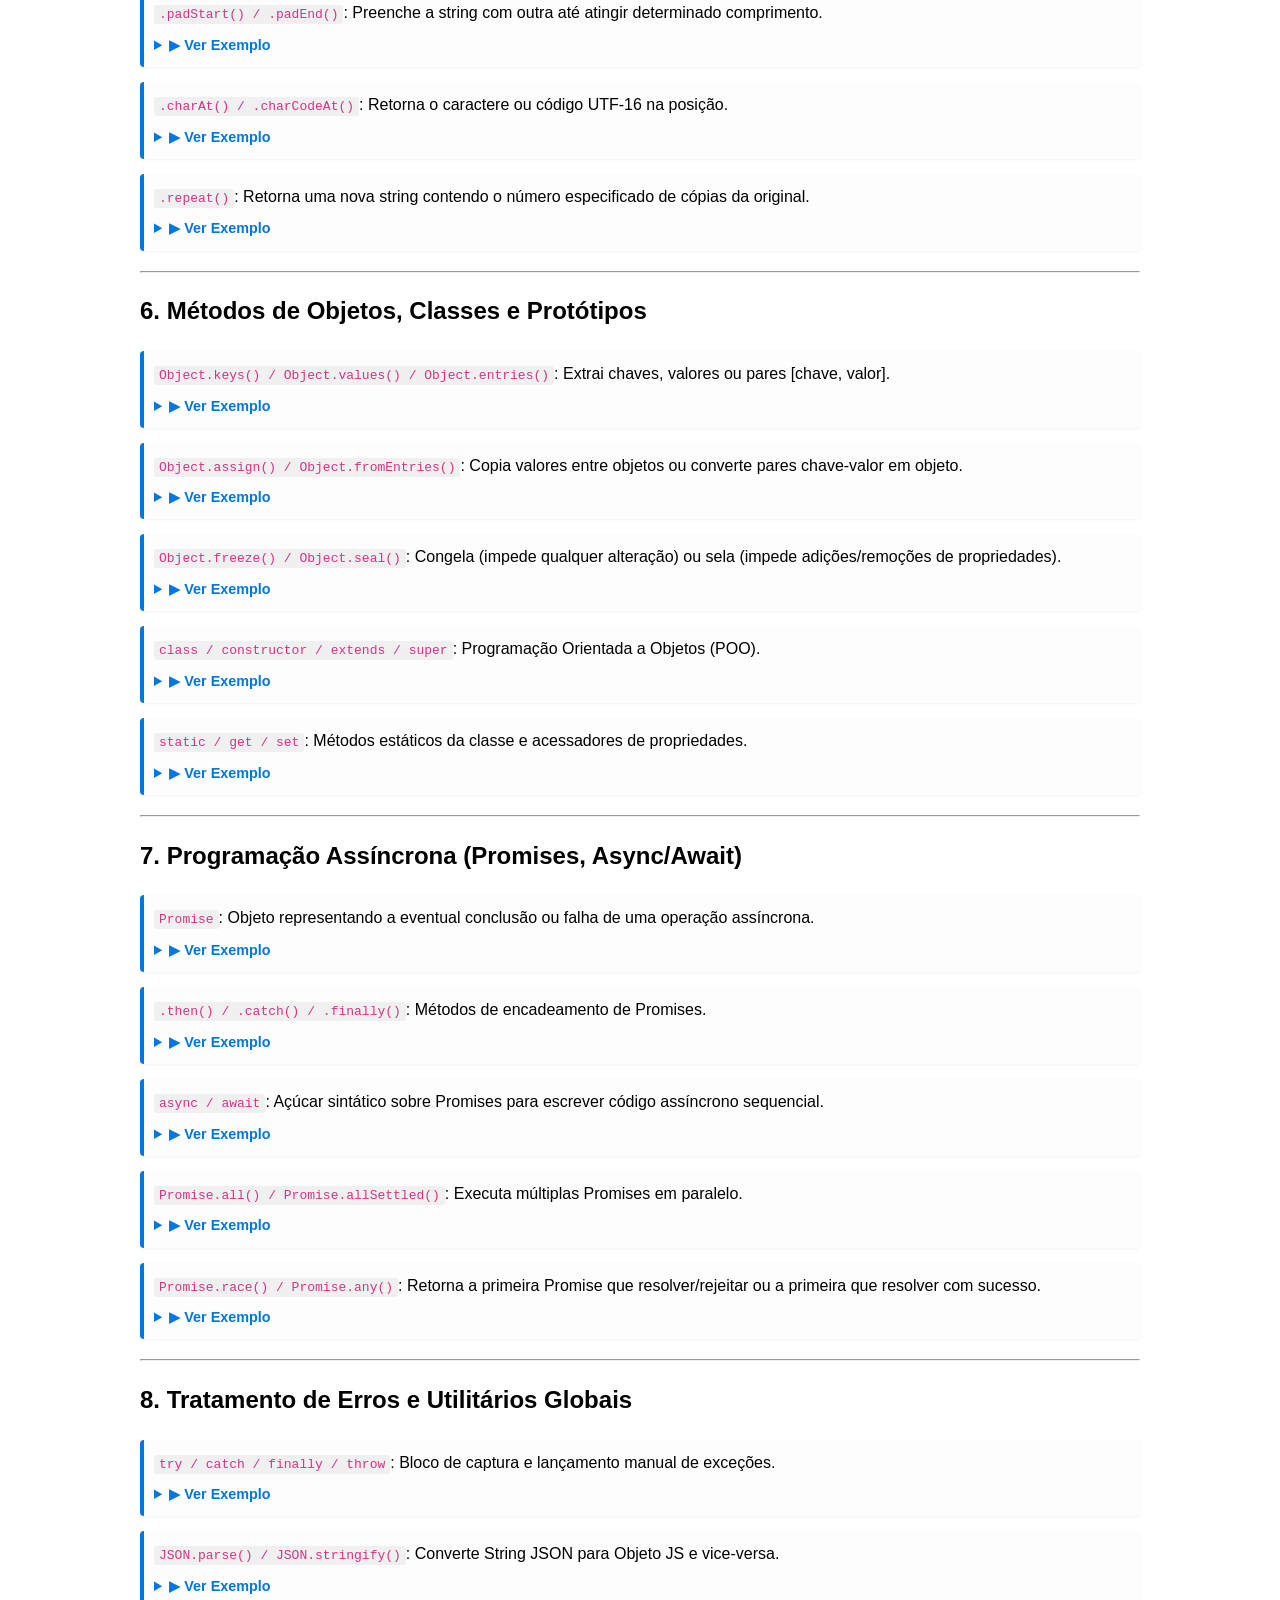
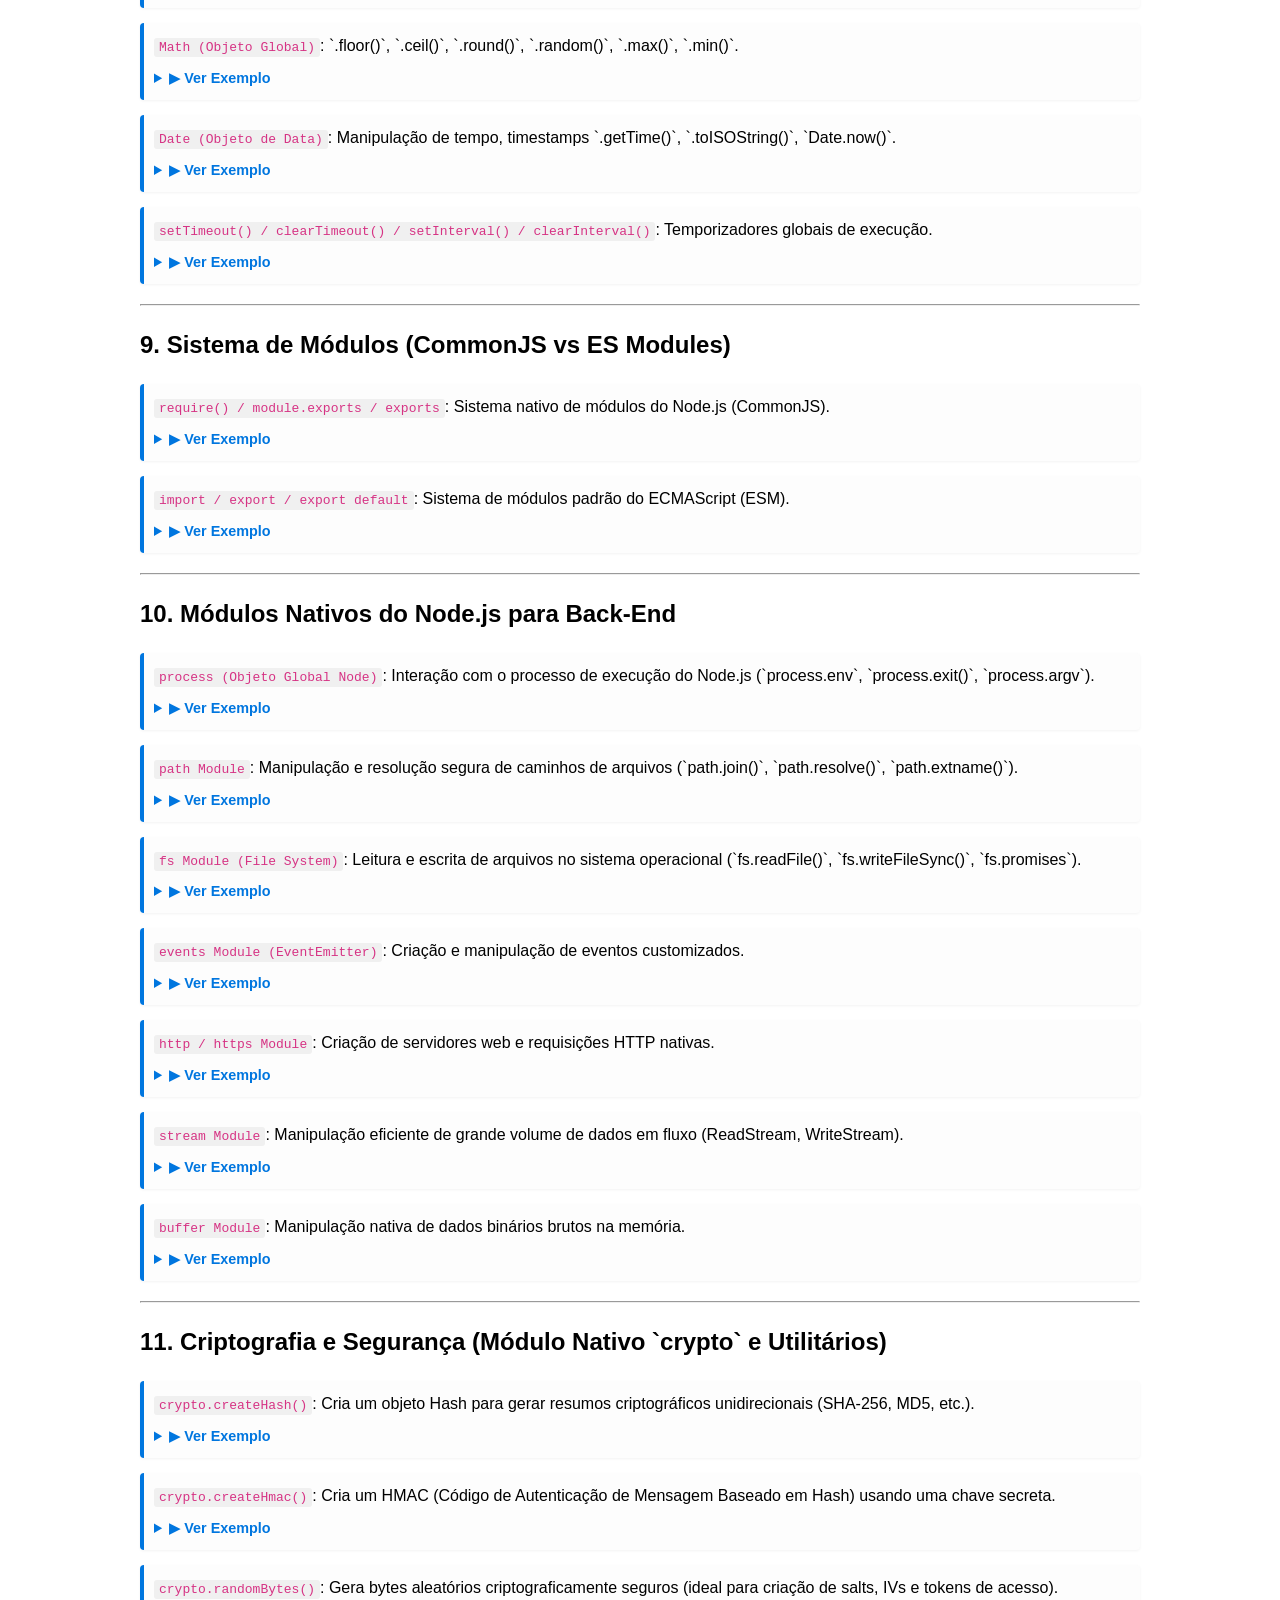
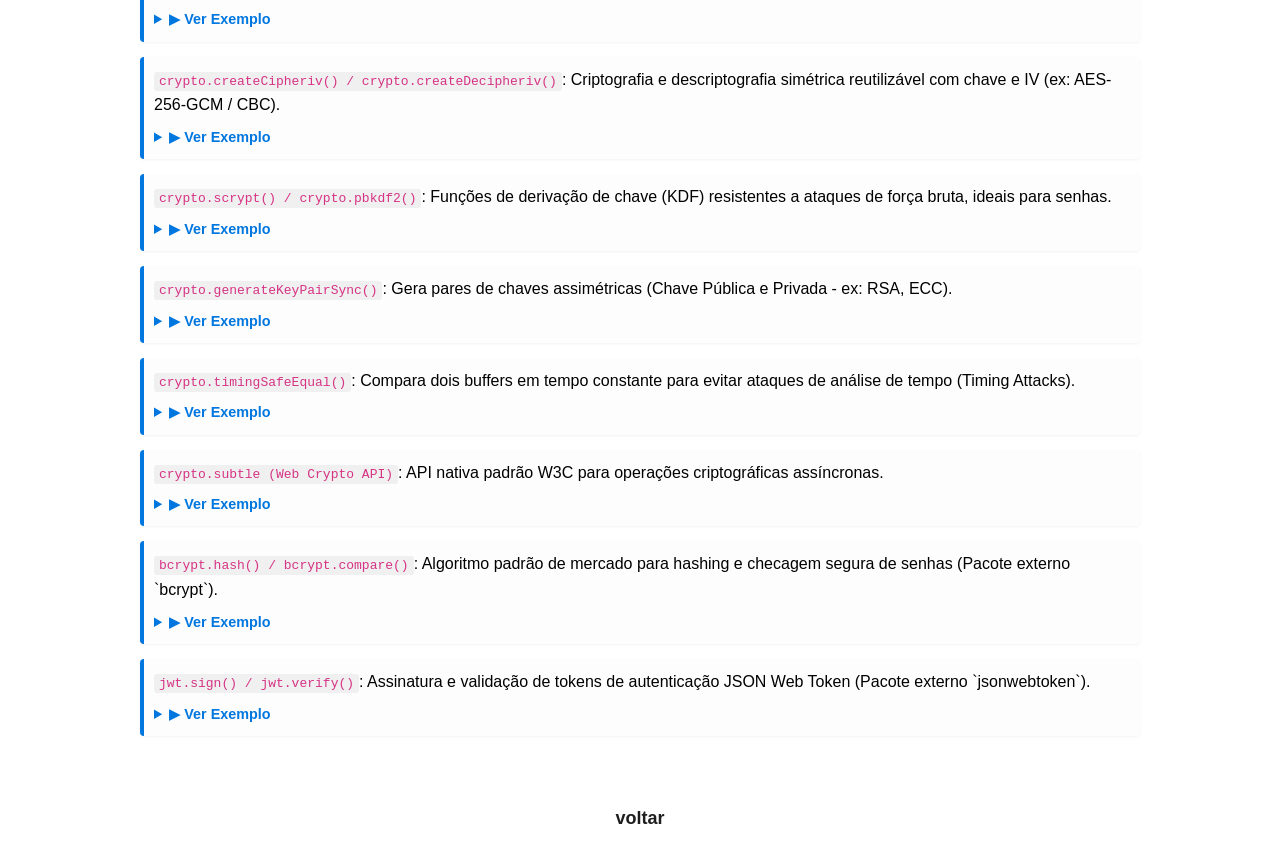
<file: pages/JavaScript-back-end.html>
<!DOCTYPE html>
<html lang="pt-br">
    <head>
        <meta charset="UTF-8">
        <meta name="viewport" content="width=device-width, initial-scale=1.0">
        <title>JavaScript Back-End & Base: Guia Completo</title>
        <link rel="stylesheet" href="../css/linguagens.css">
    </head>

    <body>

        <header>
            <h1>JavaScript Back-End & Base: Guia Completo</h1>
        </header>

        <main>

            <center>
                <a class="bnt-voltar" href="../index.html">voltar</a>
            </center>

            <section>
                <h2>Sintaxe Básica e Execução (Node.js)</h2>
                <hr>
                <h3><strong>Estrutura de Código JS</strong></h3>
                <pre><code>// Exemplo de script de servidor/execução no Node.js
const http = require('http');

const server = http.createServer((req, res) => {
    res.writeHead(200, { 'Content-Type': 'text/plain; charset=utf-8' });
    res.end('Servidor JavaScript Back-End Rodando!');
});

server.listen(3000, () => {
    console.log('Servidor ativo em http://localhost:3000');
});</code></pre>
            </section>

            <hr>

            <section>
                <h2>1. Declaração de Variáveis e Tipos de Dados</h2>
                <ul>
                    <li>
                        <code>const</code>: Declara uma constante de escopo de bloco. O valor não pode ser reatribuído.
                        <details>
                            <summary>▶ Ver Exemplo</summary>
                            <pre><code>const PORTA = 3000;
// PORTA = 8080; // Gera TypeError</code></pre>
                        </details>
                    </li>
                    <li>
                        <code>let</code>: Declara uma variável reatribuível com escopo de bloco local.
                        <details>
                            <summary>▶ Ver Exemplo</summary>
                            <pre><code>let contador = 0;
contador += 1;</code></pre>
                        </details>
                    </li>
                    <li>
                        <code>var</code>: Declara uma variável com escopo de função ou global (legado/evitar em código moderno).
                        <details>
                            <summary>▶ Ver Exemplo</summary>
                            <pre><code>var nome = 'Servidor';</code></pre>
                        </details>
                    </li>
                    <li>
                        <code>typeof</code>: Operador unário que retorna uma string indicando o tipo do dado.
                        <details>
                            <summary>▶ Ver Exemplo</summary>
                            <pre><code>console.log(typeof 'Texto'); // "string"
console.log(typeof 123);     // "number"
console.log(typeof true);    // "boolean"</code></pre>
                        </details>
                    </li>
                    <li>
                        <code>instanceof</code>: Testa se a propriedade `prototype` de um construtor aparece em qualquer lugar na cadeia de protótipos de um objeto.
                        <details>
                            <summary>▶ Ver Exemplo</summary>
                            <pre><code>const data = new Date();
console.log(data instanceof Date); // true</code></pre>
                        </details>
                    </li>
                    <li>
                        <code>Tipos Primitivos</code>: `string`, `number`, `bigint`, `boolean`, `undefined`, `symbol`, `null`.
                        <details>
                            <summary>▶ Ver Exemplo</summary>
                            <pre><code>const texto = "Backend";
const numero = 42;
const bigIntNum = 9007199254740991n;
const ativo = true;
let indefinido;
const idUnico = Symbol('id');
const nulo = null;</code></pre>
                        </details>
                    </li>
                </ul>
            </section>

            <hr>

            <section>
                <h2>2. Operadores e Estruturas de Controle</h2>
                <ul>
                    <li>
                        <code>if / else if / else</code>: Condicional base para desvio de fluxo no código.
                        <details>
                            <summary>▶ Ver Exemplo</summary>
                            <pre><code>const status = 200;
if (status === 200) {
    console.log('OK');
} else if (status === 404) {
    console.log('Não Encontrado');
} else {
    console.log('Erro de Servidor');
}</code></pre>
                        </details>
                    </li>
                    <li>
                        <code>switch / case / break / default</code>: Avalia uma expressão, combinando o valor com cláusulas `case`.
                        <details>
                            <summary>▶ Ver Exemplo</summary>
                            <pre><code>const metodo = 'POST';
switch (metodo) {
    case 'GET':
        console.log('Busca dados');
        break;
    case 'POST':
        console.log('Cria dados');
        break;
    default:
        console.log('Método não suportado');
}</code></pre>
                        </details>
                    </li>
                    <li>
                        <code>Operadores de Comparação e Lógicos</code>: `===` (estrito igual), `!==` (estrito diferente), `&&` (AND), `||` (OR), `??` (Nullish Coalescing).
                        <details>
                            <summary>▶ Ver Exemplo</summary>
                            <pre><code>const usuario = null;
const nomeExibicao = usuario ?? 'Visitante'; // Usa valor padrão se for null/undefined
if (status === 200 && ativo) {
    // faz algo
}</code></pre>
                        </details>
                    </li>
                    <li>
                        <code>Operador Ternário (`? :`)</code>: Forma curta para expressão condicional.
                        <details>
                            <summary>▶ Ver Exemplo</summary>
                            <pre><code>const acesso = idade >= 18 ? 'Permitido' : 'Negado';</code></pre>
                        </details>
                    </li>
                    <li>
                        <code>Encadeamento Opcional (`?.`)</code>: Lê o valor de uma propriedade sem causar erro caso a referência seja `null` ou `undefined`.
                        <details>
                            <summary>▶ Ver Exemplo</summary>
                            <pre><code>const rua = usuario?.endereco?.rua;</code></pre>
                        </details>
                    </li>
                    <li>
                        <code>for / while / do...while</code>: Laços de repetição tradicionais.
                        <details>
                            <summary>▶ Ver Exemplo</summary>
                            <pre><code>for (let i = 0; i < 5; i++) {
    console.log(i);
}</code></pre>
                        </details>
                    </li>
                    <li>
                        <code>for...in</code>: Intera sobre as propriedades enumeráveis de um objeto.
                        <details>
                            <summary>▶ Ver Exemplo</summary>
                            <pre><code>const config = { host: 'localhost', port: 3000 };
for (let chave in config) {
    console.log(`${chave}: ${config[chave]}`);
}</code></pre>
                        </details>
                    </li>
                    <li>
                        <code>for...of</code>: Intera sobre objetos iteráveis (Arrays, Maps, Sets, Strings).
                        <details>
                            <summary>▶ Ver Exemplo</summary>
                            <pre><code>const rotas = ['/users', '/products', '/auth'];
for (let rota of rotas) {
    console.log(rota);
}</code></pre>
                        </details>
                    </li>
                </ul>
            </section>

            <hr>

            <section>
                <h2>3. Funções, Escopo e ES6+</h2>
                <ul>
                    <li>
                        <code>function</code>: Declaração tradicional de função.
                        <details>
                            <summary>▶ Ver Exemplo</summary>
                            <pre><code>function somar(a, b = 0) {
    return a + b;
}</code></pre>
                        </details>
                    </li>
                    <li>
                        <code>Arrow Function (`() => {}`)</code>: Sintaxe curta de função que compartilha o mesmo `this` do escopo delimitador.
                        <details>
                            <summary>▶ Ver Exemplo</summary>
                            <pre><code>const multiplicar = (a, b) => a * b;</code></pre>
                        </details>
                    </li>
                    <li>
                        <code>Rest Parameter (`...args`) / Spread (`...`)</code>: Permite representar um número indefinido de argumentos como um array ou espalhar elementos.
                        <details>
                            <summary>▶ Ver Exemplo</summary>
                            <pre><code>function listar(...itens) {
    return itens;
}
const arr1 = [1, 2];
const arr2 = [...arr1, 3, 4]; // [1, 2, 3, 4]</code></pre>
                        </details>
                    </li>
                    <li>
                        <code>Desestruturação (Destructuring)</code>: Extrai dados de arrays ou objetos em variáveis distintas.
                        <details>
                            <summary>▶ Ver Exemplo</summary>
                            <pre><code>const req = { body: { nome: 'Ana' }, params: { id: 10 } };
const { nome } = req.body;
const { id } = req.params;</code></pre>
                        </details>
                    </li>
                </ul>
            </section>

            <hr>

            <section>
                <h2>4. Métodos de Array</h2>
                <ul>
                    <li>
                        <code>.push() / .pop()</code>: Adiciona ao final / Remove o último elemento.
                        <details>
                            <summary>▶ Ver Exemplo</summary>
                            <pre><code>const nums = [1, 2];
nums.push(3); // [1, 2, 3]
nums.pop();   // [1, 2]</code></pre>
                        </details>
                    </li>
                    <li>
                        <code>.shift() / .unshift()</code>: Remove o primeiro / Adiciona no início.
                        <details>
                            <summary>▶ Ver Exemplo</summary>
                            <pre><code>const lista = ['b', 'c'];
lista.unshift('a'); // ['a', 'b', 'c']
lista.shift();     // ['b', 'c']</code></pre>
                        </details>
                    </li>
                    <li>
                        <code>.map()</code>: Cria um novo array com os resultados da chamada de uma função para cada elemento.
                        <details>
                            <summary>▶ Ver Exemplo</summary>
                            <pre><code>const idades = [10, 20, 30];
const dobradas = idades.map(n => n * 2); // [20, 40, 60]</code></pre>
                        </details>
                    </li>
                    <li>
                        <code>.filter()</code>: Cria um novo array com todos os elementos que passaram no teste da função.
                        <details>
                            <summary>▶ Ver Exemplo</summary>
                            <pre><code>const usuarios = [{ idade: 15 }, { idade: 22 }];
const adultos = usuarios.filter(u => u.idade >= 18);</code></pre>
                        </details>
                    </li>
                    <li>
                        <code>.reduce() / .reduceRight()</code>: Executa uma função redutora sobre cada elemento, resultando num único valor.
                        <details>
                            <summary>▶ Ver Exemplo</summary>
                            <pre><code>const precos = [10, 20, 30];
const total = precos.reduce((acc, curr) => acc + curr, 0); // 60</code></pre>
                        </details>
                    </li>
                    <li>
                        <code>.forEach()</code>: Executa uma dada função em cada elemento do array.
                        <details>
                            <summary>▶ Ver Exemplo</summary>
                            <pre><code>['a', 'b'].forEach(item => console.log(item));</code></pre>
                        </details>
                    </li>
                    <li>
                        <code>.find() / .findIndex()</code>: Retorna o primeiro elemento (ou seu índice) que satisfaz a função de teste.
                        <details>
                            <summary>▶ Ver Exemplo</summary>
                            <pre><code>const lista = [{ id: 1 }, { id: 2 }];
const item = lista.find(o => o.id === 2); // { id: 2 }
const idx = lista.findIndex(o => o.id === 2); // 1</code></pre>
                        </details>
                    </li>
                    <li>
                        <code>.includes() / .indexOf() / .lastIndexOf()</code>: Verifica presença ou posição de elementos.
                        <details>
                            <summary>▶ Ver Exemplo</summary>
                            <pre><code>const arr = ['a', 'b', 'c'];
console.log(arr.includes('b')); // true
console.log(arr.indexOf('c'));   // 2</code></pre>
                        </details>
                    </li>
                    <li>
                        <code>.slice() / .splice()</code>: Corta o array (sem alterar original) / Altera o conteúdo de um array removendo/substituindo elementos.
                        <details>
                            <summary>▶ Ver Exemplo</summary>
                            <pre><code>const letras = ['a', 'b', 'c', 'd'];
const sub = letras.slice(1, 3); // ['b', 'c']
letras.splice(1, 1, 'x');       // altera letras para ['a', 'x', 'c', 'd']</code></pre>
                        </details>
                    </li>
                    <li>
                        <code>.some() / .every()</code>: Testa se ao menos um / todos os elementos passam no teste.
                        <details>
                            <summary>▶ Ver Exemplo</summary>
                            <pre><code>const nums = [1, 2, 3];
const temPar = nums.some(n => n % 2 === 0);  // true
const todosPares = nums.every(n => n % 2 === 0); // false</code></pre>
                        </details>
                    </li>
                    <li>
                        <code>.flat() / .flatMap()</code>: Achata arrays aninhados.
                        <details>
                            <summary>▶ Ver Exemplo</summary>
                            <pre><code>const matriz = [1, [2, [3]]];
console.log(matriz.flat(2)); // [1, 2, 3]</code></pre>
                        </details>
                    </li>
                    <li>
                        <code>.sort() / .reverse()</code>: Ordena / Inverte a ordem dos elementos de um array no local (in-place).
                        <details>
                            <summary>▶ Ver Exemplo</summary>
                            <pre><code>const ordem = [3, 1, 2].sort((a, b) => a - b); // [1, 2, 3]
ordem.reverse(); // [3, 2, 1]</code></pre>
                        </details>
                    </li>
                    <li>
                        <code>.join() / .concat()</code>: Junta elementos em string / Concatena dois ou mais arrays.
                        <details>
                            <summary>▶ Ver Exemplo</summary>
                            <pre><code>const csv = ['usr', 'admin', 'root'].join(';'); // "usr;admin;root"</code></pre>
                        </details>
                    </li>
                    <li>
                        <code>.at() / .fill()</code>: Acessa por índice (aceita negativos) / Preenche elementos com valor estático.
                        <details>
                            <summary>▶ Ver Exemplo</summary>
                            <pre><code>const arr = [10, 20, 30];
console.log(arr.at(-1)); // 30
console.log(new Array(3).fill(0)); // [0, 0, 0]</code></pre>
                        </details>
                    </li>
                    <li>
                        <code>Array.isArray() / Array.from()</code>: Métodos estáticos de validação e criação.
                        <details>
                            <summary>▶ Ver Exemplo</summary>
                            <pre><code>console.log(Array.isArray([1, 2])); // true
const letras = Array.from('JS'); // ['J', 'S']</code></pre>
                        </details>
                    </li>
                </ul>
            </section>

            <hr>

            <section>
                <h2>5. Métodos de String</h2>
                <ul>
                    <li>
                        <code>.length</code>: Propriedade que indica o comprimento da string.
                        <details>
                            <summary>▶ Ver Exemplo</summary>
                            <pre><code>console.log("NodeJS".length); // 6</code></pre>
                        </details>
                    </li>
                    <li>
                        <code>.trim() / .trimStart() / .trimEnd()</code>: Remove espaços em branco das extremidades.
                        <details>
                            <summary>▶ Ver Exemplo</summary>
                            <pre><code>const texto = "  código  ".trim(); // "código"</code></pre>
                        </details>
                    </li>
                    <li>
                        <code>.toLowerCase() / .toUpperCase()</code>: Converte para minúsculas ou maiúsculas.
                        <details>
                            <summary>▶ Ver Exemplo</summary>
                            <pre><code>console.log('API'.toLowerCase()); // "api"</code></pre>
                        </details>
                    </li>
                    <li>
                        <code>.includes() / .startsWith() / .endsWith()</code>: Verificações de busca dentro da string.
                        <details>
                            <summary>▶ Ver Exemplo</summary>
                            <pre><code>const url = '/api/v1/users';
console.log(url.startsWith('/api')); // true
console.log(url.includes('v1'));      // true</code></pre>
                        </details>
                    </li>
                    <li>
                        <code>.split()</code>: Divide uma String em um array de substrings.
                        <details>
                            <summary>▶ Ver Exemplo</summary>
                            <pre><code>const partes = '127.0.0.1'.split('.'); // ['127', '0', '0', '1']</code></pre>
                        </details>
                    </li>
                    <li>
                        <code>.replace() / .replaceAll()</code>: Substitui padrões usando string ou Expressões Regulares (RegEx).
                        <details>
                            <summary>▶ Ver Exemplo</summary>
                            <pre><code>const rota = '/user/:id'.replace(':id', '123'); // "/user/123"</code></pre>
                        </details>
                    </li>
                    <li>
                        <code>.substring() / .slice()</code>: Extrai trechos da string.
                        <details>
                            <summary>▶ Ver Exemplo</summary>
                            <pre><code>const hash = 'sha256-abcdef'.slice(7); // "abcdef"</code></pre>
                        </details>
                    </li>
                    <li>
                        <code>.padStart() / .padEnd()</code>: Preenche a string com outra até atingir determinado comprimento.
                        <details>
                            <summary>▶ Ver Exemplo</summary>
                            <pre><code>const cod = '5'.padStart(4, '0'); // "0005"</code></pre>
                        </details>
                    </li>
                    <li>
                        <code>.charAt() / .charCodeAt()</code>: Retorna o caractere ou código UTF-16 na posição.
                        <details>
                            <summary>▶ Ver Exemplo</summary>
                            <pre><code>console.log('Backend'.charAt(0)); // "B"</code></pre>
                        </details>
                    </li>
                    <li>
                        <code>.repeat()</code>: Retorna uma nova string contendo o número especificado de cópias da original.
                        <details>
                            <summary>▶ Ver Exemplo</summary>
                            <pre><code>console.log('='.repeat(5)); // "====="</code></pre>
                        </details>
                    </li>
                </ul>
            </section>

            <hr>

            <section>
                <h2>6. Métodos de Objetos, Classes e Protótipos</h2>
                <ul>
                    <li>
                        <code>Object.keys() / Object.values() / Object.entries()</code>: Extrai chaves, valores ou pares [chave, valor].
                        <details>
                            <summary>▶ Ver Exemplo</summary>
                            <pre><code>const user = { name: 'Dev', role: 'Admin' };
console.log(Object.keys(user));   // ['name', 'role']
console.log(Object.values(user)); // ['Dev', 'Admin']
console.log(Object.entries(user));// [['name', 'Dev'], ['role', 'Admin']]</code></pre>
                        </details>
                    </li>
                    <li>
                        <code>Object.assign() / Object.fromEntries()</code>: Copia valores entre objetos ou converte pares chave-valor em objeto.
                        <details>
                            <summary>▶ Ver Exemplo</summary>
                            <pre><code>const destino = {};
Object.assign(destino, { a: 1 }, { b: 2 }); // { a: 1, b: 2 }</code></pre>
                        </details>
                    </li>
                    <li>
                        <code>Object.freeze() / Object.seal()</code>: Congela (impede qualquer alteração) ou sela (impede adições/remoções de propriedades).
                        <details>
                            <summary>▶ Ver Exemplo</summary>
                            <pre><code>const config = Object.freeze({ db: 'postgres' });
// config.db = 'mysql'; // Silenciosamente falha ou gera erro no modo estrito</code></pre>
                        </details>
                    </li>
                    <li>
                        <code>class / constructor / extends / super</code>: Programação Orientada a Objetos (POO).
                        <details>
                            <summary>▶ Ver Exemplo</summary>
                            <pre><code>class Controller {
    constructor(nome) {
        this.nome = nome;
    }
}

class UserController extends Controller {
    constructor(nome, tabela) {
        super(nome);
        this.tabela = tabela;
    }
}</code></pre>
                        </details>
                    </li>
                    <li>
                        <code>static / get / set</code>: Métodos estáticos da classe e acessadores de propriedades.
                        <details>
                            <summary>▶ Ver Exemplo</summary>
                            <pre><code>class Auth {
    static autenticar() {
        return true;
    }
    get token() {
        return 'xyz123';
    }
}
console.log(Auth.autenticar()); // true</code></pre>
                        </details>
                    </li>
                </ul>
            </section>

            <hr>

            <section>
                <h2>7. Programação Assíncrona (Promises, Async/Await)</h2>
                <ul>
                    <li>
                        <code>Promise</code>: Objeto representando a eventual conclusão ou falha de uma operação assíncrona.
                        <details>
                            <summary>▶ Ver Exemplo</summary>
                            <pre><code>const minhaPromise = new Promise((resolve, reject) => {
    let sucesso = true;
    if (sucesso) resolve('OK');
    else reject('Erro');
});</code></pre>
                        </details>
                    </li>
                    <li>
                        <code>.then() / .catch() / .finally()</code>: Métodos de encadeamento de Promises.
                        <details>
                            <summary>▶ Ver Exemplo</summary>
                            <pre><code>minhaPromise
    .then(resultado => console.log(resultado))
    .catch(erro => console.error(erro))
    .finally(() => console.log('Finalizado'));</code></pre>
                        </details>
                    </li>
                    <li>
                        <code>async / await</code>: Açúcar sintático sobre Promises para escrever código assíncrono sequencial.
                        <details>
                            <summary>▶ Ver Exemplo</summary>
                            <pre><code>async function buscarDados() {
    try {
        const resposta = await fetch('https://api.exemplo.com');
        const dados = await resposta.json();
        return dados;
    } catch (err) {
        console.error('Falha:', err);
    }
}</code></pre>
                        </details>
                    </li>
                    <li>
                        <code>Promise.all() / Promise.allSettled()</code>: Executa múltiplas Promises em paralelo.
                        <details>
                            <summary>▶ Ver Exemplo</summary>
                            <pre><code>const p1 = Promise.resolve(10);
const p2 = Promise.resolve(20);
Promise.all([p1, p2]).then(res => console.log(res)); // [10, 20]</code></pre>
                        </details>
                    </li>
                    <li>
                        <code>Promise.race() / Promise.any()</code>: Retorna a primeira Promise que resolver/rejeitar ou a primeira que resolver com sucesso.
                        <details>
                            <summary>▶ Ver Exemplo</summary>
                            <pre><code>Promise.race([p1, p2]).then(primeiro => console.log(primeiro));</code></pre>
                        </details>
                    </li>
                </ul>
            </section>

            <hr>

            <section>
                <h2>8. Tratamento de Erros e Utilitários Globais</h2>
                <ul>
                    <li>
                        <code>try / catch / finally / throw</code>: Bloco de captura e lançamento manual de exceções.
                        <details>
                            <summary>▶ Ver Exemplo</summary>
                            <pre><code>try {
    throw new Error('Falha no banco de dados');
} catch (error) {
    console.error(error.message);
} finally {
    console.log('Conexão encerrada.');
}</code></pre>
                        </details>
                    </li>
                    <li>
                        <code>JSON.parse() / JSON.stringify()</code>: Converte String JSON para Objeto JS e vice-versa.
                        <details>
                            <summary>▶ Ver Exemplo</summary>
                            <pre><code>const obj = JSON.parse('{"id": 1}');
const jsonStr = JSON.stringify(obj); // '{"id":1}'</code></pre>
                        </details>
                    </li>
                    <li>
                        <code>Math (Objeto Global)</code>: `.floor()`, `.ceil()`, `.round()`, `.random()`, `.max()`, `.min()`.
                        <details>
                            <summary>▶ Ver Exemplo</summary>
                            <pre><code>const aleatorio = Math.floor(Math.random() * 100);
const maior = Math.max(10, 20, 30); // 30</code></pre>
                        </details>
                    </li>
                    <li>
                        <code>Date (Objeto de Data)</code>: Manipulação de tempo, timestamps `.getTime()`, `.toISOString()`, `Date.now()`.
                        <details>
                            <summary>▶ Ver Exemplo</summary>
                            <pre><code>const agora = Date.now(); // Timestamp em milissegundos
const iso = new Date().toISOString(); // "2026-09-10T18:00:00.000Z"</code></pre>
                        </details>
                    </li>
                    <li>
                        <code>setTimeout() / clearTimeout() / setInterval() / clearInterval()</code>: Temporizadores globais de execução.
                        <details>
                            <summary>▶ Ver Exemplo</summary>
                            <pre><code>const timer = setTimeout(() => {
    console.log('Executado após 1 segundo');
}, 1000);
clearTimeout(timer);</code></pre>
                        </details>
                    </li>
                </ul>
            </section>

            <hr>

            <section>
                <h2>9. Sistema de Módulos (CommonJS vs ES Modules)</h2>
                <ul>
                    <li>
                        <code>require() / module.exports / exports</code>: Sistema nativo de módulos do Node.js (CommonJS).
                        <details>
                            <summary>▶ Ver Exemplo</summary>
                            <pre><code>// Exportando (math.js)
module.exports = { somar: (a, b) => a + b };

// Importando
const math = require('./math');
console.log(math.somar(2, 3));</code></pre>
                        </details>
                    </li>
                    <li>
                        <code>import / export / export default</code>: Sistema de módulos padrão do ECMAScript (ESM).
                        <details>
                            <summary>▶ Ver Exemplo</summary>
                            <pre><code>// Exportando (helper.js)
export const log = (msg) => console.log(msg);
export default class App {}

// Importando
import App, { log } from './helper.js';</code></pre>
                        </details>
                    </li>
                </ul>
            </section>

            <hr>

            <section>
                <h2>10. Módulos Nativos do Node.js para Back-End</h2>
                <ul>
                    <li>
                        <code>process (Objeto Global Node)</code>: Interação com o processo de execução do Node.js (`process.env`, `process.exit()`, `process.argv`).
                        <details>
                            <summary>▶ Ver Exemplo</summary>
                            <pre><code>const porta = process.env.PORT || 3000;
console.log('Argumentos da CLI:', process.argv);
// process.exit(0); // Encerra o processo</code></pre>
                        </details>
                    </li>
                    <li>
                        <code>path Module</code>: Manipulação e resolução segura de caminhos de arquivos (`path.join()`, `path.resolve()`, `path.extname()`).
                        <details>
                            <summary>▶ Ver Exemplo</summary>
                            <pre><code>const path = require('path');
const caminhoAbsoluto = path.join(__dirname, 'uploads', 'foto.png');
console.log(path.extname(caminhoAbsoluto)); // ".png"</code></pre>
                        </details>
                    </li>
                    <li>
                        <code>fs Module (File System)</code>: Leitura e escrita de arquivos no sistema operacional (`fs.readFile()`, `fs.writeFileSync()`, `fs.promises`).
                        <details>
                            <summary>▶ Ver Exemplo</summary>
                            <pre><code>const fs = require('fs/promises');

async function lerArquivo() {
    try {
        const conteudo = await fs.readFile('config.json', 'utf-8');
        console.log(conteudo);
    } catch (err) {
        console.error('Erro ao ler arquivo:', err);
    }
}</code></pre>
                        </details>
                    </li>
                    <li>
                        <code>events Module (EventEmitter)</code>: Criação e manipulação de eventos customizados.
                        <details>
                            <summary>▶ Ver Exemplo</summary>
                            <pre><code>const EventEmitter = require('events');
const meuEmissor = new EventEmitter();

meuEmissor.on('pedidoCriado', (id) => {
    console.log(`Notificar cliente do pedido ${id}`);
});

meuEmissor.emit('pedidoCriado', 1050);</code></pre>
                        </details>
                    </li>
                    <li>
                        <code>http / https Module</code>: Criação de servidores web e requisições HTTP nativas.
                        <details>
                            <summary>▶ Ver Exemplo</summary>
                            <pre><code>const http = require('http');

const server = http.createServer((req, res) => {
    if (req.url === '/health' && req.method === 'GET') {
        res.writeHead(200, { 'Content-Type': 'application/json' });
        res.end(JSON.stringify({ status: 'UP' }));
    }
});

server.listen(8080);</code></pre>
                        </details>
                    </li>
                    <li>
                        <code>stream Module</code>: Manipulação eficiente de grande volume de dados em fluxo (ReadStream, WriteStream).
                        <details>
                            <summary>▶ Ver Exemplo</summary>
                            <pre><code>const fs = require('fs');
const readStream = fs.createReadStream('arquivoGrande.log');
const writeStream = fs.createWriteStream('copia.log');

readStream.pipe(writeStream); // Copia os dados por chunks/pedaços</code></pre>
                        </details>
                    </li>
                    <li>
                        <code>buffer Module</code>: Manipulação nativa de dados binários brutos na memória.
                        <details>
                            <summary>▶ Ver Exemplo</summary>
                            <pre><code>const buf = Buffer.from('Texto em UTF-8', 'utf-8');
console.log(buf.toString('hex')); // Converte para representação Hexadecimal</code></pre>
                        </details>
                    </li>
                </ul>
            </section>

            <hr>

            <section>
                <h2>11. Criptografia e Segurança (Módulo Nativo `crypto` e Utilitários)</h2>
                <ul>
                    <li>
                        <code>crypto.createHash()</code>: Cria um objeto Hash para gerar resumos criptográficos unidirecionais (SHA-256, MD5, etc.).
                        <details>
                            <summary>▶ Ver Exemplo</summary>
                            <pre><code>const crypto = require('crypto');
const hash = crypto.createHash('sha256').update('minhaSenha123').digest('hex');
console.log(hash);</code></pre>
                        </details>
                    </li>
                    <li>
                        <code>crypto.createHmac()</code>: Cria um HMAC (Código de Autenticação de Mensagem Baseado em Hash) usando uma chave secreta.
                        <details>
                            <summary>▶ Ver Exemplo</summary>
                            <pre><code>const crypto = require('crypto');
const hmac = crypto.createHmac('sha256', 'chaveSecretaServidor')
                   .update('dadosDaMensagem')
                   .digest('hex');
console.log(hmac);</code></pre>
                        </details>
                    </li>
                    <li>
                        <code>crypto.randomBytes()</code>: Gera bytes aleatórios criptograficamente seguros (ideal para criação de salts, IVs e tokens de acesso).
                        <details>
                            <summary>▶ Ver Exemplo</summary>
                            <pre><code>const crypto = require('crypto');
const token = crypto.randomBytes(32).toString('hex');
console.log(token);</code></pre>
                        </details>
                    </li>
                    <li>
                        <code>crypto.createCipheriv() / crypto.createDecipheriv()</code>: Criptografia e descriptografia simétrica reutilizável com chave e IV (ex: AES-256-GCM / CBC).
                        <details>
                            <summary>▶ Ver Exemplo</summary>
                            <pre><code>const crypto = require('crypto');
const chave = crypto.randomBytes(32);
const iv = crypto.randomBytes(16);

// Criptografar
const cipher = crypto.createCipheriv('aes-256-cbc', chave, iv);
let encriptado = cipher.update('Dado Secreto', 'utf8', 'hex');
encriptado += cipher.final('hex');

// Descriptografar
const decipher = crypto.createDecipheriv('aes-256-cbc', chave, iv);
let decriptado = decipher.update(encriptado, 'hex', 'utf8');
decriptado += decipher.final('utf8');</code></pre>
                        </details>
                    </li>
                    <li>
                        <code>crypto.scrypt() / crypto.pbkdf2()</code>: Funções de derivação de chave (KDF) resistentes a ataques de força bruta, ideais para senhas.
                        <details>
                            <summary>▶ Ver Exemplo</summary>
                            <pre><code>const crypto = require('crypto');
const salt = crypto.randomBytes(16);

crypto.scrypt('senhaDoUsuario', salt, 64, (err, derivedKey) => {
    if (err) throw err;
    console.log(derivedKey.toString('hex'));
});</code></pre>
                        </details>
                    </li>
                    <li>
                        <code>crypto.generateKeyPairSync()</code>: Gera pares de chaves assimétricas (Chave Pública e Privada - ex: RSA, ECC).
                        <details>
                            <summary>▶ Ver Exemplo</summary>
                            <pre><code>const crypto = require('crypto');
const { publicKey, privateKey } = crypto.generateKeyPairSync('rsa', {
    modulusLength: 2048,
});</code></pre>
                        </details>
                    </li>
                    <li>
                        <code>crypto.timingSafeEqual()</code>: Compara dois buffers em tempo constante para evitar ataques de análise de tempo (Timing Attacks).
                        <details>
                            <summary>▶ Ver Exemplo</summary>
                            <pre><code>const crypto = require('crypto');
const bufA = Buffer.from('tokenInformado');
const bufB = Buffer.from('tokenEsperado');
const saoIguais = crypto.timingSafeEqual(bufA, bufB);</code></pre>
                        </details>
                    </li>
                    <li>
                        <code>crypto.subtle (Web Crypto API)</code>: API nativa padrão W3C para operações criptográficas assíncronas.
                        <details>
                            <summary>▶ Ver Exemplo</summary>
                            <pre><code>const encoder = new TextEncoder();
const data = encoder.encode('Texto Confidencial');
const hashBuffer = await crypto.subtle.digest('SHA-256', data);</code></pre>
                        </details>
                    </li>
                    <li>
                        <code>bcrypt.hash() / bcrypt.compare()</code>: Algoritmo padrão de mercado para hashing e checagem segura de senhas (Pacote externo `bcrypt`).
                        <details>
                            <summary>▶ Ver Exemplo</summary>
                            <pre><code>const bcrypt = require('bcrypt');
const hash = await bcrypt.hash('minhaSenha123', 10);
const ehValido = await bcrypt.compare('minhaSenha123', hash); // true</code></pre>
                        </details>
                    </li>
                    <li>
                        <code>jwt.sign() / jwt.verify()</code>: Assinatura e validação de tokens de autenticação JSON Web Token (Pacote externo `jsonwebtoken`).
                        <details>
                            <summary>▶ Ver Exemplo</summary>
                            <pre><code>const jwt = require('jsonwebtoken');
const token = jwt.sign({ id: 1 }, 'minhaChaveSecreta', { expiresIn: '1h' });
const payload = jwt.verify(token, 'minhaChaveSecreta');</code></pre>
                        </details>
                    </li>
                </ul>
            </section>

            <center>
                <a class="bnt-voltar" href="../index.html">voltar</a>
            </center>

        </main>

    </body>
</html>
</file>
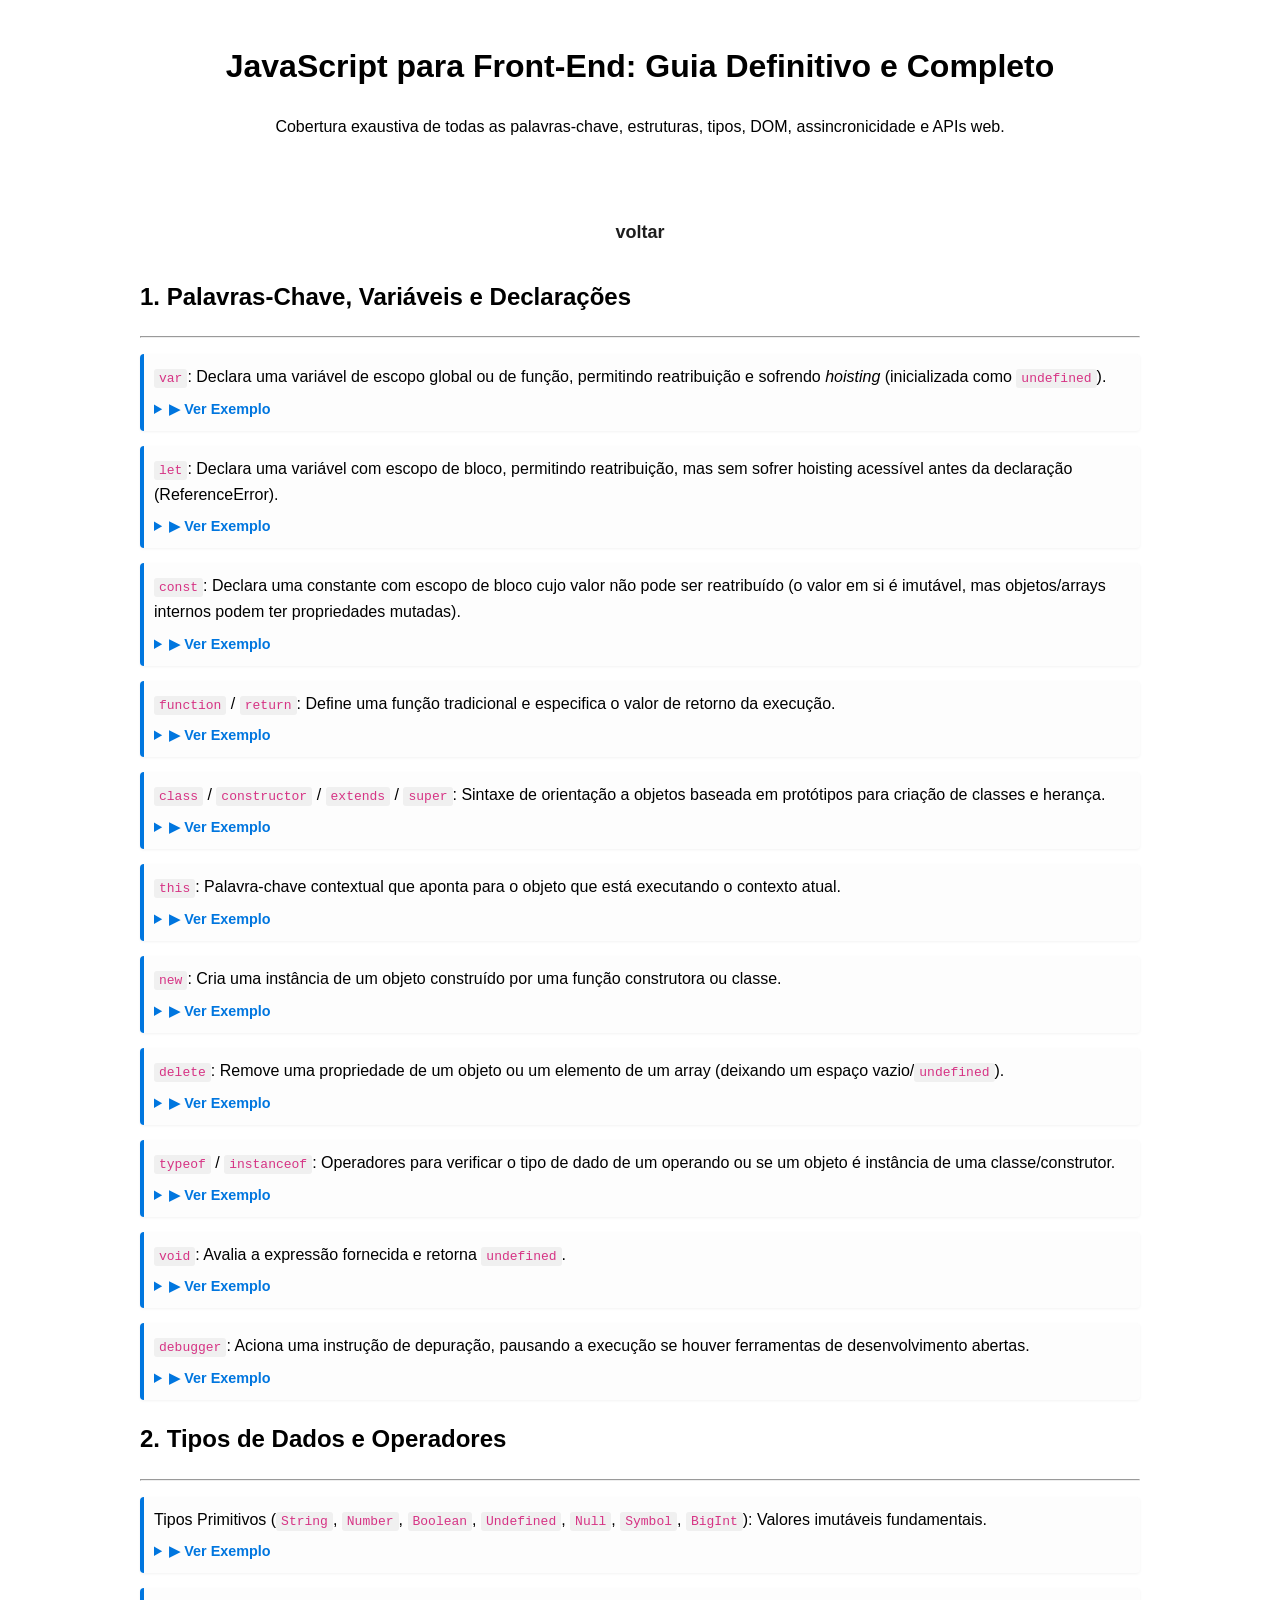
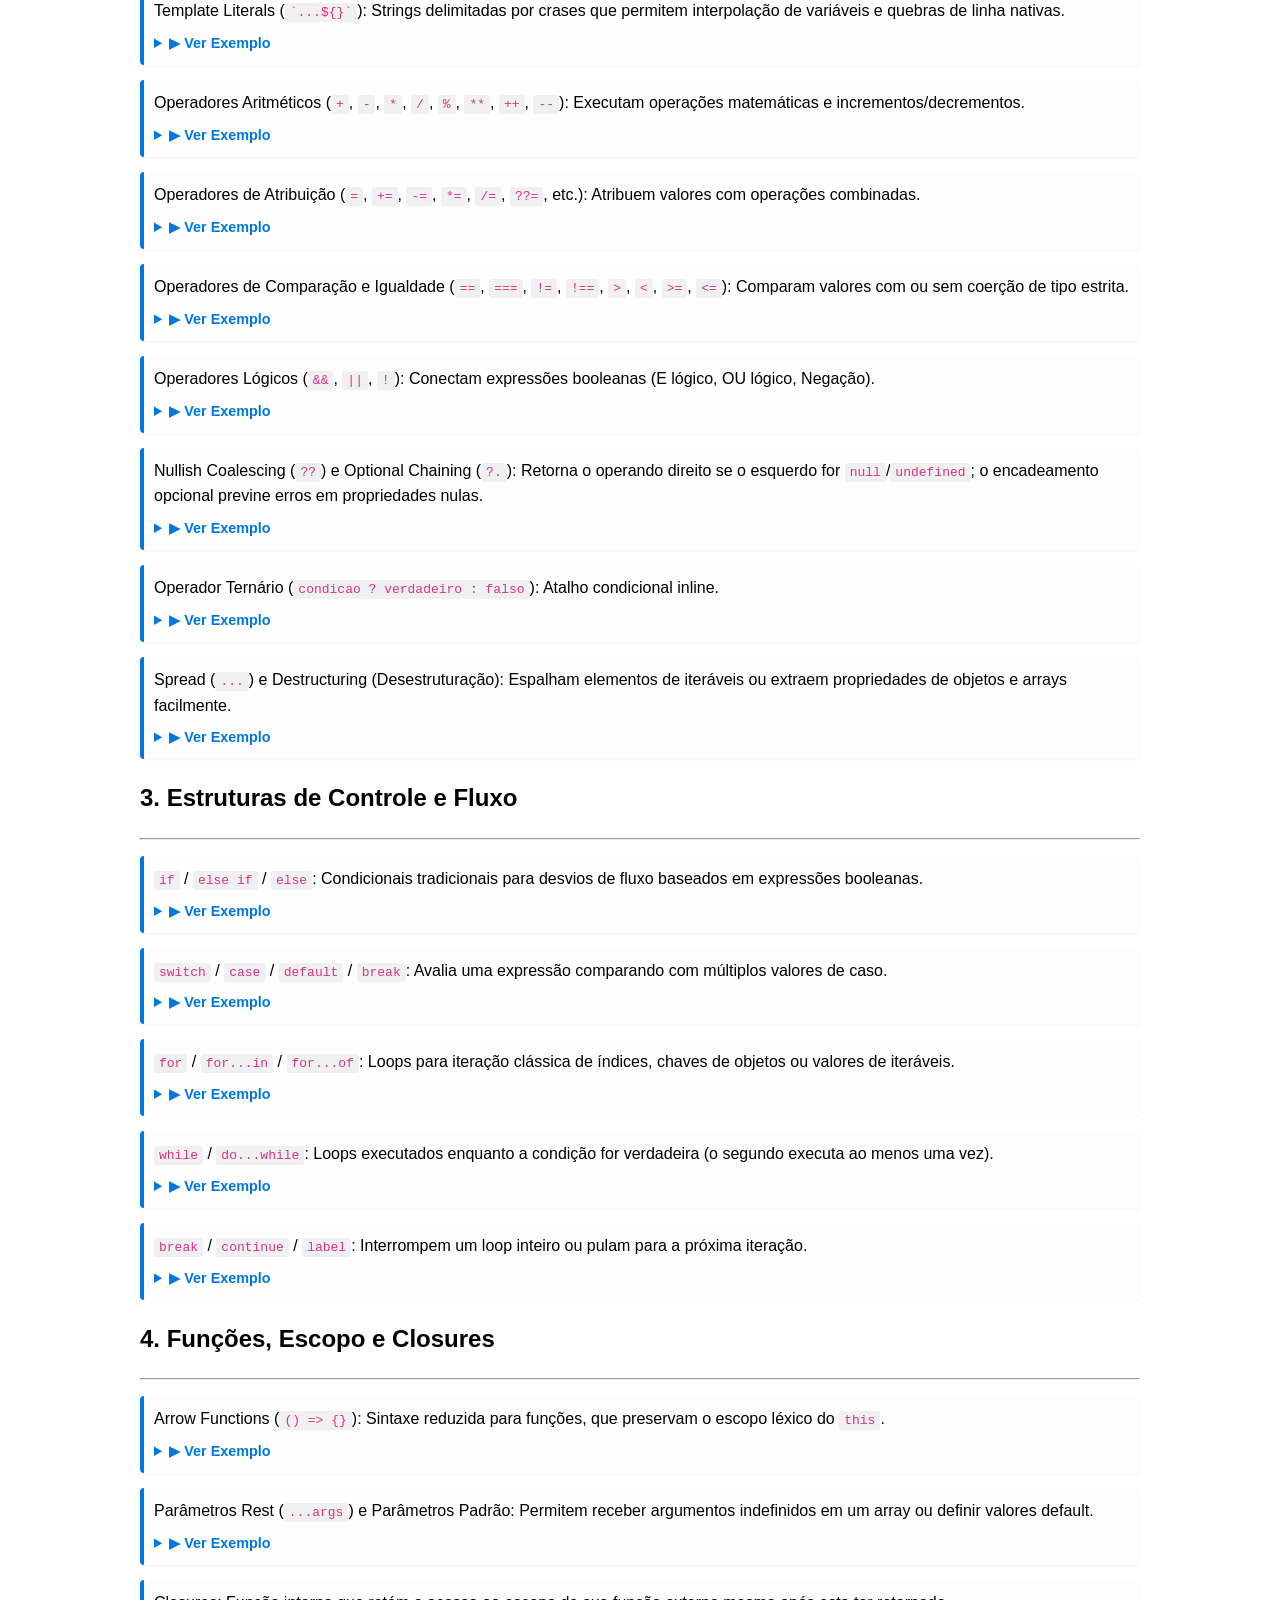
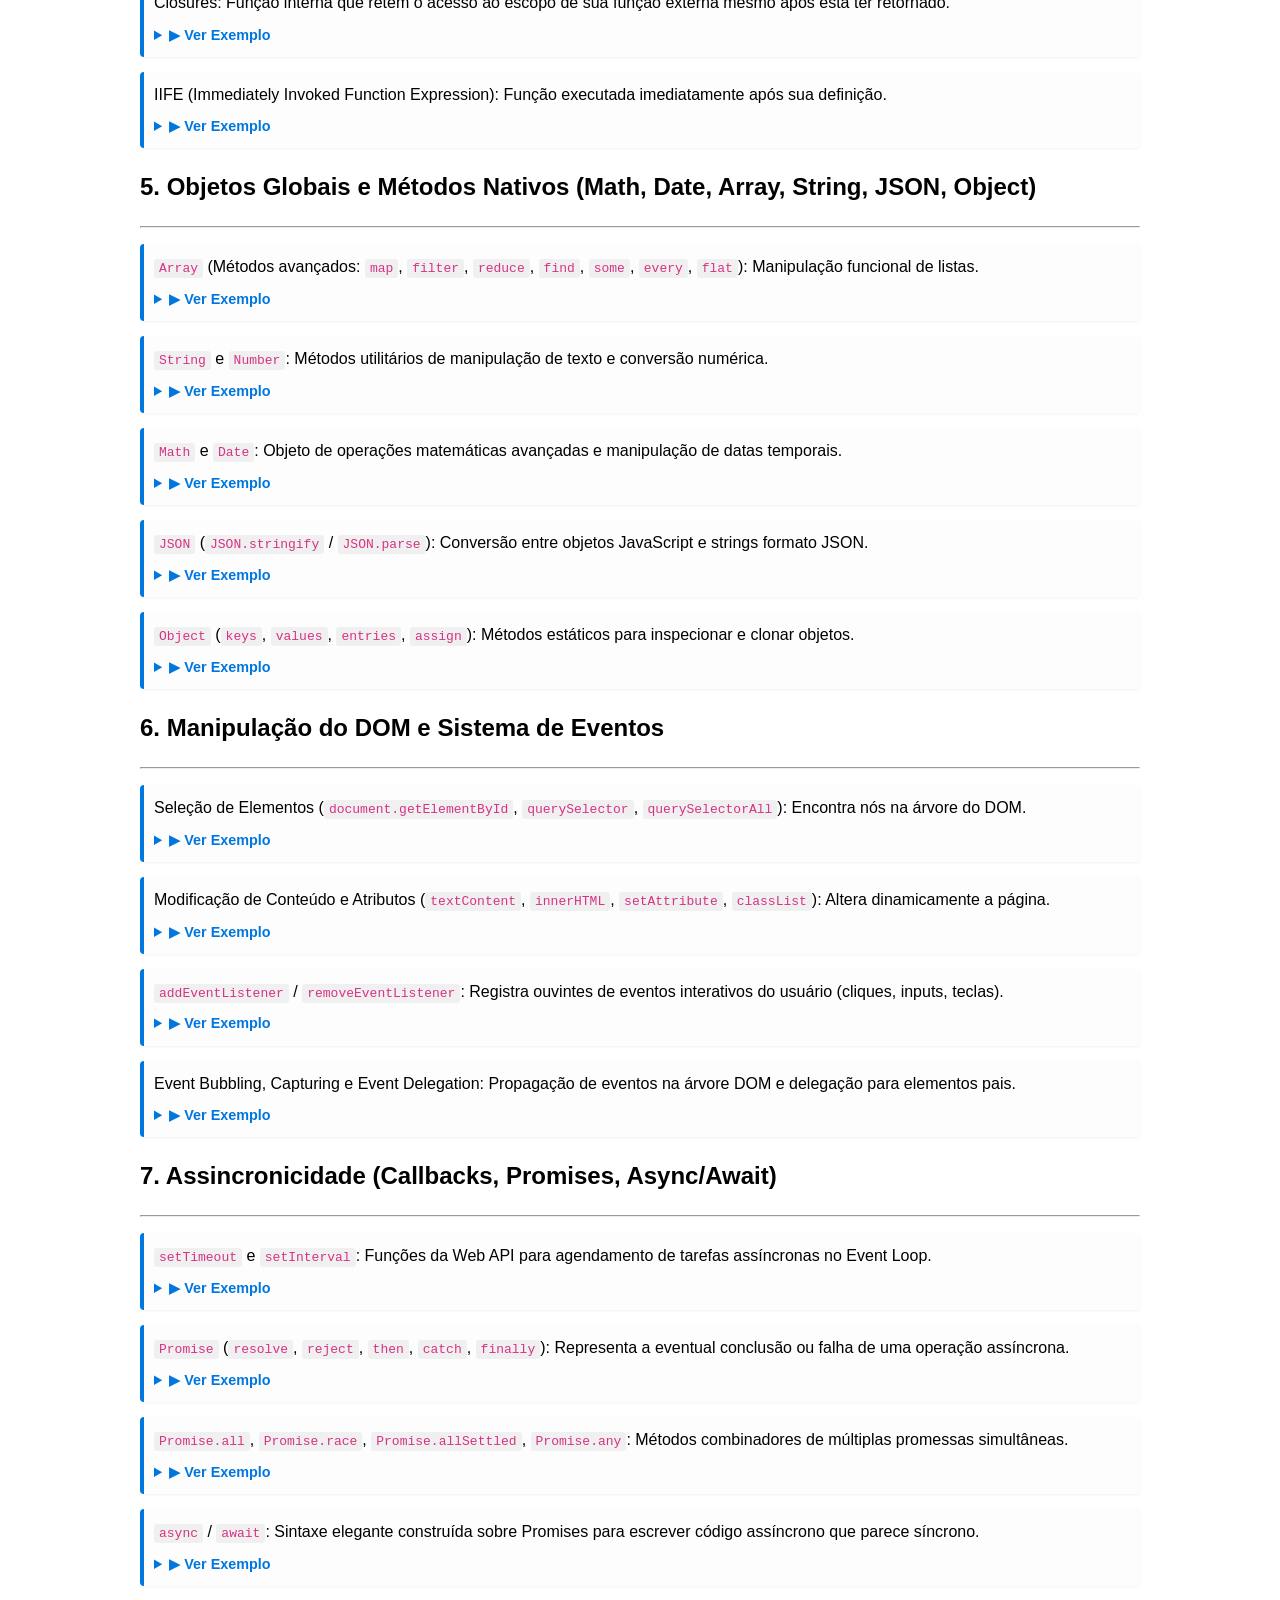
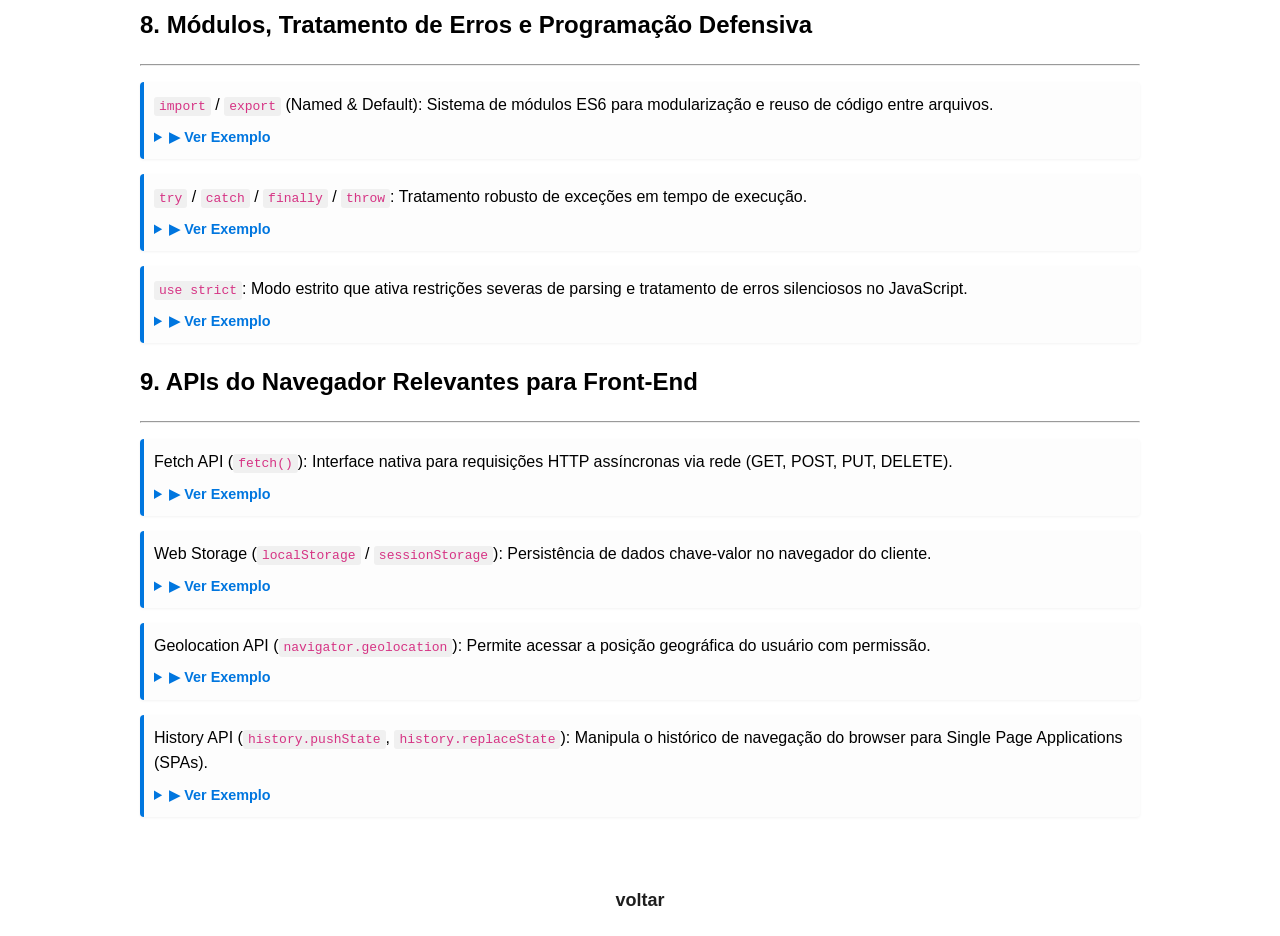
<file: pages/JavaScript-front-end.html>
<!DOCTYPE html>
<html lang="pt-br">
    <head>
        <meta charset="UTF-8">
        <meta name="viewport" content="width=device-width, initial-scale=1.0">
        <title>JavaScript para Front-End: Guia Definitivo e Completo</title>
        <link rel="stylesheet" href="../css/linguagens.css">
    </head>

    <body>

        <header>
            <h1>JavaScript para Front-End: Guia Definitivo e Completo</h1>
            <p>Cobertura exaustiva de todas as palavras-chave, estruturas, tipos, DOM, assincronicidade e APIs web.</p>
        </header>

        <main>

            <center>
                <a class="bnt-voltar" href="../index.html">voltar</a>
            </center>

            <section>
                <h2>1. Palavras-Chave, Variáveis e Declarações</h2>
                <hr>
                <ul>
                    <li>
                        <code>var</code>: Declara uma variável de escopo global ou de função, permitindo reatribuição e sofrendo <em>hoisting</em> (inicializada como <code>undefined</code>).
                        <details>
                            <summary>▶ Ver Exemplo</summary>
                            <pre><code>var nome = "Maria";
    var nome = "Ana"; // Permitido
    console.log(nome);</code></pre>
                        </details>
                    </li>
                    <li>
                        <code>let</code>: Declara uma variável com escopo de bloco, permitindo reatribuição, mas sem sofrer hoisting acessível antes da declaração (ReferenceError).
                        <details>
                            <summary>▶ Ver Exemplo</summary>
                            <pre><code>let idade = 25;
    idade = 26; // Permitido
    // let idade = 30; // Erro de sintaxe (redeclaração)</code></pre>
                        </details>
                    </li>
                    <li>
                        <code>const</code>: Declara uma constante com escopo de bloco cujo valor não pode ser reatribuído (o valor em si é imutável, mas objetos/arrays internos podem ter propriedades mutadas).
                        <details>
                            <summary>▶ Ver Exemplo</summary>
                            <pre><code>const PI = 3.14159;
    // PI = 3.14; // Erro!
    const usuario = { nome: "Carlos" };
    usuario.nome = "Roberto"; // Permitido (mutação de propriedade)</code></pre>
                        </details>
                    </li>
                    <li>
                        <code>function</code> / <code>return</code>: Define uma função tradicional e especifica o valor de retorno da execução.
                        <details>
                            <summary>▶ Ver Exemplo</summary>
                            <pre><code>function somar(a, b) {
        return a + b;
    }
    console.log(somar(2, 3)); // 5</code></pre>
                        </details>
                    </li>
                    <li>
                        <code>class</code> / <code>constructor</code> / <code>extends</code> / <code>super</code>: Sintaxe de orientação a objetos baseada em protótipos para criação de classes e herança.
                        <details>
                            <summary>▶ Ver Exemplo</summary>
                            <pre><code>class Animal {
        constructor(nome) { this.nome = nome; }
        falar() { return `${this.nome} emite som.`; }
    }
    class Cachorro extends Animal {
        falar() { return `${this.nome} late.`; }
    }
    const dog = new Cachorro("Rex");
    console.log(dog.falar());</code></pre>
                        </details>
                    </li>
                    <li>
                        <code>this</code>: Palavra-chave contextual que aponta para o objeto que está executando o contexto atual.
                        <details>
                            <summary>▶ Ver Exemplo</summary>
                            <pre><code>const pessoa = {
        nome: "Julia",
        dizerNome() { return this.nome; }
    };
    console.log(pessoa.dizerNome()); // Julia</code></pre>
                        </details>
                    </li>
                    <li>
                        <code>new</code>: Cria uma instância de um objeto construído por uma função construtora ou classe.
                        <details>
                            <summary>▶ Ver Exemplo</summary>
                            <pre><code>const dataAtual = new Date();
    console.log(dataAtual.getFullYear());</code></pre>
                        </details>
                    </li>
                    <li>
                        <code>delete</code>: Remove uma propriedade de um objeto ou um elemento de um array (deixando um espaço vazio/<code>undefined</code>).
                        <details>
                            <summary>▶ Ver Exemplo</summary>
                            <pre><code>const obj = { x: 1, y: 2 };
    delete obj.x;
    console.log(obj.x); // undefined</code></pre>
                        </details>
                    </li>
                    <li>
                        <code>typeof</code> / <code>instanceof</code>: Operadores para verificar o tipo de dado de um operando ou se um objeto é instância de uma classe/construtor.
                        <details>
                            <summary>▶ Ver Exemplo</summary>
                            <pre><code>console.log(typeof 123); // "number"
    console.log([] instanceof Array); // true</code></pre>
                        </details>
                    </li>
                    <li>
                        <code>void</code>: Avalia a expressão fornecida e retorna <code>undefined</code>.
                        <details>
                            <summary>▶ Ver Exemplo</summary>
                            <pre><code>let resultado = void (5 + 5);
    console.log(resultado); // undefined</code></pre>
                        </details>
                    </li>
                    <li>
                        <code>debugger</code>: Aciona uma instrução de depuração, pausando a execução se houver ferramentas de desenvolvimento abertas.
                        <details>
                            <summary>▶ Ver Exemplo</summary>
                            <pre><code>function debugarCodigo() {
        debugger; // Pausa aqui no browser
    }</code></pre>
                        </details>
                    </li>
                </ul>
            </section>

            <section>
                <h2>2. Tipos de Dados e Operadores</h2>
                <hr>
                <ul>
                    <li>
                        Tipos Primitivos (<code>String</code>, <code>Number</code>, <code>Boolean</code>, <code>Undefined</code>, <code>Null</code>, <code>Symbol</code>, <code>BigInt</code>): Valores imutáveis fundamentais.
                        <details>
                            <summary>▶ Ver Exemplo</summary>
                            <pre><code>let str = "Texto";
    let num = 42;
    let bool = true;
    let indef = undefined;
    let nulo = null;
    let sym = Symbol("id");
    let big = 9007199254740991n;</code></pre>
                        </details>
                    </li>
                    <li>
                        Template Literals (<code>`...${}`</code>): Strings delimitadas por crases que permitem interpolação de variáveis e quebras de linha nativas.
                        <details>
                            <summary>▶ Ver Exemplo</summary>
                            <pre><code>const nome = "Carlos";
    console.log(`Olá, ${nome}! 
    Seja bem-vindo.`);</code></pre>
                        </details>
                    </li>
                    <li>
                        Operadores Aritméticos (<code>+</code>, <code>-</code>, <code>*</code>, <code>/</code>, <code>%</code>, <code>**</code>, <code>++</code>, <code>--</code>): Executam operações matemáticas e incrementos/decrementos.
                        <details>
                            <summary>▶ Ver Exemplo</summary>
                            <pre><code>let exp = 2 ** 3; // 8 (potenciação)
    let mod = 10 % 3; // 1 (resto da divisão)
    let x = 5; x++; // x vira 6</code></pre>
                        </details>
                    </li>
                    <li>
                        Operadores de Atribuição (<code>=</code>, <code>+=</code>, <code>-=</code>, <code>*=</code>, <code>/=</code>, <code>??=</code>, etc.): Atribuem valores com operações combinadas.
                        <details>
                            <summary>▶ Ver Exemplo</summary>
                            <pre><code>let total = 10;
    total += 5; // total = 15
    let config = null;
    config ??= "padrao"; // Atribui se for null/undefined</code></pre>
                        </details>
                    </li>
                    <li>
                        Operadores de Comparação e Igualdade (<code>==</code>, <code>===</code>, <code>!=</code>, <code>!==</code>, <code>&gt;</code>, <code>&lt;</code>, <code>&gt;=</code>, <code>&lt;=</code>): Comparam valores com ou sem coerção de tipo estrita.
                        <details>
                            <summary>▶ Ver Exemplo</summary>
                            <pre><code>console.log(5 == "5");  // true (compara valor)
    console.log(5 === "5"); // false (compara valor e tipo)</code></pre>
                        </details>
                    </li>
                    <li>
                        Operadores Lógicos (<code>&amp;&amp;</code>, <code>||</code>, <code>!</code>): Conectam expressões booleanas (E lógico, OU lógico, Negação).
                        <details>
                            <summary>▶ Ver Exemplo</summary>
                            <pre><code>let logado = true;
    let admin = false;
    console.log(logado && admin); // false
    console.log(!logado); // false</code></pre>
                        </details>
                    </li>
                    <li>
                        Nullish Coalescing (<code>??</code>) e Optional Chaining (<code>?.</code>): Retorna o operando direito se o esquerdo for <code>null</code>/<code>undefined</code>; o encadeamento opcional previne erros em propriedades nulas.
                        <details>
                            <summary>▶ Ver Exemplo</summary>
                            <pre><code>const user = { perfil: { nome: "Ana" } };
    console.log(user.endereco?.rua); // undefined (sem erro)
    let valor = null ?? "Fallback"; // "Fallback"</code></pre>
                        </details>
                    </li>
                    <li>
                        Operador Ternário (<code>condicao ? verdadeiro : falso</code>): Atalho condicional inline.
                        <details>
                            <summary>▶ Ver Exemplo</summary>
                            <pre><code>const idade = 18;
    const status = idade >= 18 ? "Maior de idade" : "Menor de idade";</code></pre>
                        </details>
                    </li>
                    <li>
                        Spread (<code>...</code>) e Destructuring (Desestruturação): Espalham elementos de iteráveis ou extraem propriedades de objetos e arrays facilmente.
                        <details>
                            <summary>▶ Ver Exemplo</summary>
                            <pre><code>const arr1 = [1, 2];
    const arr2 = [...arr1, 3, 4]; // [1, 2, 3, 4]
    const { nome } = { nome: "Lucas", idade: 30 };</code></pre>
                        </details>
                    </li>
                </ul>
            </section>

            <section>
                <h2>3. Estruturas de Controle e Fluxo</h2>
                <hr>
                <ul>
                    <li>
                        <code>if</code> / <code>else if</code> / <code>else</code>: Condicionais tradicionais para desvios de fluxo baseados em expressões booleanas.
                        <details>
                            <summary>▶ Ver Exemplo</summary>
                            <pre><code>let nota = 8;
    if (nota >= 7) {
        console.log("Aprovado");
    } else {
        console.log("Reprovado");
    }</code></pre>
                        </details>
                    </li>
                    <li>
                        <code>switch</code> / <code>case</code> / <code>default</code> / <code>break</code>: Avalia uma expressão comparando com múltiplos valores de caso.
                        <details>
                            <summary>▶ Ver Exemplo</summary>
                            <pre><code>let dia = "Segunda";
    switch (dia) {
        case "Segunda": console.log("Início da semana"); break;
        default: console.log("Outro dia");
    }</code></pre>
                        </details>
                    </li>
                    <li>
                        <code>for</code> / <code>for...in</code> / <code>for...of</code>: Loops para iteração clássica de índices, chaves de objetos ou valores de iteráveis.
                        <details>
                            <summary>▶ Ver Exemplo</summary>
                            <pre><code>for (let i = 0; i &lt; 3; i++) { console.log(i); }
    const nums = [10, 20];
    for (let val of nums) { console.log(val); }</code></pre>
                        </details>
                    </li>
                    <li>
                        <code>while</code> / <code>do...while</code>: Loops executados enquanto a condição for verdadeira (o segundo executa ao menos uma vez).
                        <details>
                            <summary>▶ Ver Exemplo</summary>
                            <pre><code>let contador = 0;
    while (contador &lt; 2) {
        console.log(contador);
        contador++;
    }</code></pre>
                        </details>
                    </li>
                    <li>
                        <code>break</code> / <code>continue</code> / <code>label</code>: Interrompem um loop inteiro ou pulam para a próxima iteração.
                        <details>
                            <summary>▶ Ver Exemplo</summary>
                            <pre><code>for (let i = 0; i &lt; 5; i++) {
        if (i === 2) continue; // Pula o 2
        if (i === 4) break;    // Para no 4
        console.log(i);
    }</code></pre>
                        </details>
                    </li>
                </ul>
            </section>

            <section>
                <h2>4. Funções, Escopo e Closures</h2>
                <hr>
                <ul>
                    <li>
                        Arrow Functions (<code>() =&gt; {}</code>): Sintaxe reduzida para funções, que preservam o escopo léxico do <code>this</code>.
                        <details>
                            <summary>▶ Ver Exemplo</summary>
                            <pre><code>const multiplicar = (a, b) =&gt; a * b;
    console.log(multiplicar(3, 4)); // 12</code></pre>
                        </details>
                    </li>
                    <li>
                        Parâmetros Rest (<code>...args</code>) e Parâmetros Padrão: Permitem receber argumentos indefinidos em um array ou definir valores default.
                        <details>
                            <summary>▶ Ver Exemplo</summary>
                            <pre><code>function somarTudo(...numeros) {
        return numeros.reduce((acc, n) =&gt; acc + n, 0);
    }
    console.log(somarTudo(1, 2, 3, 4)); // 10</code></pre>
                        </details>
                    </li>
                    <li>
                        Closures: Função interna que retém o acesso ao escopo de sua função externa mesmo após esta ter retornado.
                        <details>
                            <summary>▶ Ver Exemplo</summary>
                            <pre><code>function criarContador() {
        let count = 0;
        return () =&gt; ++count;
    }
    const incrementar = criarContador();
    console.log(incrementar()); // 1
    console.log(incrementar()); // 2</code></pre>
                        </details>
                    </li>
                    <li>
                        IIFE (Immediately Invoked Function Expression): Função executada imediatamente após sua definição.
                        <details>
                            <summary>▶ Ver Exemplo</summary>
                            <pre><code>(function() {
        console.log("Executado imediatamente!");
    })();</code></pre>
                        </details>
                    </li>
                </ul>
            </section>

            <section>
                <h2>5. Objetos Globais e Métodos Nativos (Math, Date, Array, String, JSON, Object)</h2>
                <hr>
                <ul>
                    <li>
                        <code>Array</code> (Métodos avançados: <code>map</code>, <code>filter</code>, <code>reduce</code>, <code>find</code>, <code>some</code>, <code>every</code>, <code>flat</code>): Manipulação funcional de listas.
                        <details>
                            <summary>▶ Ver Exemplo</summary>
                            <pre><code>const numeros = [1, 2, 3, 4];
    const dobrados = numeros.map(n =&gt; n * 2);
    const pares = numeros.filter(n =&gt; n % 2 === 0);
    console.log(dobrados, pares);</code></pre>
                        </details>
                    </li>
                    <li>
                        <code>String</code> e <code>Number</code>: Métodos utilitários de manipulação de texto e conversão numérica.
                        <details>
                            <summary>▶ Ver Exemplo</summary>
                            <pre><code>let texto = "  Frontend  ";
    console.log(texto.trim().toUpperCase()); // "FRONTEND"
    console.log(Number.parseInt("10px")); // 10</code></pre>
                        </details>
                    </li>
                    <li>
                        <code>Math</code> e <code>Date</code>: Objeto de operações matemáticas avançadas e manipulação de datas temporais.
                        <details>
                            <summary>▶ Ver Exemplo</summary>
                            <pre><code>console.log(Math.floor(Math.random() * 10) + 1); // 1 a 10
    const hoje = new Date();
    console.log(hoje.toISOString());</code></pre>
                        </details>
                    </li>
                    <li>
                        <code>JSON</code> (<code>JSON.stringify</code> / <code>JSON.parse</code>): Conversão entre objetos JavaScript e strings formato JSON.
                        <details>
                            <summary>▶ Ver Exemplo</summary>
                            <pre><code>const obj = { x: 10, y: "texto" };
    const jsonString = JSON.stringify(obj);
    const objetoRecuperado = JSON.parse(jsonString);</code></pre>
                        </details>
                    </li>
                    <li>
                        <code>Object</code> (<code>keys</code>, <code>values</code>, <code>entries</code>, <code>assign</code>): Métodos estáticos para inspecionar e clonar objetos.
                        <details>
                            <summary>▶ Ver Exemplo</summary>
                            <pre><code>const usuario = { nome: "Carla", idade: 28 };
    console.log(Object.keys(usuario)); // ["nome", "idade"]
    console.log(Object.entries(usuario)); // [["nome", "Carla"], ["idade", 28]]</code></pre>
                        </details>
                    </li>
                </ul>
            </section>

            <section>
                <h2>6. Manipulação do DOM e Sistema de Eventos</h2>
                <hr>
                <ul>
                    <li>
                        Seleção de Elementos (<code>document.getElementById</code>, <code>querySelector</code>, <code>querySelectorAll</code>): Encontra nós na árvore do DOM.
                        <details>
                            <summary>▶ Ver Exemplo</summary>
                            <pre><code>const tituloPrincipal = document.querySelector("h1");
    const itensLista = document.querySelectorAll("li");</code></pre>
                        </details>
                    </li>
                    <li>
                        Modificação de Conteúdo e Atributos (<code>textContent</code>, <code>innerHTML</code>, <code>setAttribute</code>, <code>classList</code>): Altera dinamicamente a página.
                        <details>
                            <summary>▶ Ver Exemplo</summary>
                            <pre><code>const div = document.createElement("div");
    div.textContent = "Olá Mundo";
    div.classList.add("destaque", "visivel");
    document.body.appendChild(div);</code></pre>
                        </details>
                    </li>
                    <li>
                        <code>addEventListener</code> / <code>removeEventListener</code>: Registra ouvintes de eventos interativos do usuário (cliques, inputs, teclas).
                        <details>
                            <summary>▶ Ver Exemplo</summary>
                            <pre><code>const btn = document.querySelector("#meuBotao");
    btn.addEventListener("click", (evento) =&gt; {
        console.log("Botão clicado nas coordenadas:", evento.clientX, evento.clientY);
    });</code></pre>
                        </details>
                    </li>
                    <li>
                        Event Bubbling, Capturing e Event Delegation: Propagação de eventos na árvore DOM e delegação para elementos pais.
                        <details>
                            <summary>▶ Ver Exemplo</summary>
                            <pre><code>document.body.addEventListener("click", (e) =&gt; {
        if (e.target.matches("button")) {
            console.log("Botão dinâmico acionado via delegação!");
        }
    });</code></pre>
                        </details>
                    </li>
                </ul>
            </section>

            <section>
                <h2>7. Assincronicidade (Callbacks, Promises, Async/Await)</h2>
                <hr>
                <ul>
                    <li>
                        <code>setTimeout</code> e <code>setInterval</code>: Funções da Web API para agendamento de tarefas assíncronas no Event Loop.
                        <details>
                            <summary>▶ Ver Exemplo</summary>
                            <pre><code>const timerId = setTimeout(() =&gt; {
        console.log("Executado após 2 segundos");
    }, 2000);
    clearTimeout(timerId); // Cancela o timer</code></pre>
                        </details>
                    </li>
                    <li>
                        <code>Promise</code> (<code>resolve</code>, <code>reject</code>, <code>then</code>, <code>catch</code>, <code>finally</code>): Representa a eventual conclusão ou falha de uma operação assíncrona.
                        <details>
                            <summary>▶ Ver Exemplo</summary>
                            <pre><code>const promessa = new Promise((resolve, reject) =&gt; {
        let sucesso = true;
        if (sucesso) resolve("Dados carregados!");
        else reject("Erro na operação.");
    });
    promessa.then(res =&gt; console.log(res)).catch(err =&gt; console.error(err));</code></pre>
                        </details>
                    </li>
                    <li>
                        <code>Promise.all</code>, <code>Promise.race</code>, <code>Promise.allSettled</code>, <code>Promise.any</code>: Métodos combinadores de múltiplas promessas simultâneas.
                        <details>
                            <summary>▶ Ver Exemplo</summary>
                            <pre><code>Promise.all([
        Promise.resolve("A"),
        Promise.resolve("B")
    ]).then(resultados =&gt; console.log(resultados)); // ["A", "B"]</code></pre>
                        </details>
                    </li>
                    <li>
                        <code>async</code> / <code>await</code>: Sintaxe elegante construída sobre Promises para escrever código assíncrono que parece síncrono.
                        <details>
                            <summary>▶ Ver Exemplo</summary>
                            <pre><code>async function buscarDados() {
        try {
            let resposta = await fetch("https://api.exemplo.com/dados");
            let dados = await resposta.json();
            console.log(dados);
        } catch (erro) {
            console.error("Falha ao buscar:", erro);
        }
    }
    buscarDados();</code></pre>
                        </details>
                    </li>
                </ul>
            </section>

            <section>
                <h2>8. Módulos, Tratamento de Erros e Programação Defensiva</h2>
                <hr>
                <ul>
                    <li>
                        <code>import</code> / <code>export</code> (Named &amp; Default): Sistema de módulos ES6 para modularização e reuso de código entre arquivos.
                        <details>
                            <summary>▶ Ver Exemplo</summary>
                            <pre><code>// modulo.js
    export const PI = 3.14;
    export default function saudacao() { return "Olá"; }

    // main.js
    import saudacao, { PI } from './modulo.js';</code></pre>
                        </details>
                    </li>
                    <li>
                        <code>try</code> / <code>catch</code> / <code>finally</code> / <code>throw</code>: Tratamento robusto de exceções em tempo de execução.
                        <details>
                            <summary>▶ Ver Exemplo</summary>
                            <pre><code>function dividir(a, b) {
        if (b === 0) throw new Error("Divisão por zero não permitida");
        return a / b;
    }
    try {
        dividir(10, 0);
    } catch (e) {
        console.error(e.message);
    } finally {
        console.log("Bloco final executado.");
    }</code></pre>
                        </details>
                    </li>
                    <li>
                        <code>use strict</code>: Modo estrito que ativa restrições severas de parsing e tratamento de erros silenciosos no JavaScript.
                        <details>
                            <summary>▶ Ver Exemplo</summary>
                            <pre><code>"use strict";
    // variavelGlobalNaoDeclarada = 10; // Erro imediato no strict mode</code></pre>
                        </details>
                    </li>
                </ul>
            </section>

            <section>
                <h2>9. APIs do Navegador Relevantes para Front-End</h2>
                <hr>
                <ul>
                    <li>
                        Fetch API (<code>fetch()</code>): Interface nativa para requisições HTTP assíncronas via rede (GET, POST, PUT, DELETE).
                        <details>
                            <summary>▶ Ver Exemplo</summary>
                            <pre><code>fetch('https://jsonplaceholder.typicode.com/todos/1')
        .then(response =&gt; response.json())
        .then(json =&gt; console.log(json));</code></pre>
                        </details>
                    </li>
                    <li>
                        Web Storage (<code>localStorage</code> / <code>sessionStorage</code>): Persistência de dados chave-valor no navegador do cliente.
                        <details>
                            <summary>▶ Ver Exemplo</summary>
                            <pre><code>localStorage.setItem('usuario', 'Carlos');
    let user = localStorage.getItem('usuario');
    localStorage.removeItem('usuario');</code></pre>
                        </details>
                    </li>
                    <li>
                        Geolocation API (<code>navigator.geolocation</code>): Permite acessar a posição geográfica do usuário com permissão.
                        <details>
                            <summary>▶ Ver Exemplo</summary>
                            <pre><code>if ('geolocation' in navigator) {
        navigator.geolocation.getCurrentPosition(pos =&gt; {
            console.log("Lat:", pos.coords.latitude, "Lon:", pos.coords.longitude);
        });
    }</code></pre>
                        </details>
                    </li>
                    <li>
                        History API (<code>history.pushState</code>, <code>history.replaceState</code>): Manipula o histórico de navegação do browser para Single Page Applications (SPAs).
                        <details>
                            <summary>▶ Ver Exemplo</summary>
                            <pre><code>history.pushState({page: 1}, "Título", "/perfil");</code></pre>
                        </details>
                    </li>
                </ul>
            </section>

            <center>
                <a class="bnt-voltar" href="../index.html">voltar</a>
            </center>

        </main>

    </body>
</html>
</file>
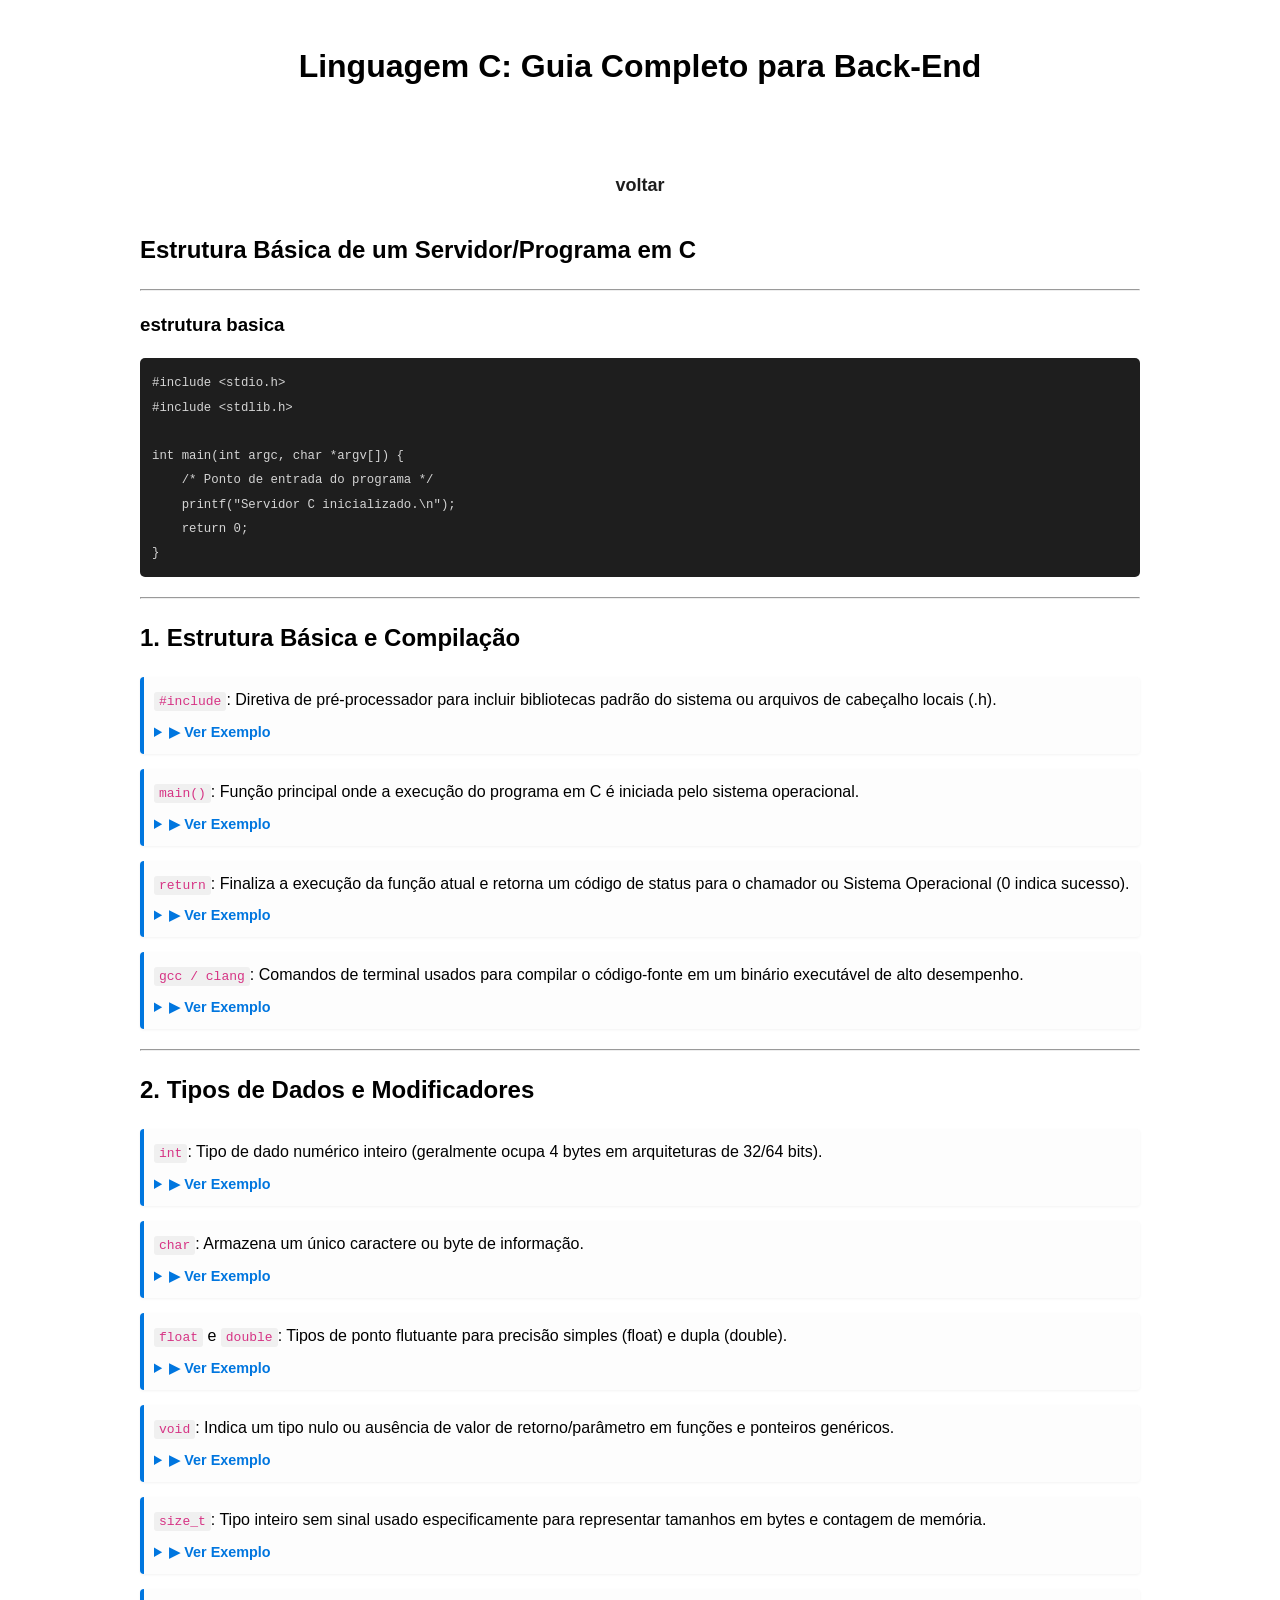
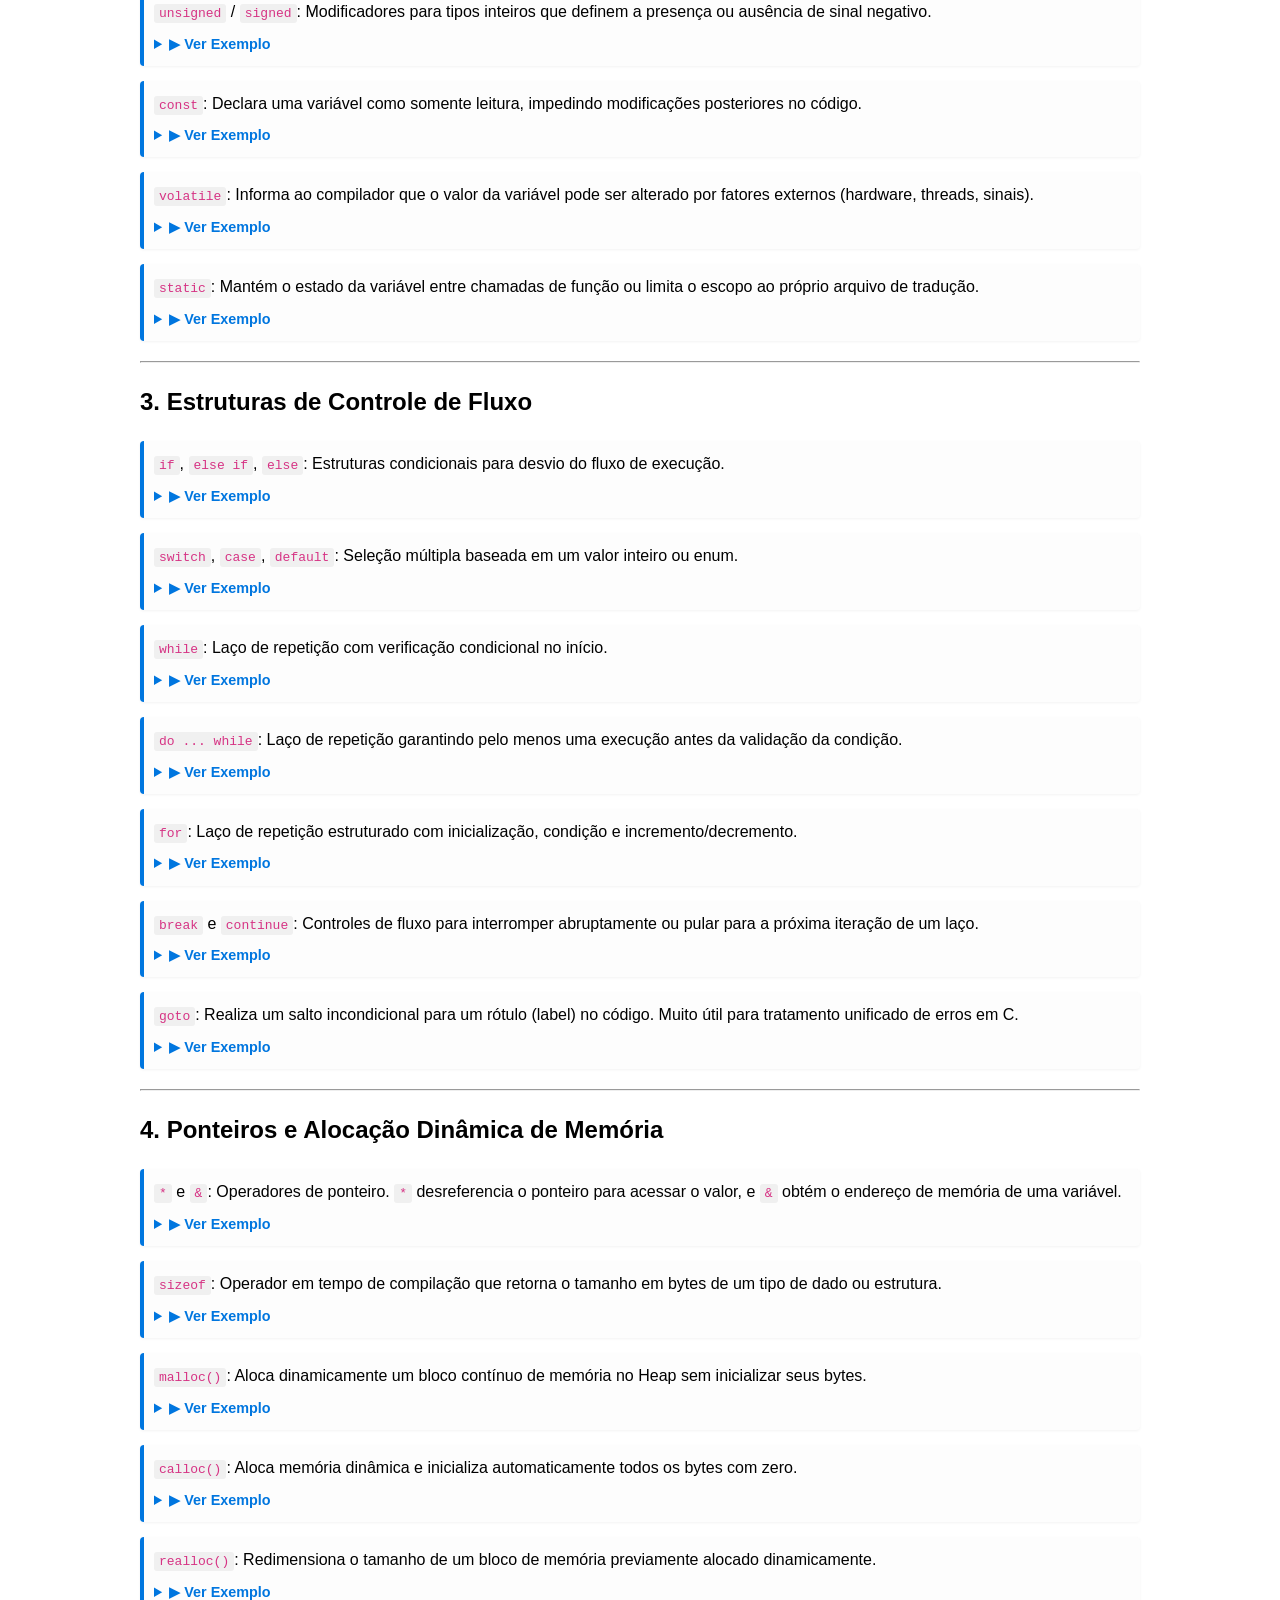
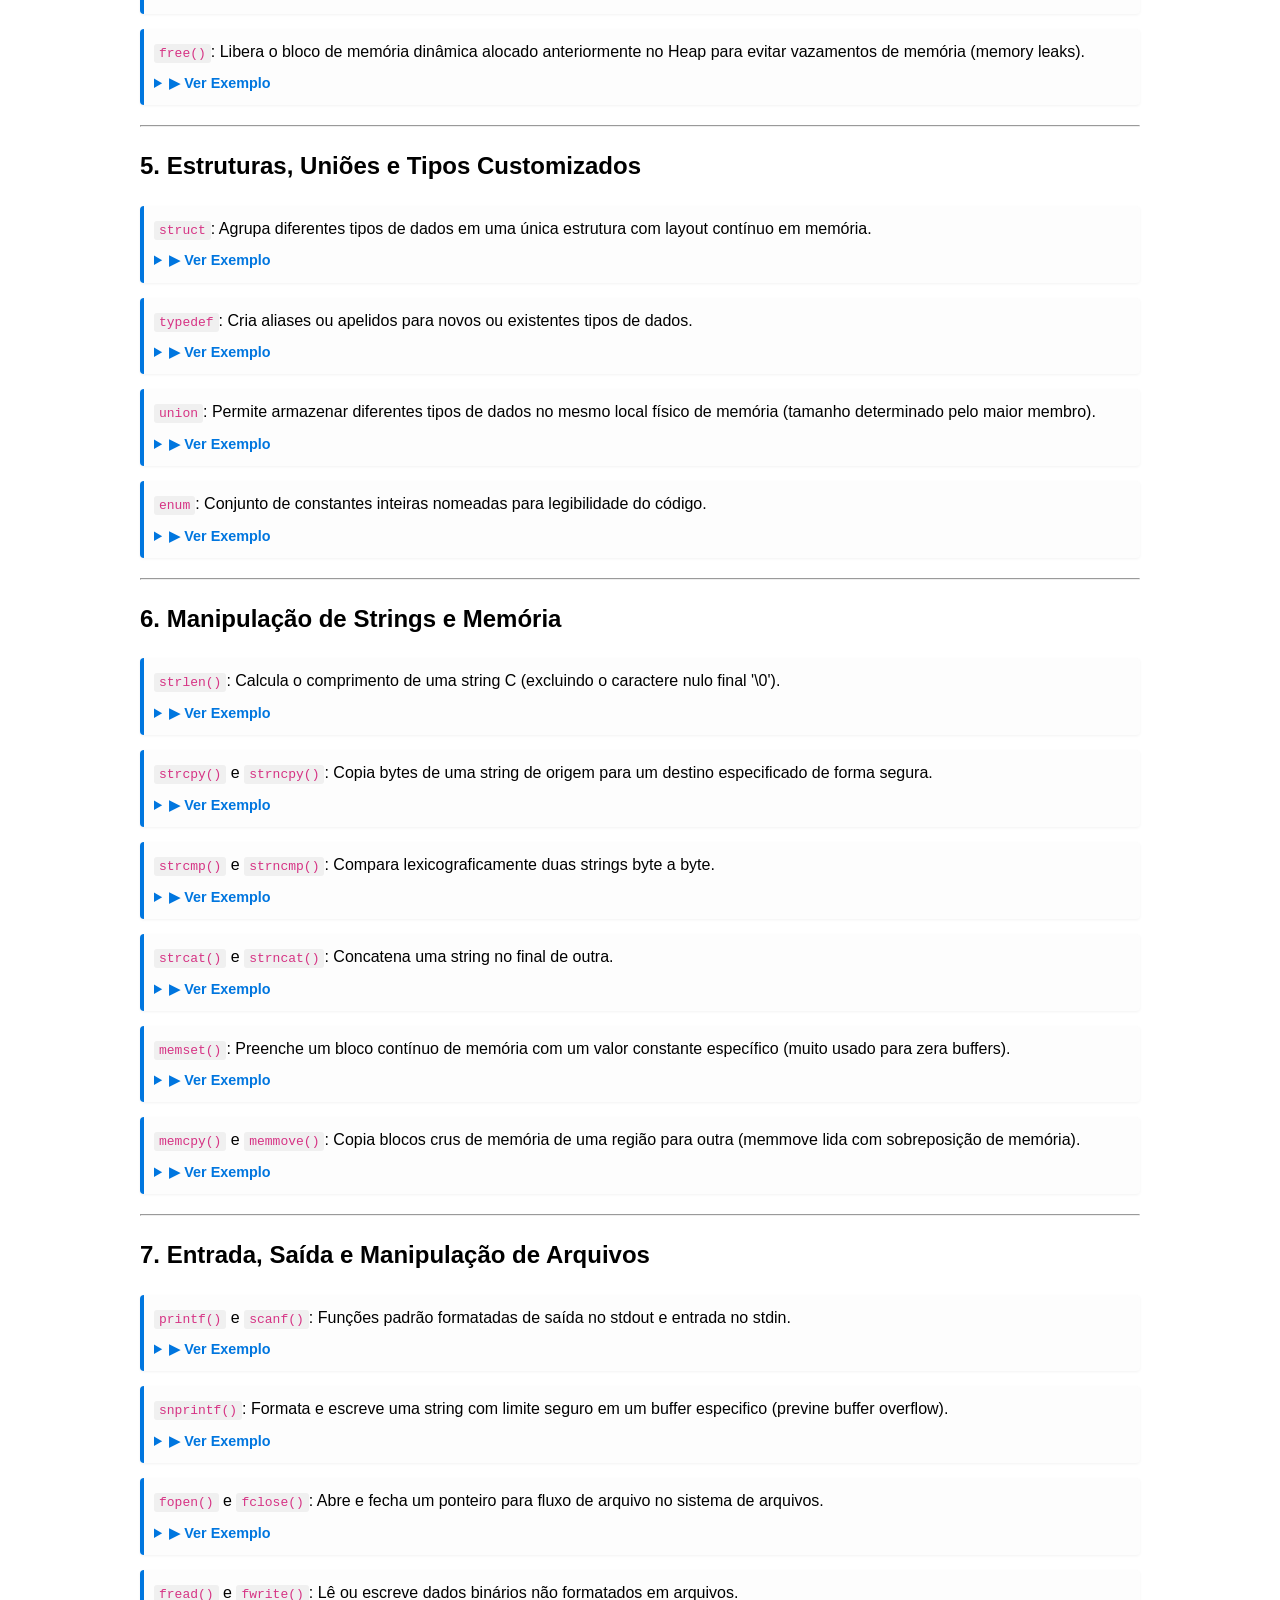
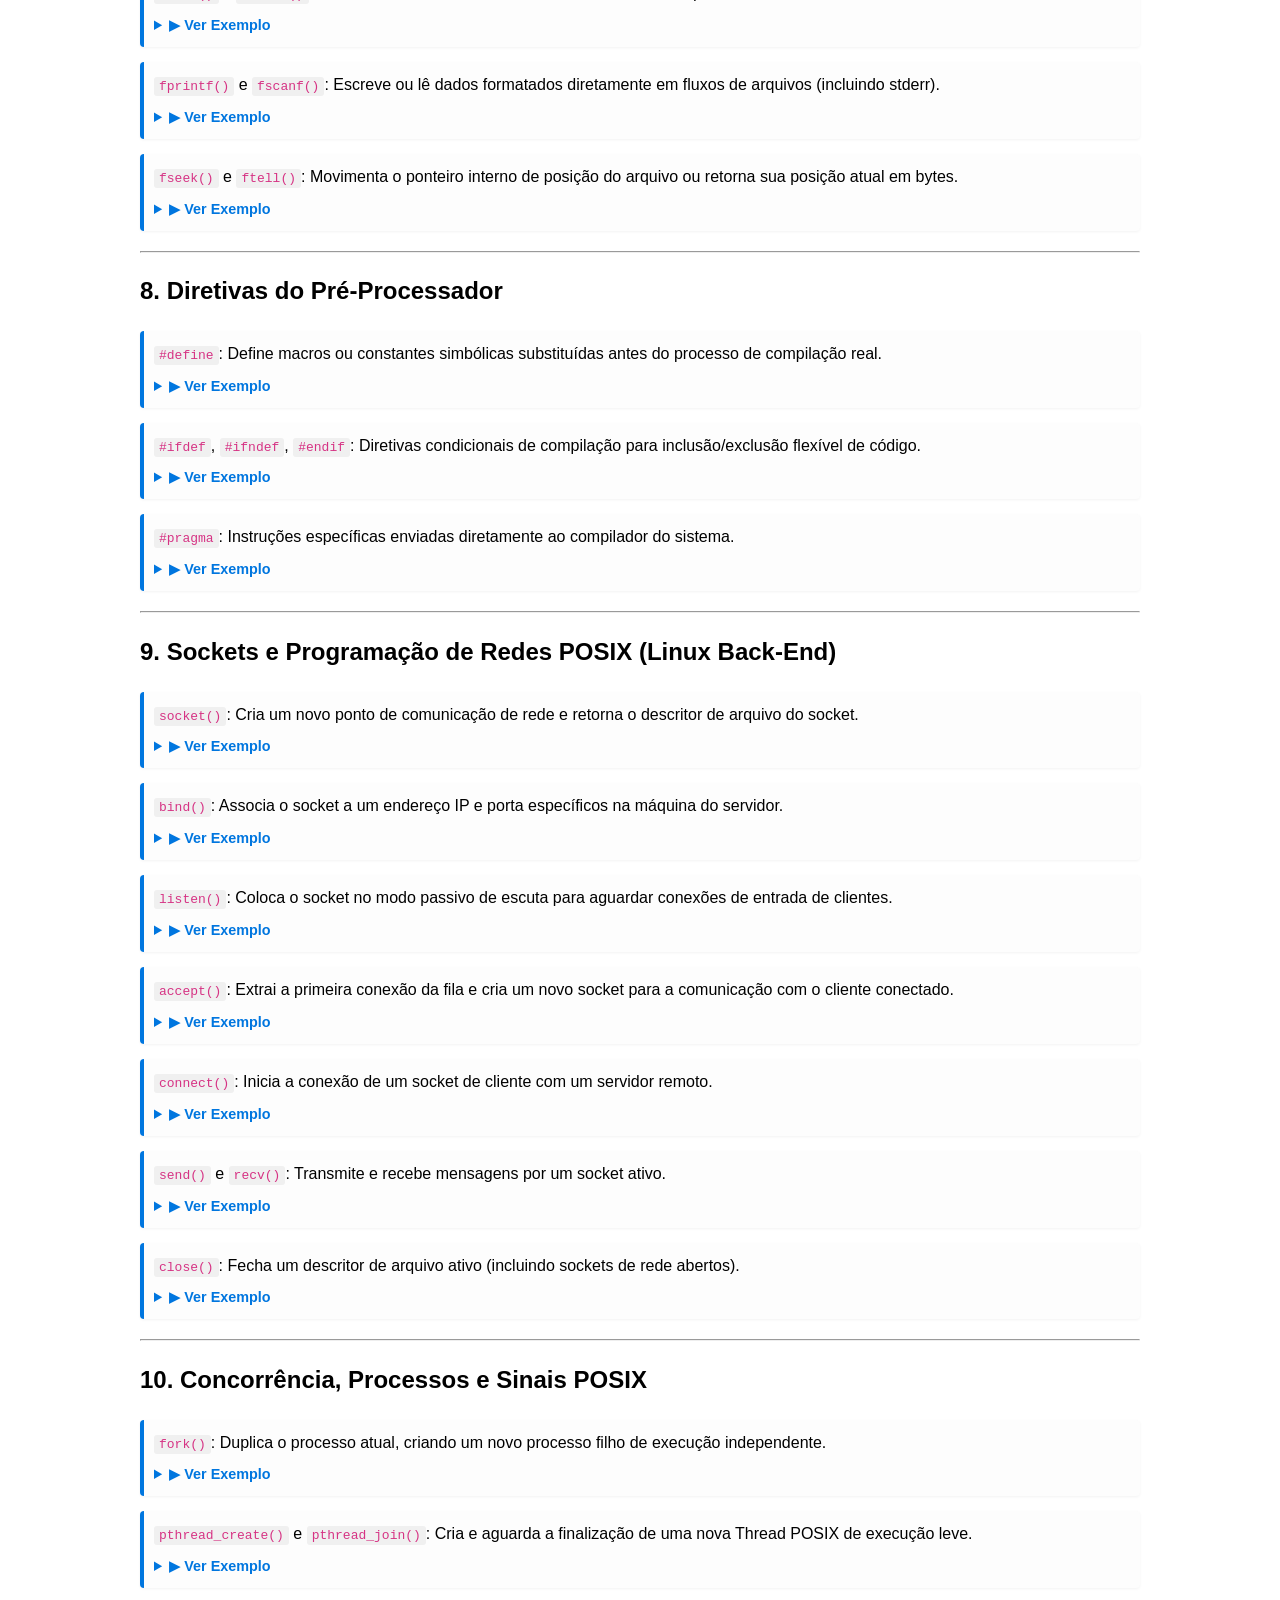
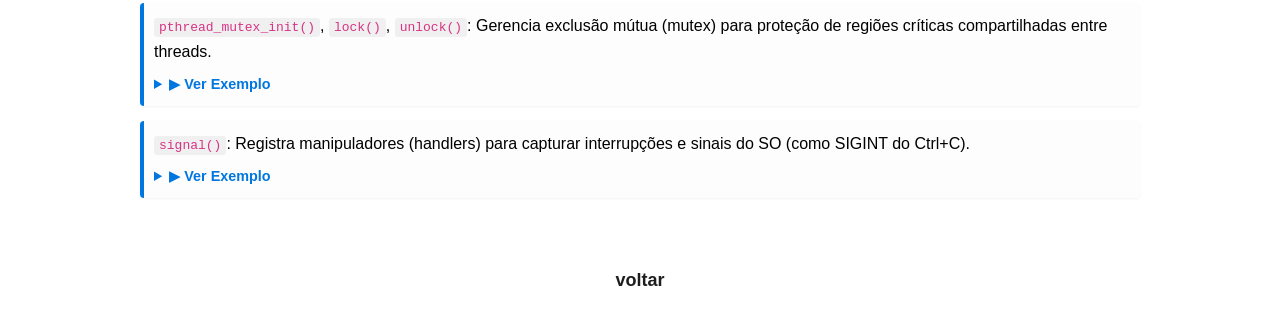
<file: pages/linguagem-c.html>
<!DOCTYPE html>
<html lang="pt-br">
    <head>
        <meta charset="UTF-8">
        <meta name="viewport" content="width=device-width, initial-scale=1.0">
        <title>Linguagem C: Guia Completo para Back-End</title>
        <link rel="stylesheet" href="../css/linguagens.css">
    </head>

    <body>

        <header>
            <h1>Linguagem C: Guia Completo para Back-End</h1>
        </header>

        <main>

            <center>
                <a class="bnt-voltar" href="../index.html">voltar</a>
            </center>

            <section>
                <h2>Estrutura Básica de um Servidor/Programa em C</h2>
                <hr>
                <h3><strong>estrutura basica</strong></h3>
                <pre><code>#include &lt;stdio.h&gt;
#include &lt;stdlib.h&gt;

int main(int argc, char *argv[]) {
    /* Ponto de entrada do programa */
    printf("Servidor C inicializado.\n");
    return 0;
}</code></pre>
            </section>

            <hr>

            <section>
                <h2>1. Estrutura Básica e Compilação</h2>
                <ul>
                    <li>
                        <code>#include</code>: Diretiva de pré-processador para incluir bibliotecas padrão do sistema ou arquivos de cabeçalho locais (.h).
                        <details>
                            <summary>▶ Ver Exemplo</summary>
                            <pre><code>#include &lt;stdio.h&gt;
#include "meu_header.h"</code></pre>
                        </details>
                    </li>
                    <li>
                        <code>main()</code>: Função principal onde a execução do programa em C é iniciada pelo sistema operacional.
                        <details>
                            <summary>▶ Ver Exemplo</summary>
                            <pre><code>int main(int argc, char *argv[]) {
    return 0;
}</code></pre>
                        </details>
                    </li>
                    <li>
                        <code>return</code>: Finaliza a execução da função atual e retorna um código de status para o chamador ou Sistema Operacional (0 indica sucesso).
                        <details>
                            <summary>▶ Ver Exemplo</summary>
                            <pre><code>return EXIT_SUCCESS; /* 0 */</code></pre>
                        </details>
                    </li>
                    <li>
                        <code>gcc / clang</code>: Comandos de terminal usados para compilar o código-fonte em um binário executável de alto desempenho.
                        <details>
                            <summary>▶ Ver Exemplo</summary>
                            <pre><code>gcc -Wall -Wextra -O2 main.c -o servidor</code></pre>
                        </details>
                    </li>
                </ul>
            </section>

            <hr>

            <section>
                <h2>2. Tipos de Dados e Modificadores</h2>
                <ul>
                    <li>
                        <code>int</code>: Tipo de dado numérico inteiro (geralmente ocupa 4 bytes em arquiteturas de 32/64 bits).
                        <details>
                            <summary>▶ Ver Exemplo</summary>
                            <pre><code>int porta = 8080;</code></pre>
                        </details>
                    </li>
                    <li>
                        <code>char</code>: Armazena um único caractere ou byte de informação.
                        <details>
                            <summary>▶ Ver Exemplo</summary>
                            <pre><code>char metodo = 'G';</code></pre>
                        </details>
                    </li>
                    <li>
                        <code>float</code> e <code>double</code>: Tipos de ponto flutuante para precisão simples (float) e dupla (double).
                        <details>
                            <summary>▶ Ver Exemplo</summary>
                            <pre><code>float tempo_resposta_ms = 12.45f;
double precisao_medicao = 0.000000012;</code></pre>
                        </details>
                    </li>
                    <li>
                        <code>void</code>: Indica um tipo nulo ou ausência de valor de retorno/parâmetro em funções e ponteiros genéricos.
                        <details>
                            <summary>▶ Ver Exemplo</summary>
                            <pre><code>void processar_requisicao(void *dados);</code></pre>
                        </details>
                    </li>
                    <li>
                        <code>size_t</code>: Tipo inteiro sem sinal usado especificamente para representar tamanhos em bytes e contagem de memória.
                        <details>
                            <summary>▶ Ver Exemplo</summary>
                            <pre><code>size_t tamanho_buffer = 1024;</code></pre>
                        </details>
                    </li>
                    <li>
                        <code>unsigned</code> / <code>signed</code>: Modificadores para tipos inteiros que definem a presença ou ausência de sinal negativo.
                        <details>
                            <summary>▶ Ver Exemplo</summary>
                            <pre><code>unsigned int conexoes_ativas = 500;</code></pre>
                        </details>
                    </li>
                    <li>
                        <code>const</code>: Declara uma variável como somente leitura, impedindo modificações posteriores no código.
                        <details>
                            <summary>▶ Ver Exemplo</summary>
                            <pre><code>const int MAX_CLIENTES = 1000;</code></pre>
                        </details>
                    </li>
                    <li>
                        <code>volatile</code>: Informa ao compilador que o valor da variável pode ser alterado por fatores externos (hardware, threads, sinais).
                        <details>
                            <summary>▶ Ver Exemplo</summary>
                            <pre><code>volatile int servidor_rodando = 1;</code></pre>
                        </details>
                    </li>
                    <li>
                        <code>static</code>: Mantém o estado da variável entre chamadas de função ou limita o escopo ao próprio arquivo de tradução.
                        <details>
                            <summary>▶ Ver Exemplo</summary>
                            <pre><code>static int contador_global_requisicoes = 0;</code></pre>
                        </details>
                    </li>
                </ul>
            </section>

            <hr>

            <section>
                <h2>3. Estruturas de Controle de Fluxo</h2>
                <ul>
                    <li>
                        <code>if</code>, <code>else if</code>, <code>else</code>: Estruturas condicionais para desvio do fluxo de execução.
                        <details>
                            <summary>▶ Ver Exemplo</summary>
                            <pre><code>if (status_code == 200) {
    printf("OK");
} else if (status_code == 404) {
    printf("Not Found");
} else {
    printf("Erro Interno");
}</code></pre>
                        </details>
                    </li>
                    <li>
                        <code>switch</code>, <code>case</code>, <code>default</code>: Seleção múltipla baseada em um valor inteiro ou enum.
                        <details>
                            <summary>▶ Ver Exemplo</summary>
                            <pre><code>switch (metodo_http) {
    case 1: printf("GET"); break;
    case 2: printf("POST"); break;
    default: printf("Desconhecido"); break;
}</code></pre>
                        </details>
                    </li>
                    <li>
                        <code>while</code>: Laço de repetição com verificação condicional no início.
                        <details>
                            <summary>▶ Ver Exemplo</summary>
                            <pre><code>while (servidor_ativo) {
    escutar_conexoes();
}</code></pre>
                        </details>
                    </li>
                    <li>
                        <code>do ... while</code>: Laço de repetição garantindo pelo menos uma execução antes da validação da condição.
                        <details>
                            <summary>▶ Ver Exemplo</summary>
                            <pre><code>do {
    tentar_reconectar();
} while (tentativas < 3);</code></pre>
                        </details>
                    </li>
                    <li>
                        <code>for</code>: Laço de repetição estruturado com inicialização, condição e incremento/decremento.
                        <details>
                            <summary>▶ Ver Exemplo</summary>
                            <pre><code>for (int i = 0; i < 100; i++) {
    limpar_buffer(i);
}</code></pre>
                        </details>
                    </li>
                    <li>
                        <code>break</code> e <code>continue</code>: Controles de fluxo para interromper abruptamente ou pular para a próxima iteração de um laço.
                        <details>
                            <summary>▶ Ver Exemplo</summary>
                            <pre><code>for (int i = 0; i < 10; i++) {
    if (i == 2) continue;
    if (i == 5) break;
}</code></pre>
                        </details>
                    </li>
                    <li>
                        <code>goto</code>: Realiza um salto incondicional para um rótulo (label) no código. Muito útil para tratamento unificado de erros em C.
                        <details>
                            <summary>▶ Ver Exemplo</summary>
                            <pre><code>if (erro) goto cleanup;

cleanup:
    free(buffer);
    return -1;</code></pre>
                        </details>
                    </li>
                </ul>
            </section>

            <hr>

            <section>
                <h2>4. Ponteiros e Alocação Dinâmica de Memória</h2>
                <ul>
                    <li>
                        <code>*</code> e <code>&</code>: Operadores de ponteiro. <code>*</code> desreferencia o ponteiro para acessar o valor, e <code>&</code> obtém o endereço de memória de uma variável.
                        <details>
                            <summary>▶ Ver Exemplo</summary>
                            <pre><code>int valor = 42;
int *ptr = &valor;
printf("Valor: %d", *ptr);</code></pre>
                        </details>
                    </li>
                    <li>
                        <code>sizeof</code>: Operador em tempo de compilação que retorna o tamanho em bytes de um tipo de dado ou estrutura.
                        <details>
                            <summary>▶ Ver Exemplo</summary>
                            <pre><code>size_t bytes = sizeof(int);</code></pre>
                        </details>
                    </li>
                    <li>
                        <code>malloc()</code>: Aloca dinamicamente um bloco contínuo de memória no Heap sem inicializar seus bytes.
                        <details>
                            <summary>▶ Ver Exemplo</summary>
                            <pre><code>char *buffer = (char *) malloc(1024 * sizeof(char));</code></pre>
                        </details>
                    </li>
                    <li>
                        <code>calloc()</code>: Aloca memória dinâmica e inicializa automaticamente todos os bytes com zero.
                        <details>
                            <summary>▶ Ver Exemplo</summary>
                            <pre><code>int *array = (int *) calloc(10, sizeof(int));</code></pre>
                        </details>
                    </li>
                    <li>
                        <code>realloc()</code>: Redimensiona o tamanho de um bloco de memória previamente alocado dinamicamente.
                        <details>
                            <summary>▶ Ver Exemplo</summary>
                            <pre><code>buffer = (char *) realloc(buffer, 2048);</code></pre>
                        </details>
                    </li>
                    <li>
                        <code>free()</code>: Libera o bloco de memória dinâmica alocado anteriormente no Heap para evitar vazamentos de memória (memory leaks).
                        <details>
                            <summary>▶ Ver Exemplo</summary>
                            <pre><code>free(buffer);
buffer = NULL;</code></pre>
                        </details>
                    </li>
                </ul>
            </section>

            <hr>

            <section>
                <h2>5. Estruturas, Uniões e Tipos Customizados</h2>
                <ul>
                    <li>
                        <code>struct</code>: Agrupa diferentes tipos de dados em uma única estrutura com layout contínuo em memória.
                        <details>
                            <summary>▶ Ver Exemplo</summary>
                            <pre><code>struct Requisicao {
    int id;
    char path[256];
};</code></pre>
                        </details>
                    </li>
                    <li>
                        <code>typedef</code>: Cria aliases ou apelidos para novos ou existentes tipos de dados.
                        <details>
                            <summary>▶ Ver Exemplo</summary>
                            <pre><code>typedef struct Requisicao HTTPRequest;
HTTPRequest req;</code></pre>
                        </details>
                    </li>
                    <li>
                        <code>union</code>: Permite armazenar diferentes tipos de dados no mesmo local físico de memória (tamanho determinado pelo maior membro).
                        <details>
                            <summary>▶ Ver Exemplo</summary>
                            <pre><code>union Payload {
    int inteiro;
    float decimal;
    char texto[4];
};</code></pre>
                        </details>
                    </li>
                    <li>
                        <code>enum</code>: Conjunto de constantes inteiras nomeadas para legibilidade do código.
                        <details>
                            <summary>▶ Ver Exemplo</summary>
                            <pre><code>typedef enum {
    HTTP_GET,
    HTTP_POST,
    HTTP_DELETE
} HTTPMethod;</code></pre>
                        </details>
                    </li>
                </ul>
            </section>

            <hr>

            <section>
                <h2>6. Manipulação de Strings e Memória</h2>
                <ul>
                    <li>
                        <code>strlen()</code>: Calcula o comprimento de uma string C (excluindo o caractere nulo final '\0').
                        <details>
                            <summary>▶ Ver Exemplo</summary>
                            <pre><code>size_t tam = strlen("HEAD /index.html");</code></pre>
                        </details>
                    </li>
                    <li>
                        <code>strcpy()</code> e <code>strncpy()</code>: Copia bytes de uma string de origem para um destino especificado de forma segura.
                        <details>
                            <summary>▶ Ver Exemplo</summary>
                            <pre><code>char dest[50];
strncpy(dest, "HTTP/1.1 200 OK", sizeof(dest) - 1);</code></pre>
                        </details>
                    </li>
                    <li>
                        <code>strcmp()</code> e <code>strncmp()</code>: Compara lexicograficamente duas strings byte a byte.
                        <details>
                            <summary>▶ Ver Exemplo</summary>
                            <pre><code>if (strcmp(metodo, "POST") == 0) {
    /* Processa POST */
}</code></pre>
                        </details>
                    </li>
                    <li>
                        <code>strcat()</code> e <code>strncat()</code>: Concatena uma string no final de outra.
                        <details>
                            <summary>▶ Ver Exemplo</summary>
                            <pre><code>char caminho[100] = "/var/www";
strncat(caminho, "/index.html", sizeof(caminho) - strlen(caminho) - 1);</code></pre>
                        </details>
                    </li>
                    <li>
                        <code>memset()</code>: Preenche um bloco contínuo de memória com um valor constante específico (muito usado para zera buffers).
                        <details>
                            <summary>▶ Ver Exemplo</summary>
                            <pre><code>char buffer[1024];
memset(buffer, 0, sizeof(buffer));</code></pre>
                        </details>
                    </li>
                    <li>
                        <code>memcpy()</code> e <code>memmove()</code>: Copia blocos crus de memória de uma região para outra (memmove lida com sobreposição de memória).
                        <details>
                            <summary>▶ Ver Exemplo</summary>
                            <pre><code>memcpy(destino, origem, tamanho_bytes);</code></pre>
                        </details>
                    </li>
                </ul>
            </section>

            <hr>

            <section>
                <h2>7. Entrada, Saída e Manipulação de Arquivos</h2>
                <ul>
                    <li>
                        <code>printf()</code> e <code>scanf()</code>: Funções padrão formatadas de saída no stdout e entrada no stdin.
                        <details>
                            <summary>▶ Ver Exemplo</summary>
                            <pre><code>printf("Porta ativa: %d\n", porta);
scanf("%d", &porta);</code></pre>
                        </details>
                    </li>
                    <li>
                        <code>snprintf()</code>: Formata e escreve uma string com limite seguro em um buffer especifico (previne buffer overflow).
                        <details>
                            <summary>▶ Ver Exemplo</summary>
                            <pre><code>char res[128];
snprintf(res, sizeof(res), "HTTP/1.1 %d OK\r\n\r\n", 200);</code></pre>
                        </details>
                    </li>
                    <li>
                        <code>fopen()</code> e <code>fclose()</code>: Abre e fecha um ponteiro para fluxo de arquivo no sistema de arquivos.
                        <details>
                            <summary>▶ Ver Exemplo</summary>
                            <pre><code>FILE *arq = fopen("log.txt", "a");
/* uso */
fclose(arq);</code></pre>
                        </details>
                    </li>
                    <li>
                        <code>fread()</code> e <code>fwrite()</code>: Lê ou escreve dados binários não formatados em arquivos.
                        <details>
                            <summary>▶ Ver Exemplo</summary>
                            <pre><code>size_t lidos = fread(buffer, 1, sizeof(buffer), arq);
fwrite(buffer, 1, lidos, arq_saida);</code></pre>
                        </details>
                    </li>
                    <li>
                        <code>fprintf()</code> e <code>fscanf()</code>: Escreve ou lê dados formatados diretamente em fluxos de arquivos (incluindo stderr).
                        <details>
                            <summary>▶ Ver Exemplo</summary>
                            <pre><code>fprintf(stderr, "Erro crítico ao inicializar socket.\n");</code></pre>
                        </details>
                    </li>
                    <li>
                        <code>fseek()</code> e <code>ftell()</code>: Movimenta o ponteiro interno de posição do arquivo ou retorna sua posição atual em bytes.
                        <details>
                            <summary>▶ Ver Exemplo</summary>
                            <pre><code>fseek(arq, 0, SEEK_END);
long tam_arquivo = ftell(arq);</code></pre>
                        </details>
                    </li>
                </ul>
            </section>

            <hr>

            <section>
                <h2>8. Diretivas do Pré-Processador</h2>
                <ul>
                    <li>
                        <code>#define</code>: Define macros ou constantes simbólicas substituídas antes do processo de compilação real.
                        <details>
                            <summary>▶ Ver Exemplo</summary>
                            <pre><code>#define BUFFER_SIZE 4096
#define MIN(a,b) ((a) < (b) ? (a) : (b))</code></pre>
                        </details>
                    </li>
                    <li>
                        <code>#ifdef</code>, <code>#ifndef</code>, <code>#endif</code>: Diretivas condicionais de compilação para inclusão/exclusão flexível de código.
                        <details>
                            <summary>▶ Ver Exemplo</summary>
                            <pre><code>#ifndef MEU_HEADER_H
#define MEU_HEADER_H
/* Conteúdo do Header */
#endif</code></pre>
                        </details>
                    </li>
                    <li>
                        <code>#pragma</code>: Instruções específicas enviadas diretamente ao compilador do sistema.
                        <details>
                            <summary>▶ Ver Exemplo</summary>
                            <pre><code>#pragma pack(push, 1) /* Evita padding de structs */</code></pre>
                        </details>
                    </li>
                </ul>
            </section>

            <hr>

            <section>
                <h2>9. Sockets e Programação de Redes POSIX (Linux Back-End)</h2>
                <ul>
                    <li>
                        <code>socket()</code>: Cria um novo ponto de comunicação de rede e retorna o descritor de arquivo do socket.
                        <details>
                            <summary>▶ Ver Exemplo</summary>
                            <pre><code>int server_fd = socket(AF_INET, SOCK_STREAM, 0);</code></pre>
                        </details>
                    </li>
                    <li>
                        <code>bind()</code>: Associa o socket a um endereço IP e porta específicos na máquina do servidor.
                        <details>
                            <summary>▶ Ver Exemplo</summary>
                            <pre><code>struct sockaddr_in addr;
addr.sin_family = AF_INET;
addr.sin_addr.s_addr = INADDR_ANY;
addr.sin_port = htons(8080);
bind(server_fd, (struct sockaddr *)&addr, sizeof(addr));</code></pre>
                        </details>
                    </li>
                    <li>
                        <code>listen()</code>: Coloca o socket no modo passivo de escuta para aguardar conexões de entrada de clientes.
                        <details>
                            <summary>▶ Ver Exemplo</summary>
                            <pre><code>listen(server_fd, 10); /* Fila máxima de 10 conexões */</code></pre>
                        </details>
                    </li>
                    <li>
                        <code>accept()</code>: Extrai a primeira conexão da fila e cria um novo socket para a comunicação com o cliente conectado.
                        <details>
                            <summary>▶ Ver Exemplo</summary>
                            <pre><code>int client_fd = accept(server_fd, NULL, NULL);</code></pre>
                        </details>
                    </li>
                    <li>
                        <code>connect()</code>: Inicia a conexão de um socket de cliente com um servidor remoto.
                        <details>
                            <summary>▶ Ver Exemplo</summary>
                            <pre><code>connect(client_fd, (struct sockaddr *)&addr, sizeof(addr));</code></pre>
                        </details>
                    </li>
                    <li>
                        <code>send()</code> e <code>recv()</code>: Transmite e recebe mensagens por um socket ativo.
                        <details>
                            <summary>▶ Ver Exemplo</summary>
                            <pre><code>send(client_fd, "HTTP/1.1 200 OK\r\n\r\n", 19, 0);
recv(client_fd, buffer, sizeof(buffer), 0);</code></pre>
                        </details>
                    </li>
                    <li>
                        <code>close()</code>: Fecha um descritor de arquivo ativo (incluindo sockets de rede abertos).
                        <details>
                            <summary>▶ Ver Exemplo</summary>
                            <pre><code>close(client_fd);
close(server_fd);</code></pre>
                        </details>
                    </li>
                </ul>
            </section>

            <hr>

            <section>
                <h2>10. Concorrência, Processos e Sinais POSIX</h2>
                <ul>
                    <li>
                        <code>fork()</code>: Duplica o processo atual, criando um novo processo filho de execução independente.
                        <details>
                            <summary>▶ Ver Exemplo</summary>
                            <pre><code>pid_t pid = fork();
if (pid == 0) {
    /* Processo filho */
}</code></pre>
                        </details>
                    </li>
                    <li>
                        <code>pthread_create()</code> e <code>pthread_join()</code>: Cria e aguarda a finalização de uma nova Thread POSIX de execução leve.
                        <details>
                            <summary>▶ Ver Exemplo</summary>
                            <pre><code>pthread_t thread_id;
pthread_create(&thread_id, NULL, tratar_cliente, (void *)&client_fd);
pthread_join(thread_id, NULL);</code></pre>
                        </details>
                    </li>
                    <li>
                        <code>pthread_mutex_init()</code>, <code>lock()</code>, <code>unlock()</code>: Gerencia exclusão mútua (mutex) para proteção de regiões críticas compartilhadas entre threads.
                        <details>
                            <summary>▶ Ver Exemplo</summary>
                            <pre><code>pthread_mutex_t lock = PTHREAD_MUTEX_INITIALIZER;
pthread_mutex_lock(&lock);
/* Modifica recurso compartilhado */
pthread_mutex_unlock(&lock);</code></pre>
                        </details>
                    </li>
                    <li>
                        <code>signal()</code>: Registra manipuladores (handlers) para capturar interrupções e sinais do SO (como SIGINT do Ctrl+C).
                        <details>
                            <summary>▶ Ver Exemplo</summary>
                            <pre><code>void tratar_sigint(int sig) {
    printf("Encerrando servidor com segurança...\n");
    exit(0);
}
signal(SIGINT, tratar_sigint);</code></pre>
                        </details>
                    </li>
                </ul>
            </section>

            <center>
                <a class="bnt-voltar" href="../index.html">voltar</a>
            </center>

        </main>

    </body>
</html>
</file>
<file: css/style.css>
body {
    display: flex;  
    flex-direction: column;
    min-height: 100vh;
    font-family: Arial, sans-serif;
    margin: 0;
    background-color: #ffffff;
    color: #000000;
}

header {
    background-color: #000000;
    color: #ffffff;
    padding: 20px;
    text-align: center;
}

.container-cards {
    display: grid;
    grid-template-columns: repeat(2, 1fr);
    gap: 20px;
    width: 100%;
    box-sizing: border-box;
    padding: 20px;
    flex: 1; 
}

.card-horizontal {
    display: flex;
    align-items: center;
    width: 100%;
    background-color: #ffffff;
    border: 1px solid #000000;
    border-radius: 8px;
    overflow: hidden;
    box-shadow: 0 4px 6px rgba(0, 0, 0, 0.1);
    box-sizing: border-box;
    height: 140px;
}

.card-horizontal img {
    width: 140px;
    height: 100%;
    object-fit: contain;
    padding: 10px;
    box-sizing: border-box;
}

.card-content {
    padding: 20px;
    flex: 1;
}

.card-content p {
    margin: 0;
    color: #000000;
}

footer {
    background-color: #000000;
    color: #ffffff;
    padding: 20px;
    text-align: center;
}

@media (max-width: 768px) {
    .container-cards {
        display: flex;
        flex-direction: column;
    }
}
</file>
<file: linguagens.css>
body {
    font-family: Arial, sans-serif;
    line-height: 1.6;
    max-width: 1000px;
    margin: 0 auto;
    padding: 20px;
}

header {
    text-align: center;
    margin-bottom: 30px;
}

section {
    margin-bottom: 20px;
}

ul {
    list-style-type: none;
    padding-left: 0;
}

li {
    margin-bottom: 15px;
    padding: 10px;
    background: #fdfdfd;
    border-left: 4px solid #0076df;
    border-radius: 4px;
    box-shadow: 0 1px 3px rgba(0, 0, 0, 0.05);
}

details {
    margin-top: 8px;
    cursor: pointer;
}

summary {
    font-weight: bold;
    color: #0076df;
    outline: none;
    font-size: 0.9em;
}

pre {
    background-color: #1e1e1e;
    color: #d4d4d4;
    padding: 12px;
    border-radius: 5px;
    overflow-x: auto;
    font-family: 'Courier New', Courier, monospace;
    margin-top: 5px;
    font-size: 0.95em;
}

code {
    background-color: #f0f0f0;
    padding: 2px 5px;
    border-radius: 3px;
    color: #d63384;
}

pre code {
    background-color: transparent;
    padding: 0;
    color: inherit;
}
</file>
<file: css/linguagens.css>
body {
    font-family: Arial, sans-serif;
    line-height: 1.6;
    max-width: 1000px;
    margin: 0 auto;
    padding: 20px;
}

header {
    text-align: center;
    margin-bottom: 30px;
}

section {
    margin-bottom: 20px;
}

ul {
    list-style-type: none;
    padding-left: 0;
}

li {
    margin-bottom: 15px;
    padding: 10px;
    background: #fdfdfd;
    border-left: 4px solid #0076df;
    border-radius: 4px;
    box-shadow: 0 1px 3px rgba(0, 0, 0, 0.05);
}

details {
    margin-top: 8px;
    cursor: pointer;
}

summary {
    font-weight: bold;
    color: #0076df;
    outline: none;
    font-size: 0.9em;
}

pre {
    background-color: #1e1e1e;
    color: #d4d4d4;
    padding: 12px;
    border-radius: 5px;
    overflow-x: auto;
    font-family: 'Courier New', Courier, monospace;
    margin-top: 5px;
    font-size: 0.95em;
}

code {
    background-color: #f0f0f0;
    padding: 2px 5px;
    border-radius: 3px;
    color: #d63384;
}

pre code {
    background-color: transparent;
    padding: 0;
    color: inherit;
}

.bnt-voltar {
    display: inline-block;
    border: none;
    cursor: pointer;
    width: 100px;
    height: 50px;
    font-size: large;
    font-weight: bold;
    color: #1e1e1e;
    align-content: center;
    text-decoration: none;
    margin-top: 38px;
    transition: background-color 0.3s;
}
.bnt-voltar:hover {
    background-color: #1e1e1e;
    color: #ffffff;
}
</file>
